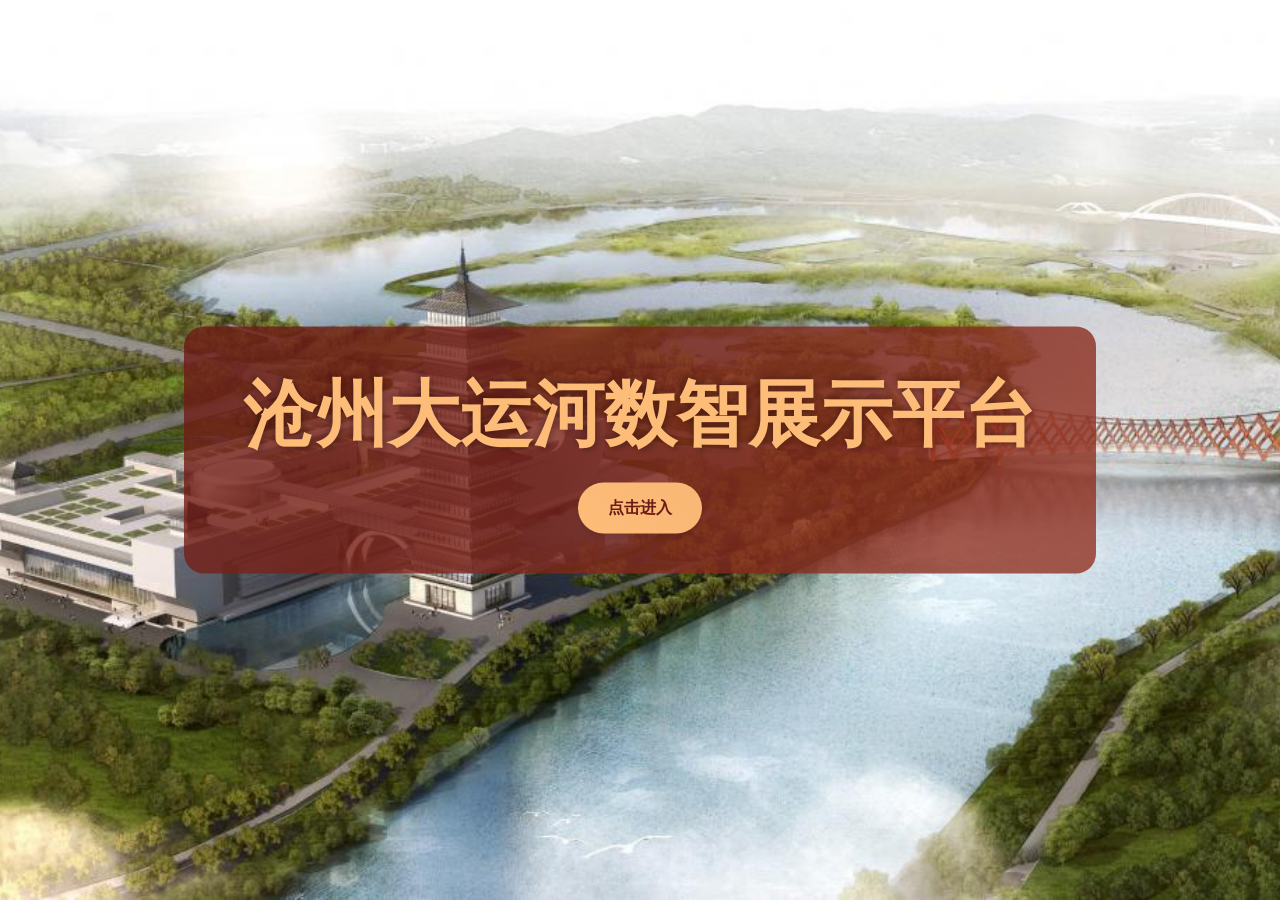
<file: A_Cloud/index.html>
<!DOCTYPE html>
<html lang="en">
<head>
    <meta charset="UTF-8">
    <meta content="width=device-width, initial-scale=1.0, maximum-scale=1.0, user-scalable=no, viewport-fit=cover"
          name="viewport">

    <title>Cesium练习</title>

    <script src='../Build/Cesium/Cesium.js'></script>

    <link href="../Build/Cesium/Widgets/widgets.css" rel="stylesheet">
    <link href="Cover.css" rel="stylesheet">

    <style>
        html, body, #cesiumContainer {
            width: 100%;
            height: 100%;
            margin: 0;
            padding: 0;
            overflow: hidden; /*内容溢出时隐藏不显示，这可以防止滚动条的出现*/
        }


    </style>
</head>

<body>
<div id="cover">
    <div class="overlay">
        <div class="content">
            <div class="title">
                沧州大运河数智展示平台
            </div>
            <button id="in" onclick="enterTheScene()">点击进入</button>
        </div>
    </div>
</div>

<!--    定义一个容器承载地图-->
<div id="cesiumContainer"></div>

<script>
    Cesium.Ion.defaultAccessToken = 'eyJhbGciOiJIUzI1NiIsInR5cCI6IkpXVCJ9.eyJqdGkiOiI0ODA1M2JhYi02NzgyLTQxNjgtOWQxMi01OWMyM2FjYjFlNDQiLCJpZCI6MTUxMzQwLCJpYXQiOjE2ODg0NzM5OTl9.Xl-U6Par_DVb2IJ6efQ77Z4nUw7FiaFEBjNwYvSfi80';
    let viewer = new Cesium.Viewer("cesiumContainer", {
        //是否显示工具
        animation: false,//动画
        timeline: false,//时间轴
        fullscreenButton: true,//全屏按钮
        //其他参数
    });


    //一些常量
    const czLon = 116.855413;
    const czLat = 38.305527;
    const cloudHeight = 14000;
    const cloudPosition = Cesium.Cartesian3.fromDegrees(czLon, czLat, cloudHeight);


    // 相机位置置于云层中
    CameraLookAt({Cz: 30});


    //创建并添加云集合clouds
    let clouds = viewer.scene.primitives.add(
        new Cesium.CloudCollection({
            noiseDetail: 16.0,//细节量
        })
    );
    //向云集合中添加云
    let cloud = clouds.add({
        position: cloudPosition,
        //云层的东西、南北、垂直方向上的厚度
        maximumSize: new Cesium.Cartesian3(1000.0, 600.0, 400.0), // 三维云朵尺寸
        slice: 0.3,          // 可选：显示厚度
        brightness: 0.8      // 云亮度
    })


    //当进入按钮按下时
    function enterTheScene() {
        //关闭封面
        let cover = document.getElementById("cover");
        cover.style.display = "none";

        //穿越云层
        viewer.camera.flyTo(
            {
                destination: Cesium.Cartesian3.fromDegrees(czLon, czLat, cloudHeight - 0.5),
                orientation: {
                    heading: Cesium.Math.toRadians(0),
                    pitch: Cesium.Math.toRadians(-90),
                    roll: Cesium.Math.toRadians(0),
                },
                maximumHeight: cloudHeight + 20,
                time: 5,
                complete: function () {
                    AddGeoJson();//加载河流
                    viewer.scene.primitives.removeAll();//清除云层
                    viewer.camera.flyTo(
                        {
                            destination: Cesium.Cartesian3.fromDegrees(czLon, czLat - 0.08, 13000),
                            orientation: {
                                heading: Cesium.Math.toRadians(0),
                                pitch: Cesium.Math.toRadians(-60),
                                roll: Cesium.Math.toRadians(0),
                            },
                            maximumHeight: cloudHeight - 10,
                            time: 5,
                        }
                    );
                },
            }
        );

        //重置相机到默认状态
        viewer.camera.lookAtTransform(Cesium.Matrix4.IDENTITY);
    }

    function AddGeoJson() {
        //加载数据
        // 加载河流数据
        viewer.dataSources.add(
            Cesium.GeoJsonDataSource.load("river.geojson", {
                fill: Cesium.Color.fromAlpha(Cesium.Color.LIGHTBLUE, 0.8),
                stroke: Cesium.Color.fromAlpha(Cesium.Color.DARKBLUE, 0.2), // 轮廓颜色
                strokeWidth: 1 // 轮廓宽度
            })
        );

        // 加载政区边界数据
        viewer.dataSources.add(
            Cesium.GeoJsonDataSource.load("boundry.geojson", {
                // 填充颜色暂时没有设置
                stroke: Cesium.Color.fromAlpha(Cesium.Color.DARKGRAY, 1), // 轮廓颜色
                strokeWidth: 1 // 轮廓宽度
            })
        );
    }


    function CameraLookAt({lon = czLon, lat = czLat, height = cloudHeight, Cx = 0, Cy = 0, Cz = 0}) {
        viewer.camera.lookAt(
            //相机聚焦经纬度
            Cesium.Cartesian3.fromDegrees(czLon, czLat, height),
            //相机x轴偏移量、y轴偏移量、z轴偏移量
            new Cesium.Cartesian3(Cx, Cy, Cz),
        );
    }

</script>
</body>
</html>
</file>
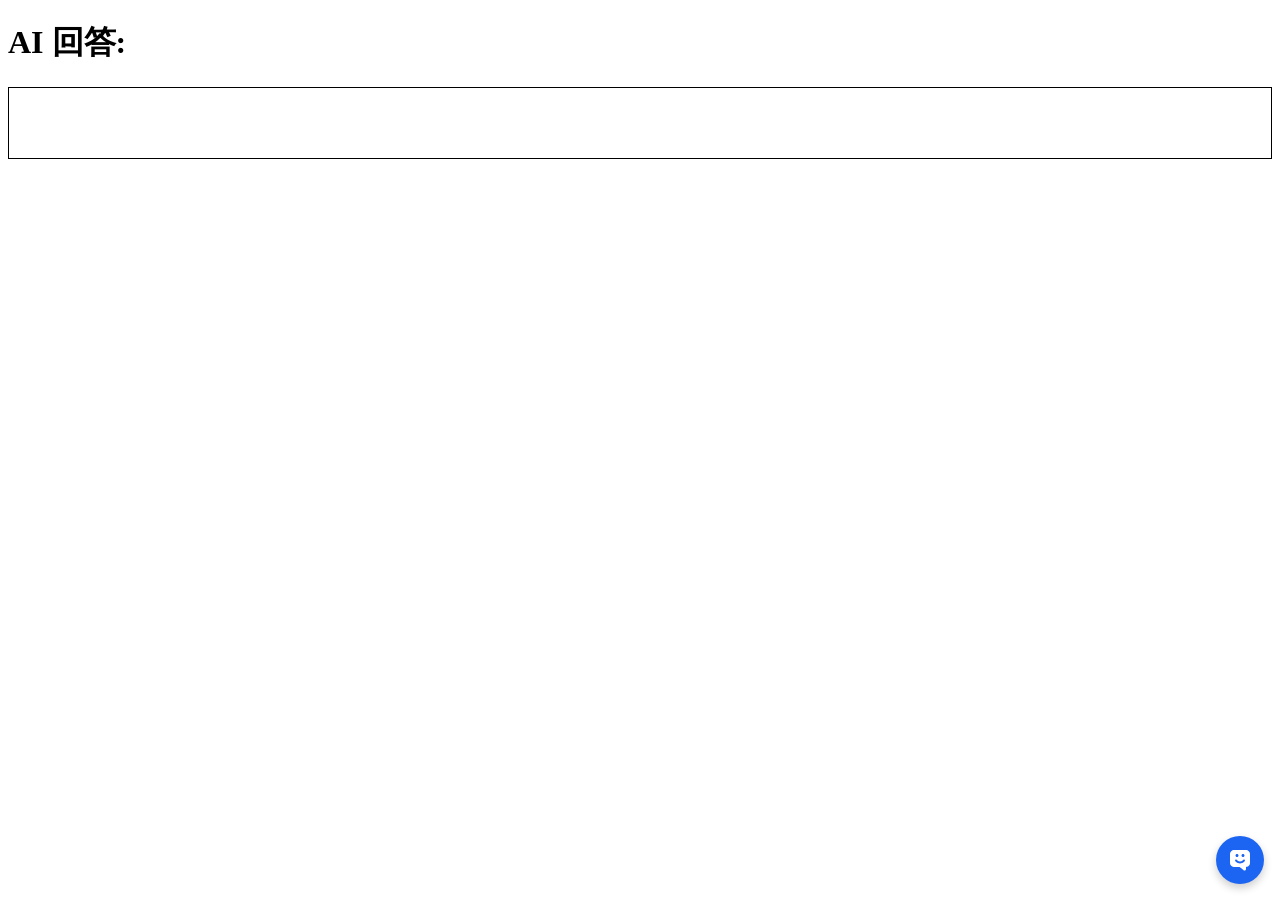
<file: A_dify/index.html>
<!DOCTYPE html>
<html>

    <head>
        <meta charset="utf-8">
        <title>Test</title>
        <style>
            #dify-chatbot-bubble-button {
                background-color: #1C64F2 !important;
            }
            #dify-chatbot-bubble-window {
                width: 24rem !important;
                height: 40rem !important;
            }
        </style>

<!--        监听器样式-->
        <style>
            .observedDiv {
                width: 300px;
                min-height: 50px;
                border: 1px solid black;
                padding: 10px;
                margin-bottom: 10px;
            }
            #outputDiv {
                width: 300px;
                min-height: 50px;
                border: 1px solid green;
                padding: 10px;
            }
        </style>
        <script
                src="min.js"
                id="L51PiXQNx7qWVHqh"
                defer>
        </script>

    </head>

    <body>

<!--    <script>-->
<!--        window.difyChatbotConfig = {-->
<!--            token: 'L51PiXQNx7qWVHqh',-->
<!--            baseUrl: 'http://localhost:8081'-->
<!--        }-->
<!--    </script>-->
    <h1>AI 回答:</h1>
    <div id="ai-response" style="border: 1px solid #000; padding: 10px; min-height: 50px;"></div>

    <script>
        window.difyChatbotConfig = {
            token: 'L51PiXQNx7qWVHqh',
            baseUrl: 'http://localhost:8081'
        }

        // 监听 WebSocket 消息
        let socket = new WebSocket("ws://localhost:8081");

        socket.onmessage = function(event) {
            let messageData = JSON.parse(event.data);
            if (messageData && messageData.response) {
                document.getElementById("ai-response").innerText = messageData.response;
            }
        };

        socket.onerror = function(error) {
            console.error("WebSocket 错误:", error);
        };
    </script>

<!--    监听-->
<script>


</script>

    </body>


	
</html>
</file>
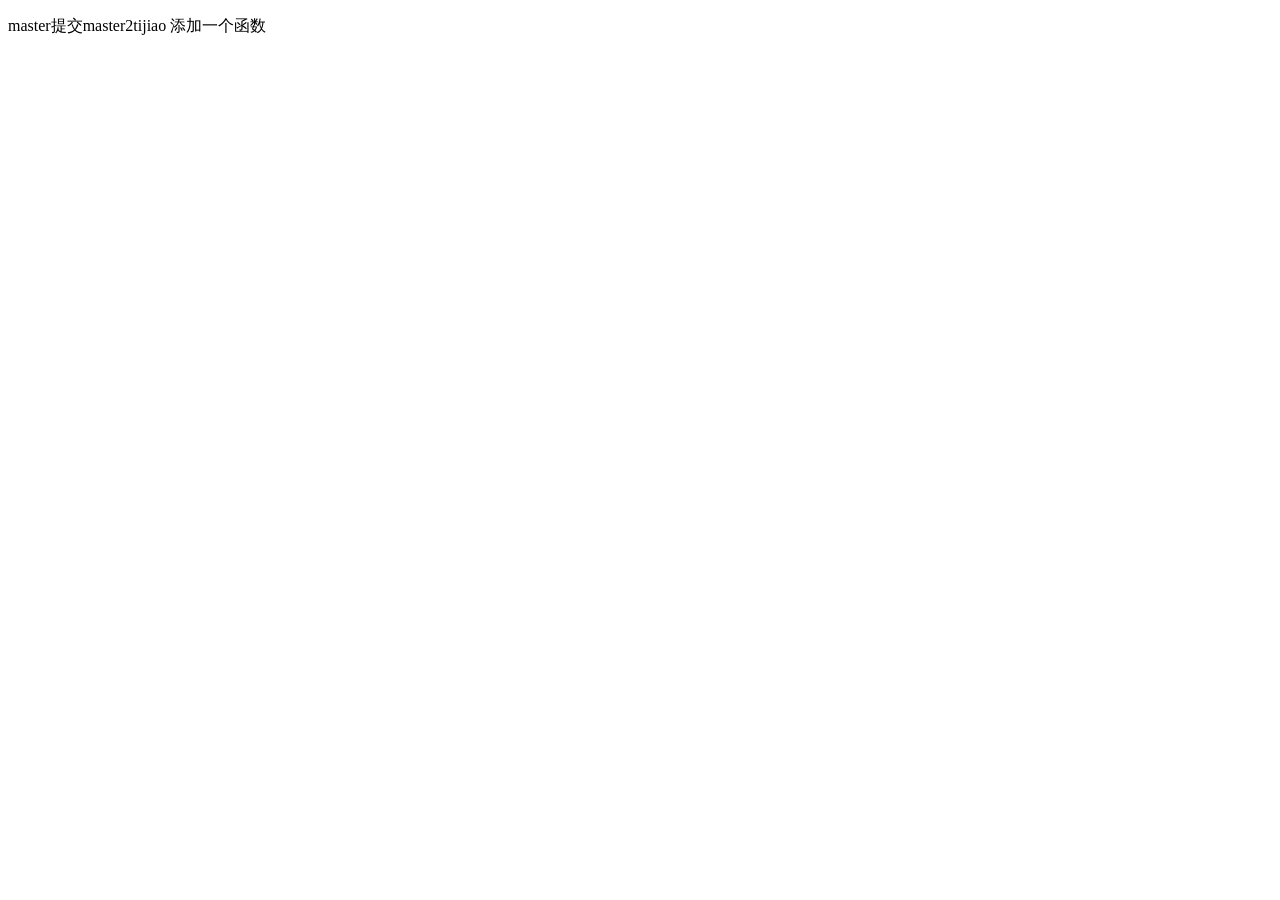
<file: A_Fly/index.html>
<!DOCTYPE html>
<html lang="en">
<head>
    <meta charset="UTF-8">
    <title>Title</title>
    <style>
        #dify-chatbot-bubble-button {
            background-color: #1C64F2 !important;
        }
        #dify-chatbot-bubble-window {
            width: 24rem !important;
            height: 40rem !important;
        }
    </style>
    <script>
        window.difyChatbotConfig = {
            token: '0en2tHUgZh6psU4G',
            baseUrl: 'http://47.122.73.252:8088'
        }
    </script>
</head>
<body>
<p>
    master提交master2tijiao
    添加一个函数
</p>

<script
        src="http://47.122.73.252:8088/embed.min.js"
        id="0en2tHUgZh6psU4G"
        defer>
</script>

</body>
</html>
</file>
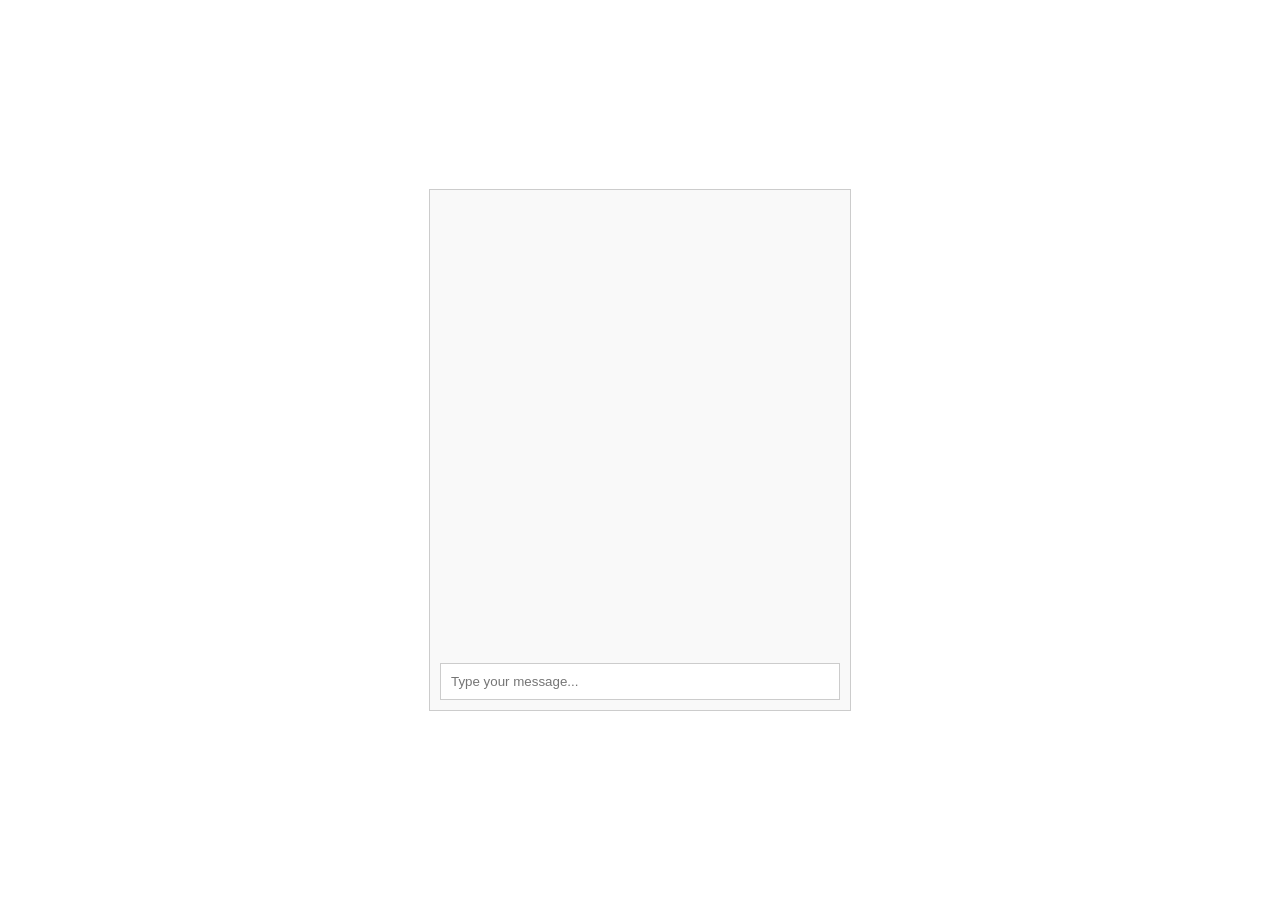
<file: Chat/index.html>
<!DOCTYPE html>
<html lang="en">
<head>
  <meta charset="UTF-8">
  <meta name="viewport" content="width=device-width, initial-scale=1.0">
  <title>Chat Window</title>
  <style>
    body {
      font-family: Arial, sans-serif;
      margin: 0;
      padding: 0;
      display: flex;
      justify-content: center;
      align-items: center;
      height: 100vh;
    }
    .chat-box {
      width: 400px;
      height: 500px;
      display: flex;
      flex-direction: column;
      border: 1px solid #ccc;
      padding: 10px;
      background-color: #f9f9f9;
    }
    .messages {
      flex-grow: 1;
      overflow-y: auto;
    }
    .message {
      margin-bottom: 10px;
    }
    .message.user {
      text-align: right;
    }
    input[type="text"] {
      width: 100%;
      padding: 10px;
      border: 1px solid #ccc;
      margin-top: 10px;
      box-sizing: border-box;
    }
  </style>
</head>
<body>

<div class="chat-box">
  <div class="messages" id="messages"></div>
  <input type="text" id="user-input" placeholder="Type your message..." onkeydown="if(event.key === 'Enter'){ sendMessage(); }">
</div>

<script>
  const messagesDiv = document.getElementById('messages');
  const userInput = document.getElementById('user-input');

  function displayMessage(content, user = 'bot') {
    const message = document.createElement('div');
    message.className = `message ${user}`;
    message.textContent = content;
    messagesDiv.appendChild(message);
    messagesDiv.scrollTop = messagesDiv.scrollHeight; // Scroll to the bottom
  }

  async function sendMessage() {
    const message = userInput.value;
    if (message.trim() === '') return;

    displayMessage(message, 'user');
    userInput.value = '';

    // Call Dify API to get response
    const response = await fetch('http://47.122.73.252:8088/chat', {
      method: 'POST',
      headers: {
        'Content-Type': 'application/json',
      },
      body: JSON.stringify({ message: message })
    });

    const data = await response.json();
    if (data && data.reply) {
      displayMessage(data.reply, 'bot');
    }
  }
</script>

</body>
</html>
</file>
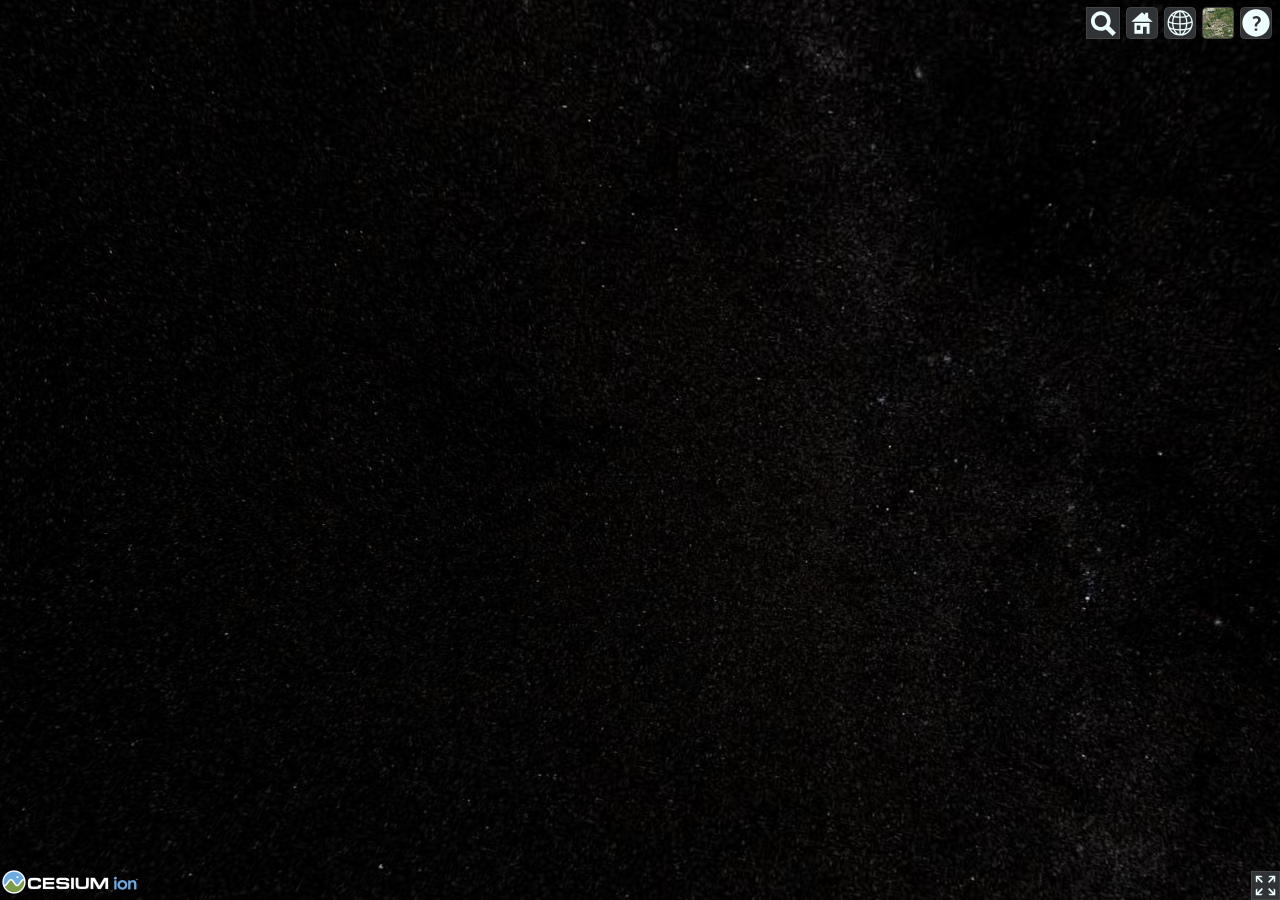
<file: A_Cloud/main.html>
<!DOCTYPE html>
<html lang="en">
<head>
  <meta charset="UTF-8">
  <title>Cesium练习</title>

  <!--    引入Cesium Build 文件夹相关内容-->
  <!--    js脚本-->
  <script src = '../Build/Cesium/Cesium.js'></script>
  <!--    样式表-->
  <link rel = "stylesheet" href = "../Build/Cesium/Widgets/widgets.css">

  <style>
    html,body,#cesiumContainer{
      width: 100%;
      height:100%;
      margin:0;
      padding:0;
      overflow: hidden;/*内容溢出时隐藏不显示，这可以防止滚动条的出现*/
    }
  </style>
</head>
<body>
<!--    定义一个容器承载地图-->
<div id = cesiumContainer></div>
<!--代码主体-->
<script>
  //Token
  Cesium.Ion.defaultAccessToken = 'eyJhbGciOiJIUzI1NiIsInR5cCI6IkpXVCJ9.eyJqdGkiOiI0ODA1M2JhYi02NzgyLTQxNjgtOWQxMi01OWMyM2FjYjFlNDQiLCJpZCI6MTUxMzQwLCJpYXQiOjE2ODg0NzM5OTl9.Xl-U6Par_DVb2IJ6efQ77Z4nUw7FiaFEBjNwYvSfi80';
  let viewer= new Cesium.Viewer("cesiumContainer",{
    //是否显示工具
    animation:false,//动画
    timeline:false,//时间轴
    fullscreenButton:true,//全屏按钮
    //其他参数
  });

  viewer.camera.lookAt(
          //相机聚焦经纬度
          Cesium.Cartesian3.fromDegrees(116.855413,38.305527),
          //相机x轴偏移量、y轴偏移量、z轴偏移量
          new Cesium.Cartesian3(0.0, 0.0, 5000.0)
  );
  //重置相机到默认状态
  viewer.camera.lookAtTransform(Cesium.Matrix4.IDENTITY);
</script>
</body>
</html>
</file>
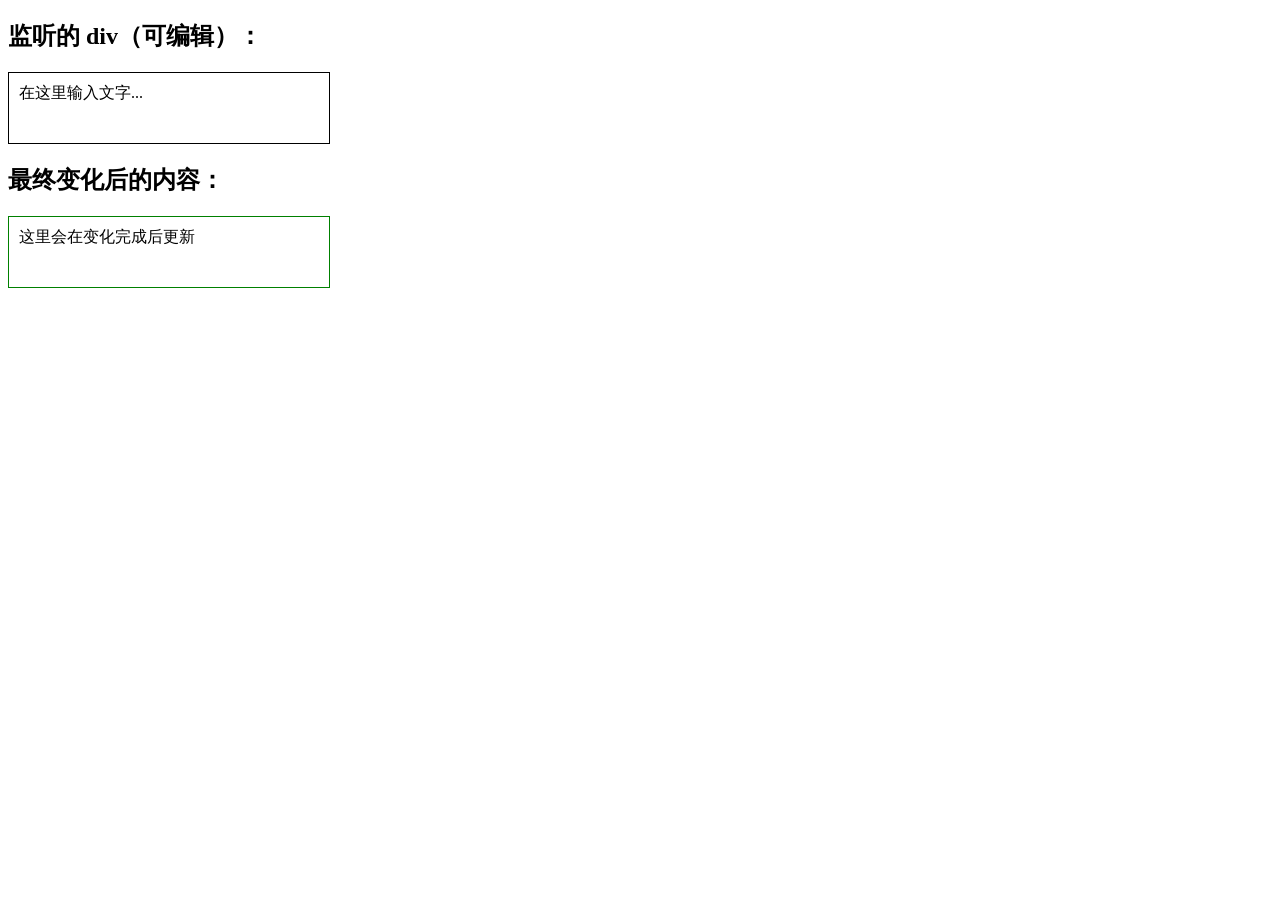
<file: A_dify/监听.html>
<!DOCTYPE html>
<html lang="zh">
<head>
  <meta charset="UTF-8">
  <meta name="viewport" content="width=device-width, initial-scale=1.0">
  <title>监听 class 变化（变化结束后触发）</title>
  <style>
    .observedDiv {
      width: 300px;
      min-height: 50px;
      border: 1px solid black;
      padding: 10px;
      margin-bottom: 10px;
    }
    #outputDiv {
      width: 300px;
      min-height: 50px;
      border: 1px solid green;
      padding: 10px;
    }
  </style>
</head>
<body>

<h2>监听的 div（可编辑）：</h2>
<div class="observedDiv" contenteditable="true">在这里输入文字...</div>

<h2>最终变化后的内容：</h2>
<div id="outputDiv">这里会在变化完成后更新</div>

<script>
  let targetNode = document.querySelector(".mx-auto.w-full.max-w-full.pt-4.tablet\\:px-4.px-4");  // 通过 class 选择
  let timeoutId = null;
  let delay = 1000; // 变化完成后 1 秒才触发

  let observer = new MutationObserver(() => {
    clearTimeout(timeoutId);
    timeoutId = setTimeout(() => {
      let newText = targetNode.innerText;
      console.log("变化完成，最终内容:", newText);
      document.getElementById("outputDiv").innerText = newText;
    }, delay);
  });

  observer.observe(targetNode, { childList: true, subtree: true, characterData: true });

</script>

</body>
</html>
</file>
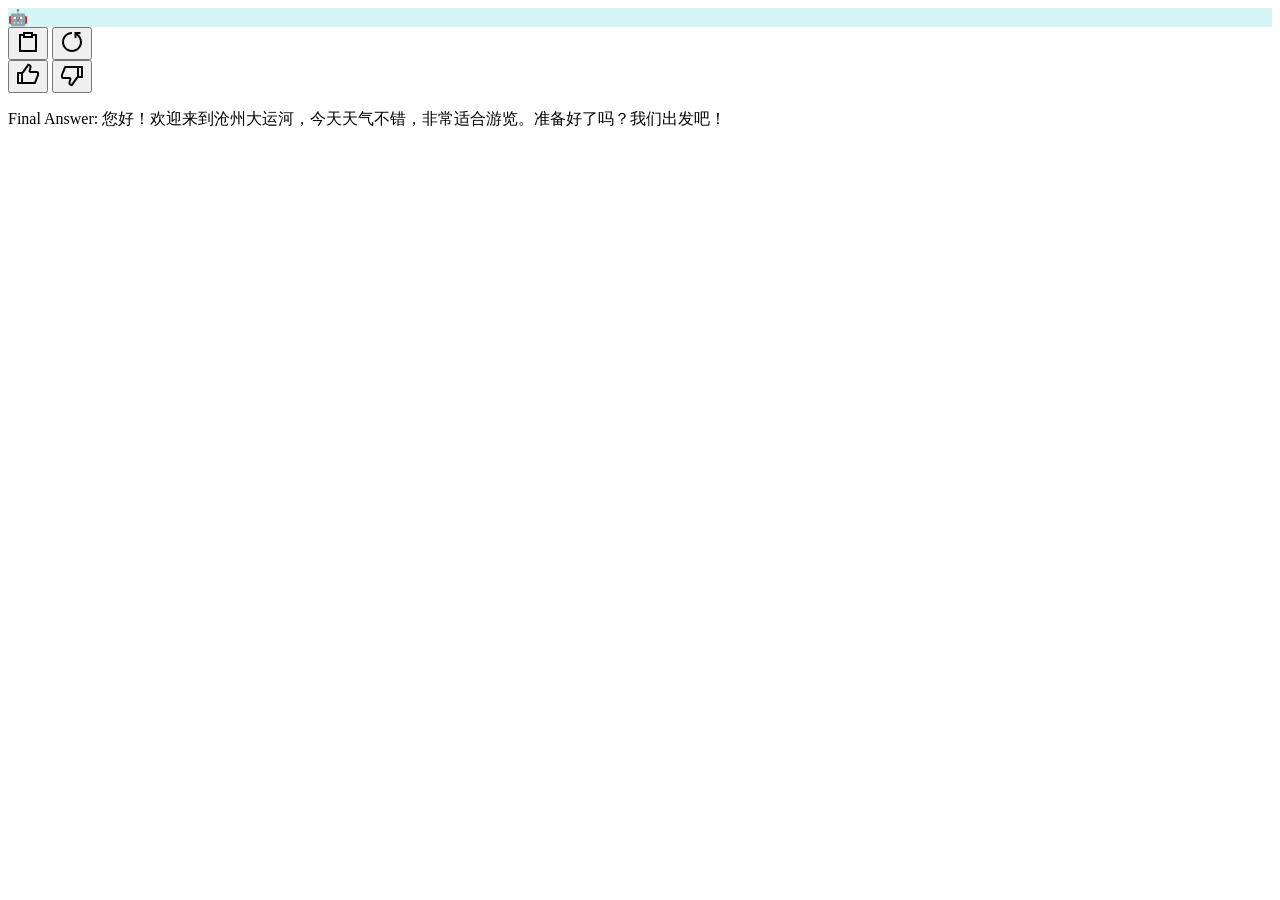
<file: A_dify/解析回答框.html>
<!DOCTYPE html>
<html lang="en">
<head>
    <meta charset="UTF-8">
    <title>Title</title>
</head>
<body>
<div class="mb-2 flex last:mb-0">
    <div class="relative h-10 w-10 shrink-0">
        <div class="flex items-center justify-center w-full h-full rounded-full border-[0.5px] border-black/5 text-xl"
             style="background: rgb(213, 245, 246);">
            <em-emoji id="🤖"><span class="emoji-mart-emoji" data-emoji-set="native"><span
                    style="font-family: EmojiMart, &quot;Segoe UI Emoji&quot;, &quot;Segoe UI Symbol&quot;, &quot;Segoe UI&quot;, &quot;Apple Color Emoji&quot;, &quot;Twemoji Mozilla&quot;, &quot;Noto Color Emoji&quot;, &quot;Android Emoji&quot;;">🤖</span></span>
            </em-emoji>
        </div>
    </div>
    <div class="chat-answer-container group ml-4 w-0 grow pb-4">
        <div class="group relative pr-10">
            <div class="body-lg-regular relative inline-block max-w-full rounded-2xl bg-chat-bubble-bg px-4 py-3 text-text-primary">
                <div class="absolute flex justify-end gap-1 -bottom-4 right-2">
                    <div class="ml-1 hidden items-center gap-0.5 rounded-[10px] border-[0.5px] border-components-actionbar-border bg-components-actionbar-bg p-0.5 shadow-md backdrop-blur-sm group-hover:flex">
                        <button type="button" class="action-btn action-btn-m">
                            <svg viewBox="0 0 24 24" xmlns="http://www.w3.org/2000/svg" width="24" height="24"
                                 fill="currentColor" class="remixicon h-4 w-4">
                                <path d="M7 4V2H17V4H20.0066C20.5552 4 21 4.44495 21 4.9934V21.0066C21 21.5552 20.5551 22 20.0066 22H3.9934C3.44476 22 3 21.5551 3 21.0066V4.9934C3 4.44476 3.44495 4 3.9934 4H7ZM7 6H5V20H19V6H17V8H7V6ZM9 4V6H15V4H9Z"></path>
                            </svg>
                        </button>
                        <button type="button" class="action-btn action-btn-m">
                            <svg viewBox="0 0 24 24" xmlns="http://www.w3.org/2000/svg" width="24" height="24"
                                 fill="currentColor" class="remixicon h-4 w-4">
                                <path d="M22 12C22 17.5228 17.5229 22 12 22C6.4772 22 2 17.5228 2 12C2 6.47715 6.4772 2 12 2V4C7.5817 4 4 7.58172 4 12C4 16.4183 7.5817 20 12 20C16.4183 20 20 16.4183 20 12C20 9.25022 18.6127 6.82447 16.4998 5.38451L16.5 8H14.5V2L20.5 2V4L18.0008 3.99989C20.4293 5.82434 22 8.72873 22 12Z"></path>
                            </svg>
                        </button>
                    </div>
                    <div class="ml-1 hidden items-center gap-0.5 rounded-[10px] border-[0.5px] border-components-actionbar-border bg-components-actionbar-bg p-0.5 shadow-md backdrop-blur-sm group-hover:flex">
                        <button type="button" class="action-btn action-btn-m">
                            <svg viewBox="0 0 24 24" xmlns="http://www.w3.org/2000/svg" width="24" height="24"
                                 fill="currentColor" class="remixicon h-4 w-4">
                                <path d="M14.5998 8.00033H21C22.1046 8.00033 23 8.89576 23 10.0003V12.1047C23 12.3659 22.9488 12.6246 22.8494 12.8662L19.755 20.3811C19.6007 20.7558 19.2355 21.0003 18.8303 21.0003H2C1.44772 21.0003 1 20.5526 1 20.0003V10.0003C1 9.44804 1.44772 9.00033 2 9.00033H5.48184C5.80677 9.00033 6.11143 8.84246 6.29881 8.57701L11.7522 0.851355C11.8947 0.649486 12.1633 0.581978 12.3843 0.692483L14.1984 1.59951C15.25 2.12534 15.7931 3.31292 15.5031 4.45235L14.5998 8.00033ZM7 10.5878V19.0003H18.1606L21 12.1047V10.0003H14.5998C13.2951 10.0003 12.3398 8.77128 12.6616 7.50691L13.5649 3.95894C13.6229 3.73105 13.5143 3.49353 13.3039 3.38837L12.6428 3.0578L7.93275 9.73038C7.68285 10.0844 7.36341 10.3746 7 10.5878ZM5 11.0003H3V19.0003H5V11.0003Z"></path>
                            </svg>
                        </button>
                        <button type="button" class="action-btn action-btn-m">
                            <svg viewBox="0 0 24 24" xmlns="http://www.w3.org/2000/svg" width="24" height="24"
                                 fill="currentColor" class="remixicon h-4 w-4">
                                <path d="M9.40017 16H3C1.89543 16 1 15.1046 1 14V11.8957C1 11.6344 1.05118 11.3757 1.15064 11.1342L4.24501 3.61925C4.3993 3.24455 4.76447 3 5.16969 3H22C22.5523 3 23 3.44772 23 4V14C23 14.5523 22.5523 15 22 15H18.5182C18.1932 15 17.8886 15.1579 17.7012 15.4233L12.2478 23.149C12.1053 23.3508 11.8367 23.4184 11.6157 23.3078L9.80163 22.4008C8.74998 21.875 8.20687 20.6874 8.49694 19.548L9.40017 16ZM17 13.4125V5H5.83939L3 11.8957V14H9.40017C10.7049 14 11.6602 15.229 11.3384 16.4934L10.4351 20.0414C10.3771 20.2693 10.4857 20.5068 10.6961 20.612L11.3572 20.9425L16.0673 14.27C16.3172 13.9159 16.6366 13.6257 17 13.4125ZM19 13H21V5H19V13Z"></path>
                            </svg>
                        </button>
                    </div>
                </div>
                <div></div>
                <div>
                    <div class="px-2 py-1">
                        <div class="markdown-body !text-text-primary"><p>Final Answer:
                            您好！欢迎来到沧州大运河，今天天气不错，非常适合游览。准备好了吗？我们出发吧！</p></div>
                    </div>
                </div>
            </div>
        </div>
        <div class="system-xs-regular mt-1 flex items-center text-text-quaternary opacity-0 group-hover:opacity-100"></div>
    </div>
</div>
</body>
</html>
</file>
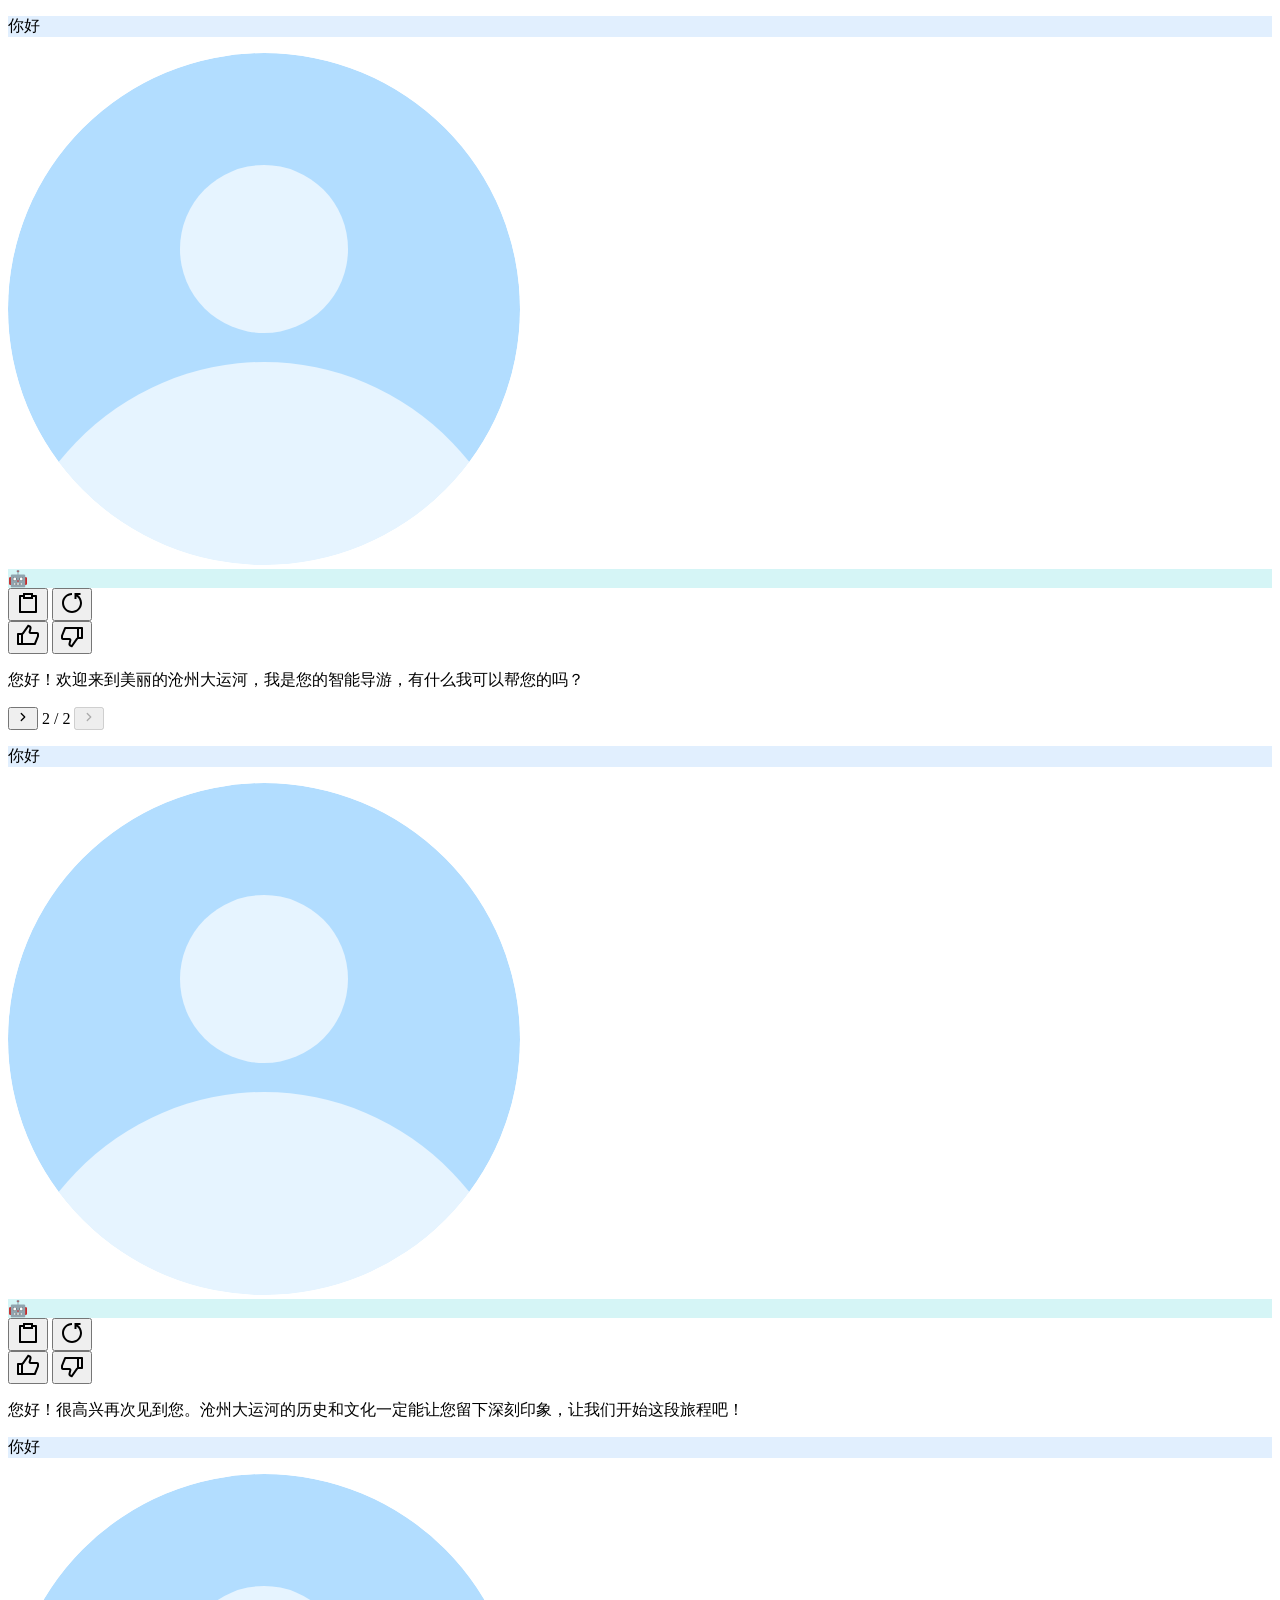
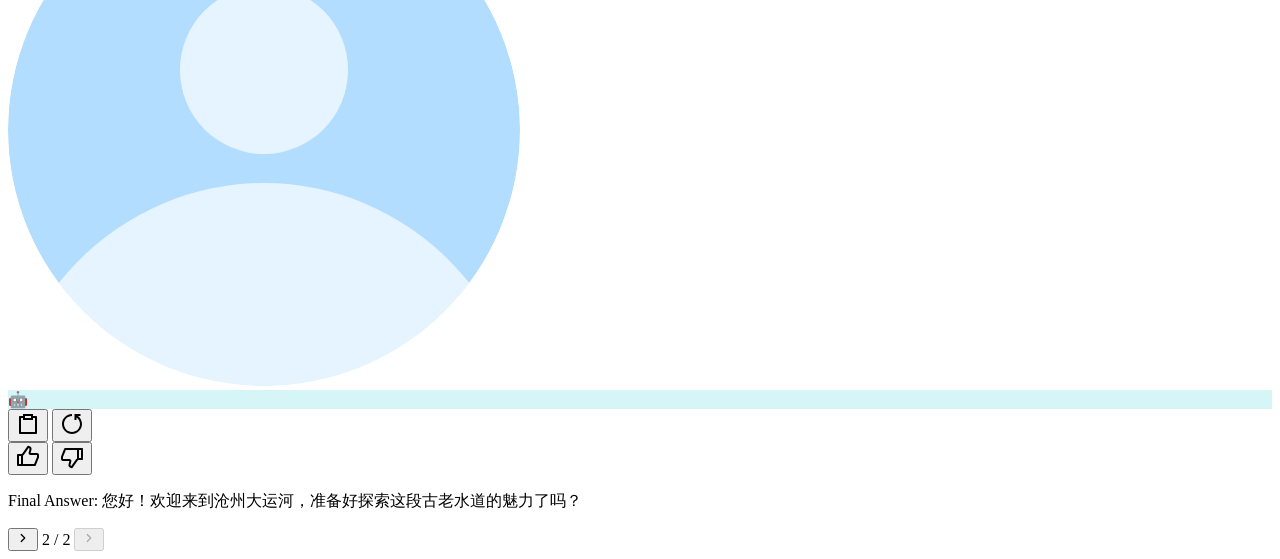
<file: A_dify/解析对话框.html>
<!DOCTYPE html>
<html lang="en">
<head>
    <meta charset="UTF-8">
    <title>Title</title>
</head>
<body>
<div class="mx-auto w-full max-w-full pt-4 tablet:px-4 px-4">
    <div class="mb-2 flex justify-end pl-14 last:mb-0">
        <div class="group relative mr-4 max-w-full">
            <div class="rounded-2xl bg-[#D1E9FF]/50 px-4 py-3 text-sm text-gray-900"
                 style="background-color: rgb(225, 239, 254);">
                <div class="markdown-body !text-text-primary"><p>你好</p></div>
            </div>
            <div class="mt-1 h-[18px]"></div>
        </div>
        <div class="h-10 w-10 shrink-0">
            <div class="h-full w-full rounded-full border-[0.5px] border-black/5">
                <svg width="512" height="512" viewBox="0 0 512 512" fill="none" xmlns="http://www.w3.org/2000/svg"
                     class="h-full w-full" data-icon="User" aria-hidden="true">
                    <g clip-path="url(#clip0_5968_39205)">
                        <rect width="512" height="512" rx="256" fill="#B2DDFF"></rect>
                        <circle opacity="0.68" cx="256" cy="196" r="84" fill="white"></circle>
                        <ellipse opacity="0.68" cx="256" cy="583.5" rx="266" ry="274.5" fill="white"></ellipse>
                    </g>
                    <defs>
                        <clipPath id="clip0_5968_39205">
                            <rect width="512" height="512" rx="256" fill="white"></rect>
                        </clipPath>
                    </defs>
                </svg>
            </div>
        </div>
    </div>
    <div class="mb-2 flex last:mb-0">
        <div class="relative h-10 w-10 shrink-0">
            <div class="flex items-center justify-center w-full h-full rounded-full border-[0.5px] border-black/5 text-xl"
                 style="background: rgb(213, 245, 246);">
                <em-emoji id="🤖"><span class="emoji-mart-emoji" data-emoji-set="native"><span
                        style="font-family: EmojiMart, &quot;Segoe UI Emoji&quot;, &quot;Segoe UI Symbol&quot;, &quot;Segoe UI&quot;, &quot;Apple Color Emoji&quot;, &quot;Twemoji Mozilla&quot;, &quot;Noto Color Emoji&quot;, &quot;Android Emoji&quot;;">🤖</span></span>
                </em-emoji>
            </div>
        </div>
        <div class="chat-answer-container group ml-4 w-0 grow pb-4">
            <div class="group relative pr-10">
                <div class="body-lg-regular relative inline-block max-w-full rounded-2xl bg-chat-bubble-bg px-4 py-3 text-text-primary">
                    <div class="absolute flex justify-end gap-1 -bottom-4 right-2">
                        <div class="ml-1 hidden items-center gap-0.5 rounded-[10px] border-[0.5px] border-components-actionbar-border bg-components-actionbar-bg p-0.5 shadow-md backdrop-blur-sm group-hover:flex">
                            <button type="button" class="action-btn action-btn-m">
                                <svg viewBox="0 0 24 24" xmlns="http://www.w3.org/2000/svg" width="24" height="24"
                                     fill="currentColor" class="remixicon h-4 w-4">
                                    <path d="M7 4V2H17V4H20.0066C20.5552 4 21 4.44495 21 4.9934V21.0066C21 21.5552 20.5551 22 20.0066 22H3.9934C3.44476 22 3 21.5551 3 21.0066V4.9934C3 4.44476 3.44495 4 3.9934 4H7ZM7 6H5V20H19V6H17V8H7V6ZM9 4V6H15V4H9Z"></path>
                                </svg>
                            </button>
                            <button type="button" class="action-btn action-btn-m">
                                <svg viewBox="0 0 24 24" xmlns="http://www.w3.org/2000/svg" width="24" height="24"
                                     fill="currentColor" class="remixicon h-4 w-4">
                                    <path d="M22 12C22 17.5228 17.5229 22 12 22C6.4772 22 2 17.5228 2 12C2 6.47715 6.4772 2 12 2V4C7.5817 4 4 7.58172 4 12C4 16.4183 7.5817 20 12 20C16.4183 20 20 16.4183 20 12C20 9.25022 18.6127 6.82447 16.4998 5.38451L16.5 8H14.5V2L20.5 2V4L18.0008 3.99989C20.4293 5.82434 22 8.72873 22 12Z"></path>
                                </svg>
                            </button>
                        </div>
                        <div class="ml-1 hidden items-center gap-0.5 rounded-[10px] border-[0.5px] border-components-actionbar-border bg-components-actionbar-bg p-0.5 shadow-md backdrop-blur-sm group-hover:flex">
                            <button type="button" class="action-btn action-btn-m">
                                <svg viewBox="0 0 24 24" xmlns="http://www.w3.org/2000/svg" width="24" height="24"
                                     fill="currentColor" class="remixicon h-4 w-4">
                                    <path d="M14.5998 8.00033H21C22.1046 8.00033 23 8.89576 23 10.0003V12.1047C23 12.3659 22.9488 12.6246 22.8494 12.8662L19.755 20.3811C19.6007 20.7558 19.2355 21.0003 18.8303 21.0003H2C1.44772 21.0003 1 20.5526 1 20.0003V10.0003C1 9.44804 1.44772 9.00033 2 9.00033H5.48184C5.80677 9.00033 6.11143 8.84246 6.29881 8.57701L11.7522 0.851355C11.8947 0.649486 12.1633 0.581978 12.3843 0.692483L14.1984 1.59951C15.25 2.12534 15.7931 3.31292 15.5031 4.45235L14.5998 8.00033ZM7 10.5878V19.0003H18.1606L21 12.1047V10.0003H14.5998C13.2951 10.0003 12.3398 8.77128 12.6616 7.50691L13.5649 3.95894C13.6229 3.73105 13.5143 3.49353 13.3039 3.38837L12.6428 3.0578L7.93275 9.73038C7.68285 10.0844 7.36341 10.3746 7 10.5878ZM5 11.0003H3V19.0003H5V11.0003Z"></path>
                                </svg>
                            </button>
                            <button type="button" class="action-btn action-btn-m">
                                <svg viewBox="0 0 24 24" xmlns="http://www.w3.org/2000/svg" width="24" height="24"
                                     fill="currentColor" class="remixicon h-4 w-4">
                                    <path d="M9.40017 16H3C1.89543 16 1 15.1046 1 14V11.8957C1 11.6344 1.05118 11.3757 1.15064 11.1342L4.24501 3.61925C4.3993 3.24455 4.76447 3 5.16969 3H22C22.5523 3 23 3.44772 23 4V14C23 14.5523 22.5523 15 22 15H18.5182C18.1932 15 17.8886 15.1579 17.7012 15.4233L12.2478 23.149C12.1053 23.3508 11.8367 23.4184 11.6157 23.3078L9.80163 22.4008C8.74998 21.875 8.20687 20.6874 8.49694 19.548L9.40017 16ZM17 13.4125V5H5.83939L3 11.8957V14H9.40017C10.7049 14 11.6602 15.229 11.3384 16.4934L10.4351 20.0414C10.3771 20.2693 10.4857 20.5068 10.6961 20.612L11.3572 20.9425L16.0673 14.27C16.3172 13.9159 16.6366 13.6257 17 13.4125ZM19 13H21V5H19V13Z"></path>
                                </svg>
                            </button>
                        </div>
                    </div>
                    <div></div>
                    <div>
                        <div class="px-2 py-1">
                            <div class="markdown-body !text-text-primary"><p>
                                您好！欢迎来到美丽的沧州大运河，我是您的智能导游，有什么我可以帮您的吗？</p></div>
                        </div>
                    </div>
                    <div class="flex items-center justify-center pt-3.5 text-sm">
                        <button class="opacity-100">
                            <svg width="14" height="14" viewBox="0 0 14 14" fill="none"
                                 xmlns="http://www.w3.org/2000/svg"
                                 class="h-[14px] w-[14px] rotate-180 text-text-primary" data-icon="ChevronRight"
                                 aria-hidden="true">
                                <g id="chevron-right">
                                    <path id="Icon" d="M5.25 10.5L8.75 7L5.25 3.5" stroke="currentColor"
                                          stroke-width="1.25" stroke-linecap="round" stroke-linejoin="round"></path>
                                </g>
                            </svg>
                        </button>
                        <span class="px-2 text-xs text-text-primary">2 / 2</span>
                        <button class="opacity-30" disabled="">
                            <svg width="14" height="14" viewBox="0 0 14 14" fill="none"
                                 xmlns="http://www.w3.org/2000/svg" class="h-[14px] w-[14px] text-text-primary"
                                 data-icon="ChevronRight" aria-hidden="true">
                                <g id="chevron-right">
                                    <path id="Icon" d="M5.25 10.5L8.75 7L5.25 3.5" stroke="currentColor"
                                          stroke-width="1.25" stroke-linecap="round" stroke-linejoin="round"></path>
                                </g>
                            </svg>
                        </button>
                    </div>
                </div>
            </div>
            <div class="system-xs-regular mt-1 flex items-center text-text-quaternary opacity-0 group-hover:opacity-100"></div>
        </div>
    </div>
    <div class="mb-2 flex justify-end pl-14 last:mb-0">
        <div class="group relative mr-4 max-w-full">
            <div class="rounded-2xl bg-[#D1E9FF]/50 px-4 py-3 text-sm text-gray-900"
                 style="background-color: rgb(225, 239, 254);">
                <div class="markdown-body !text-text-primary"><p>你好</p></div>
            </div>
            <div class="mt-1 h-[18px]"></div>
        </div>
        <div class="h-10 w-10 shrink-0">
            <div class="h-full w-full rounded-full border-[0.5px] border-black/5">
                <svg width="512" height="512" viewBox="0 0 512 512" fill="none" xmlns="http://www.w3.org/2000/svg"
                     class="h-full w-full" data-icon="User" aria-hidden="true">
                    <g clip-path="url(#clip0_5968_39205)">
                        <rect width="512" height="512" rx="256" fill="#B2DDFF"></rect>
                        <circle opacity="0.68" cx="256" cy="196" r="84" fill="white"></circle>
                        <ellipse opacity="0.68" cx="256" cy="583.5" rx="266" ry="274.5" fill="white"></ellipse>
                    </g>
                    <defs>
                        <clipPath id="clip0_5968_39205">
                            <rect width="512" height="512" rx="256" fill="white"></rect>
                        </clipPath>
                    </defs>
                </svg>
            </div>
        </div>
    </div>
    <div class="mb-2 flex last:mb-0">
        <div class="relative h-10 w-10 shrink-0">
            <div class="flex items-center justify-center w-full h-full rounded-full border-[0.5px] border-black/5 text-xl"
                 style="background: rgb(213, 245, 246);">
                <em-emoji id="🤖"><span class="emoji-mart-emoji" data-emoji-set="native"><span
                        style="font-family: EmojiMart, &quot;Segoe UI Emoji&quot;, &quot;Segoe UI Symbol&quot;, &quot;Segoe UI&quot;, &quot;Apple Color Emoji&quot;, &quot;Twemoji Mozilla&quot;, &quot;Noto Color Emoji&quot;, &quot;Android Emoji&quot;;">🤖</span></span>
                </em-emoji>
            </div>
        </div>
        <div class="chat-answer-container group ml-4 w-0 grow pb-4">
            <div class="group relative pr-10">
                <div class="body-lg-regular relative inline-block max-w-full rounded-2xl bg-chat-bubble-bg px-4 py-3 text-text-primary">
                    <div class="absolute flex justify-end gap-1 -bottom-4 right-2">
                        <div class="ml-1 hidden items-center gap-0.5 rounded-[10px] border-[0.5px] border-components-actionbar-border bg-components-actionbar-bg p-0.5 shadow-md backdrop-blur-sm group-hover:flex">
                            <button type="button" class="action-btn action-btn-m">
                                <svg viewBox="0 0 24 24" xmlns="http://www.w3.org/2000/svg" width="24" height="24"
                                     fill="currentColor" class="remixicon h-4 w-4">
                                    <path d="M7 4V2H17V4H20.0066C20.5552 4 21 4.44495 21 4.9934V21.0066C21 21.5552 20.5551 22 20.0066 22H3.9934C3.44476 22 3 21.5551 3 21.0066V4.9934C3 4.44476 3.44495 4 3.9934 4H7ZM7 6H5V20H19V6H17V8H7V6ZM9 4V6H15V4H9Z"></path>
                                </svg>
                            </button>
                            <button type="button" class="action-btn action-btn-m">
                                <svg viewBox="0 0 24 24" xmlns="http://www.w3.org/2000/svg" width="24" height="24"
                                     fill="currentColor" class="remixicon h-4 w-4">
                                    <path d="M22 12C22 17.5228 17.5229 22 12 22C6.4772 22 2 17.5228 2 12C2 6.47715 6.4772 2 12 2V4C7.5817 4 4 7.58172 4 12C4 16.4183 7.5817 20 12 20C16.4183 20 20 16.4183 20 12C20 9.25022 18.6127 6.82447 16.4998 5.38451L16.5 8H14.5V2L20.5 2V4L18.0008 3.99989C20.4293 5.82434 22 8.72873 22 12Z"></path>
                                </svg>
                            </button>
                        </div>
                        <div class="ml-1 hidden items-center gap-0.5 rounded-[10px] border-[0.5px] border-components-actionbar-border bg-components-actionbar-bg p-0.5 shadow-md backdrop-blur-sm group-hover:flex">
                            <button type="button" class="action-btn action-btn-m">
                                <svg viewBox="0 0 24 24" xmlns="http://www.w3.org/2000/svg" width="24" height="24"
                                     fill="currentColor" class="remixicon h-4 w-4">
                                    <path d="M14.5998 8.00033H21C22.1046 8.00033 23 8.89576 23 10.0003V12.1047C23 12.3659 22.9488 12.6246 22.8494 12.8662L19.755 20.3811C19.6007 20.7558 19.2355 21.0003 18.8303 21.0003H2C1.44772 21.0003 1 20.5526 1 20.0003V10.0003C1 9.44804 1.44772 9.00033 2 9.00033H5.48184C5.80677 9.00033 6.11143 8.84246 6.29881 8.57701L11.7522 0.851355C11.8947 0.649486 12.1633 0.581978 12.3843 0.692483L14.1984 1.59951C15.25 2.12534 15.7931 3.31292 15.5031 4.45235L14.5998 8.00033ZM7 10.5878V19.0003H18.1606L21 12.1047V10.0003H14.5998C13.2951 10.0003 12.3398 8.77128 12.6616 7.50691L13.5649 3.95894C13.6229 3.73105 13.5143 3.49353 13.3039 3.38837L12.6428 3.0578L7.93275 9.73038C7.68285 10.0844 7.36341 10.3746 7 10.5878ZM5 11.0003H3V19.0003H5V11.0003Z"></path>
                                </svg>
                            </button>
                            <button type="button" class="action-btn action-btn-m">
                                <svg viewBox="0 0 24 24" xmlns="http://www.w3.org/2000/svg" width="24" height="24"
                                     fill="currentColor" class="remixicon h-4 w-4">
                                    <path d="M9.40017 16H3C1.89543 16 1 15.1046 1 14V11.8957C1 11.6344 1.05118 11.3757 1.15064 11.1342L4.24501 3.61925C4.3993 3.24455 4.76447 3 5.16969 3H22C22.5523 3 23 3.44772 23 4V14C23 14.5523 22.5523 15 22 15H18.5182C18.1932 15 17.8886 15.1579 17.7012 15.4233L12.2478 23.149C12.1053 23.3508 11.8367 23.4184 11.6157 23.3078L9.80163 22.4008C8.74998 21.875 8.20687 20.6874 8.49694 19.548L9.40017 16ZM17 13.4125V5H5.83939L3 11.8957V14H9.40017C10.7049 14 11.6602 15.229 11.3384 16.4934L10.4351 20.0414C10.3771 20.2693 10.4857 20.5068 10.6961 20.612L11.3572 20.9425L16.0673 14.27C16.3172 13.9159 16.6366 13.6257 17 13.4125ZM19 13H21V5H19V13Z"></path>
                                </svg>
                            </button>
                        </div>
                    </div>
                    <div></div>
                    <div>
                        <div class="px-2 py-1">
                            <div class="markdown-body !text-text-primary"><p>
                                您好！很高兴再次见到您。沧州大运河的历史和文化一定能让您留下深刻印象，让我们开始这段旅程吧！</p>
                            </div>
                        </div>
                    </div>
                </div>
            </div>
            <div class="system-xs-regular mt-1 flex items-center text-text-quaternary opacity-0 group-hover:opacity-100"></div>
        </div>
    </div>
    <div class="mb-2 flex justify-end pl-14 last:mb-0">
        <div class="group relative mr-4 max-w-full">
            <div class="rounded-2xl bg-[#D1E9FF]/50 px-4 py-3 text-sm text-gray-900"
                 style="background-color: rgb(225, 239, 254);">
                <div class="markdown-body !text-text-primary"><p>你好</p></div>
            </div>
            <div class="mt-1 h-[18px]"></div>
        </div>
        <div class="h-10 w-10 shrink-0">
            <div class="h-full w-full rounded-full border-[0.5px] border-black/5">
                <svg width="512" height="512" viewBox="0 0 512 512" fill="none" xmlns="http://www.w3.org/2000/svg"
                     class="h-full w-full" data-icon="User" aria-hidden="true">
                    <g clip-path="url(#clip0_5968_39205)">
                        <rect width="512" height="512" rx="256" fill="#B2DDFF"></rect>
                        <circle opacity="0.68" cx="256" cy="196" r="84" fill="white"></circle>
                        <ellipse opacity="0.68" cx="256" cy="583.5" rx="266" ry="274.5" fill="white"></ellipse>
                    </g>
                    <defs>
                        <clipPath id="clip0_5968_39205">
                            <rect width="512" height="512" rx="256" fill="white"></rect>
                        </clipPath>
                    </defs>
                </svg>
            </div>
        </div>
    </div>
    <div class="mb-2 flex last:mb-0">
        <div class="relative h-10 w-10 shrink-0">
            <div class="flex items-center justify-center w-full h-full rounded-full border-[0.5px] border-black/5 text-xl"
                 style="background: rgb(213, 245, 246);">
                <em-emoji id="🤖"><span class="emoji-mart-emoji" data-emoji-set="native"><span
                        style="font-family: EmojiMart, &quot;Segoe UI Emoji&quot;, &quot;Segoe UI Symbol&quot;, &quot;Segoe UI&quot;, &quot;Apple Color Emoji&quot;, &quot;Twemoji Mozilla&quot;, &quot;Noto Color Emoji&quot;, &quot;Android Emoji&quot;;">🤖</span></span>
                </em-emoji>
            </div>
        </div>
        <div class="chat-answer-container group ml-4 w-0 grow pb-4">
            <div class="group relative pr-10">
                <div class="body-lg-regular relative inline-block max-w-full rounded-2xl bg-chat-bubble-bg px-4 py-3 text-text-primary">
                    <div class="absolute flex justify-end gap-1 -bottom-4 right-2">
                        <div class="ml-1 hidden items-center gap-0.5 rounded-[10px] border-[0.5px] border-components-actionbar-border bg-components-actionbar-bg p-0.5 shadow-md backdrop-blur-sm group-hover:flex">
                            <button type="button" class="action-btn action-btn-m">
                                <svg viewBox="0 0 24 24" xmlns="http://www.w3.org/2000/svg" width="24" height="24"
                                     fill="currentColor" class="remixicon h-4 w-4">
                                    <path d="M7 4V2H17V4H20.0066C20.5552 4 21 4.44495 21 4.9934V21.0066C21 21.5552 20.5551 22 20.0066 22H3.9934C3.44476 22 3 21.5551 3 21.0066V4.9934C3 4.44476 3.44495 4 3.9934 4H7ZM7 6H5V20H19V6H17V8H7V6ZM9 4V6H15V4H9Z"></path>
                                </svg>
                            </button>
                            <button type="button" class="action-btn action-btn-m">
                                <svg viewBox="0 0 24 24" xmlns="http://www.w3.org/2000/svg" width="24" height="24"
                                     fill="currentColor" class="remixicon h-4 w-4">
                                    <path d="M22 12C22 17.5228 17.5229 22 12 22C6.4772 22 2 17.5228 2 12C2 6.47715 6.4772 2 12 2V4C7.5817 4 4 7.58172 4 12C4 16.4183 7.5817 20 12 20C16.4183 20 20 16.4183 20 12C20 9.25022 18.6127 6.82447 16.4998 5.38451L16.5 8H14.5V2L20.5 2V4L18.0008 3.99989C20.4293 5.82434 22 8.72873 22 12Z"></path>
                                </svg>
                            </button>
                        </div>
                        <div class="ml-1 hidden items-center gap-0.5 rounded-[10px] border-[0.5px] border-components-actionbar-border bg-components-actionbar-bg p-0.5 shadow-md backdrop-blur-sm group-hover:flex">
                            <button type="button" class="action-btn action-btn-m">
                                <svg viewBox="0 0 24 24" xmlns="http://www.w3.org/2000/svg" width="24" height="24"
                                     fill="currentColor" class="remixicon h-4 w-4">
                                    <path d="M14.5998 8.00033H21C22.1046 8.00033 23 8.89576 23 10.0003V12.1047C23 12.3659 22.9488 12.6246 22.8494 12.8662L19.755 20.3811C19.6007 20.7558 19.2355 21.0003 18.8303 21.0003H2C1.44772 21.0003 1 20.5526 1 20.0003V10.0003C1 9.44804 1.44772 9.00033 2 9.00033H5.48184C5.80677 9.00033 6.11143 8.84246 6.29881 8.57701L11.7522 0.851355C11.8947 0.649486 12.1633 0.581978 12.3843 0.692483L14.1984 1.59951C15.25 2.12534 15.7931 3.31292 15.5031 4.45235L14.5998 8.00033ZM7 10.5878V19.0003H18.1606L21 12.1047V10.0003H14.5998C13.2951 10.0003 12.3398 8.77128 12.6616 7.50691L13.5649 3.95894C13.6229 3.73105 13.5143 3.49353 13.3039 3.38837L12.6428 3.0578L7.93275 9.73038C7.68285 10.0844 7.36341 10.3746 7 10.5878ZM5 11.0003H3V19.0003H5V11.0003Z"></path>
                                </svg>
                            </button>
                            <button type="button" class="action-btn action-btn-m">
                                <svg viewBox="0 0 24 24" xmlns="http://www.w3.org/2000/svg" width="24" height="24"
                                     fill="currentColor" class="remixicon h-4 w-4">
                                    <path d="M9.40017 16H3C1.89543 16 1 15.1046 1 14V11.8957C1 11.6344 1.05118 11.3757 1.15064 11.1342L4.24501 3.61925C4.3993 3.24455 4.76447 3 5.16969 3H22C22.5523 3 23 3.44772 23 4V14C23 14.5523 22.5523 15 22 15H18.5182C18.1932 15 17.8886 15.1579 17.7012 15.4233L12.2478 23.149C12.1053 23.3508 11.8367 23.4184 11.6157 23.3078L9.80163 22.4008C8.74998 21.875 8.20687 20.6874 8.49694 19.548L9.40017 16ZM17 13.4125V5H5.83939L3 11.8957V14H9.40017C10.7049 14 11.6602 15.229 11.3384 16.4934L10.4351 20.0414C10.3771 20.2693 10.4857 20.5068 10.6961 20.612L11.3572 20.9425L16.0673 14.27C16.3172 13.9159 16.6366 13.6257 17 13.4125ZM19 13H21V5H19V13Z"></path>
                                </svg>
                            </button>
                        </div>
                    </div>
                    <div></div>
                    <div>
                        <div class="px-2 py-1">
                            <div class="markdown-body !text-text-primary"><p>Final Answer:
                                您好！欢迎来到沧州大运河，准备好探索这段古老水道的魅力了吗？</p></div>
                        </div>
                    </div>
                    <div class="flex items-center justify-center pt-3.5 text-sm">
                        <button class="opacity-100">
                            <svg width="14" height="14" viewBox="0 0 14 14" fill="none"
                                 xmlns="http://www.w3.org/2000/svg"
                                 class="h-[14px] w-[14px] rotate-180 text-text-primary" data-icon="ChevronRight"
                                 aria-hidden="true">
                                <g id="chevron-right">
                                    <path id="Icon" d="M5.25 10.5L8.75 7L5.25 3.5" stroke="currentColor"
                                          stroke-width="1.25" stroke-linecap="round" stroke-linejoin="round"></path>
                                </g>
                            </svg>
                        </button>
                        <span class="px-2 text-xs text-text-primary">2 / 2</span>
                        <button class="opacity-30" disabled="">
                            <svg width="14" height="14" viewBox="0 0 14 14" fill="none"
                                 xmlns="http://www.w3.org/2000/svg" class="h-[14px] w-[14px] text-text-primary"
                                 data-icon="ChevronRight" aria-hidden="true">
                                <g id="chevron-right">
                                    <path id="Icon" d="M5.25 10.5L8.75 7L5.25 3.5" stroke="currentColor"
                                          stroke-width="1.25" stroke-linecap="round" stroke-linejoin="round"></path>
                                </g>
                            </svg>
                        </button>
                    </div>
                </div>
            </div>
            <div class="system-xs-regular mt-1 flex items-center text-text-quaternary opacity-0 group-hover:opacity-100"></div>
        </div>
    </div>
</div>
</body>
</html>
</file>
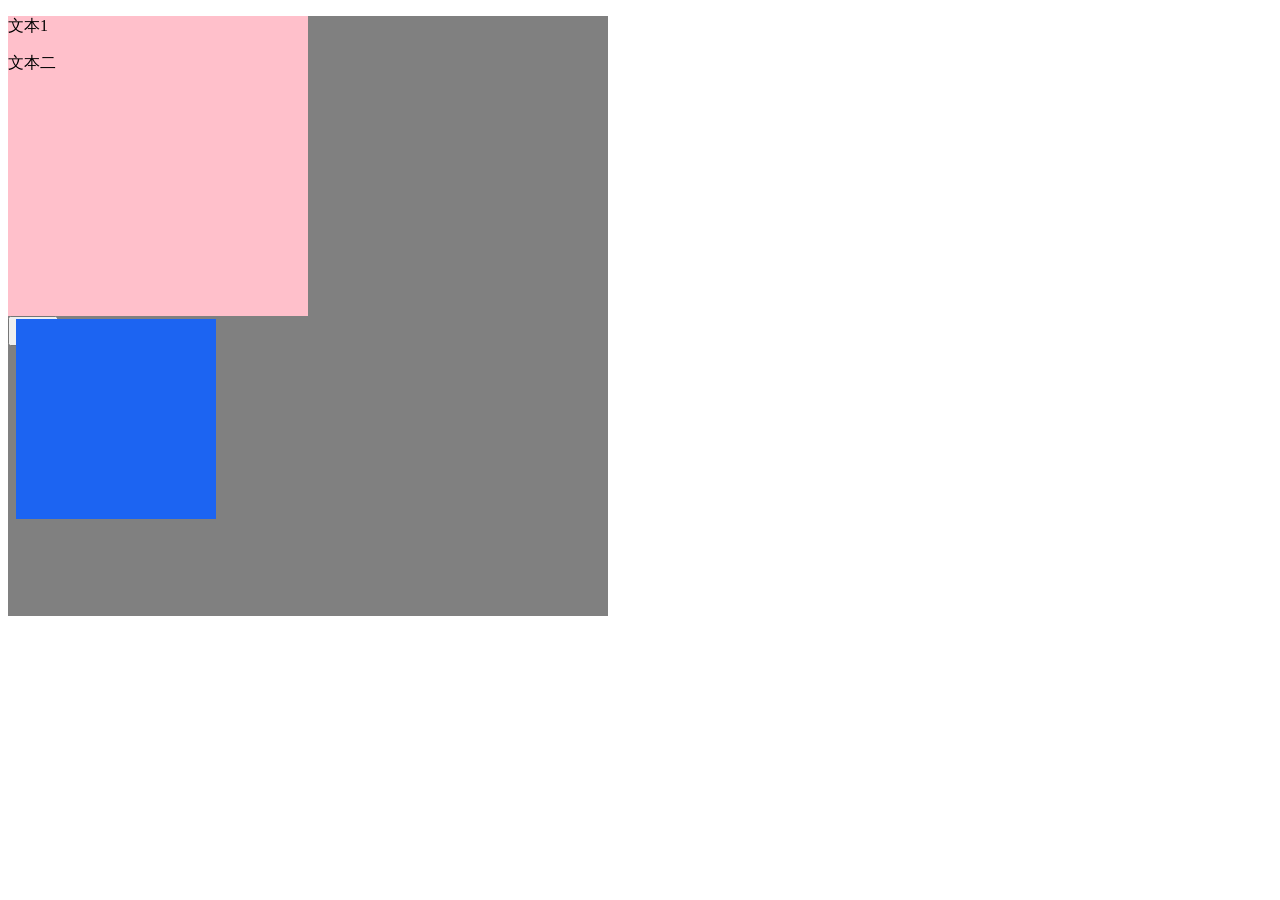
<file: A_dify/还得练啊.html>
<!DOCTYPE html>
<html lang="en">
<head>
    <meta charset="UTF-8">
    <title>练吧</title>
</head>
<body>
    <div style="width: 600px ;height: 600px;background: grey">
        <div id = 'div1' style="background: pink ;width: 300px;height: 300px">
            <div class="in">
                <div class='in1'>
                    <p class = 'p1'>
                        文本1
                    </p>
                    <p>
                        文本二
                    </p>
                </div>
                <div class ='in1'></div>
            </div>
        </div>
        <button style="width: 50px;height: 30px" id = 'bt1' onclick="Read()">
        <div id = 'div2' style = 'background: #1C64F2;height: 200px;width: 200px'>

            </button>
            <p id = 'output'></p>
        </div>
    </div>
<script>
    function Read(){
        var form  = document.getElementsByClassName('1')[0];
        var outform = document.getElementById('output')
        outform.innerText = form.innerHTML

    }
</script>
</body>
</html>
</file>
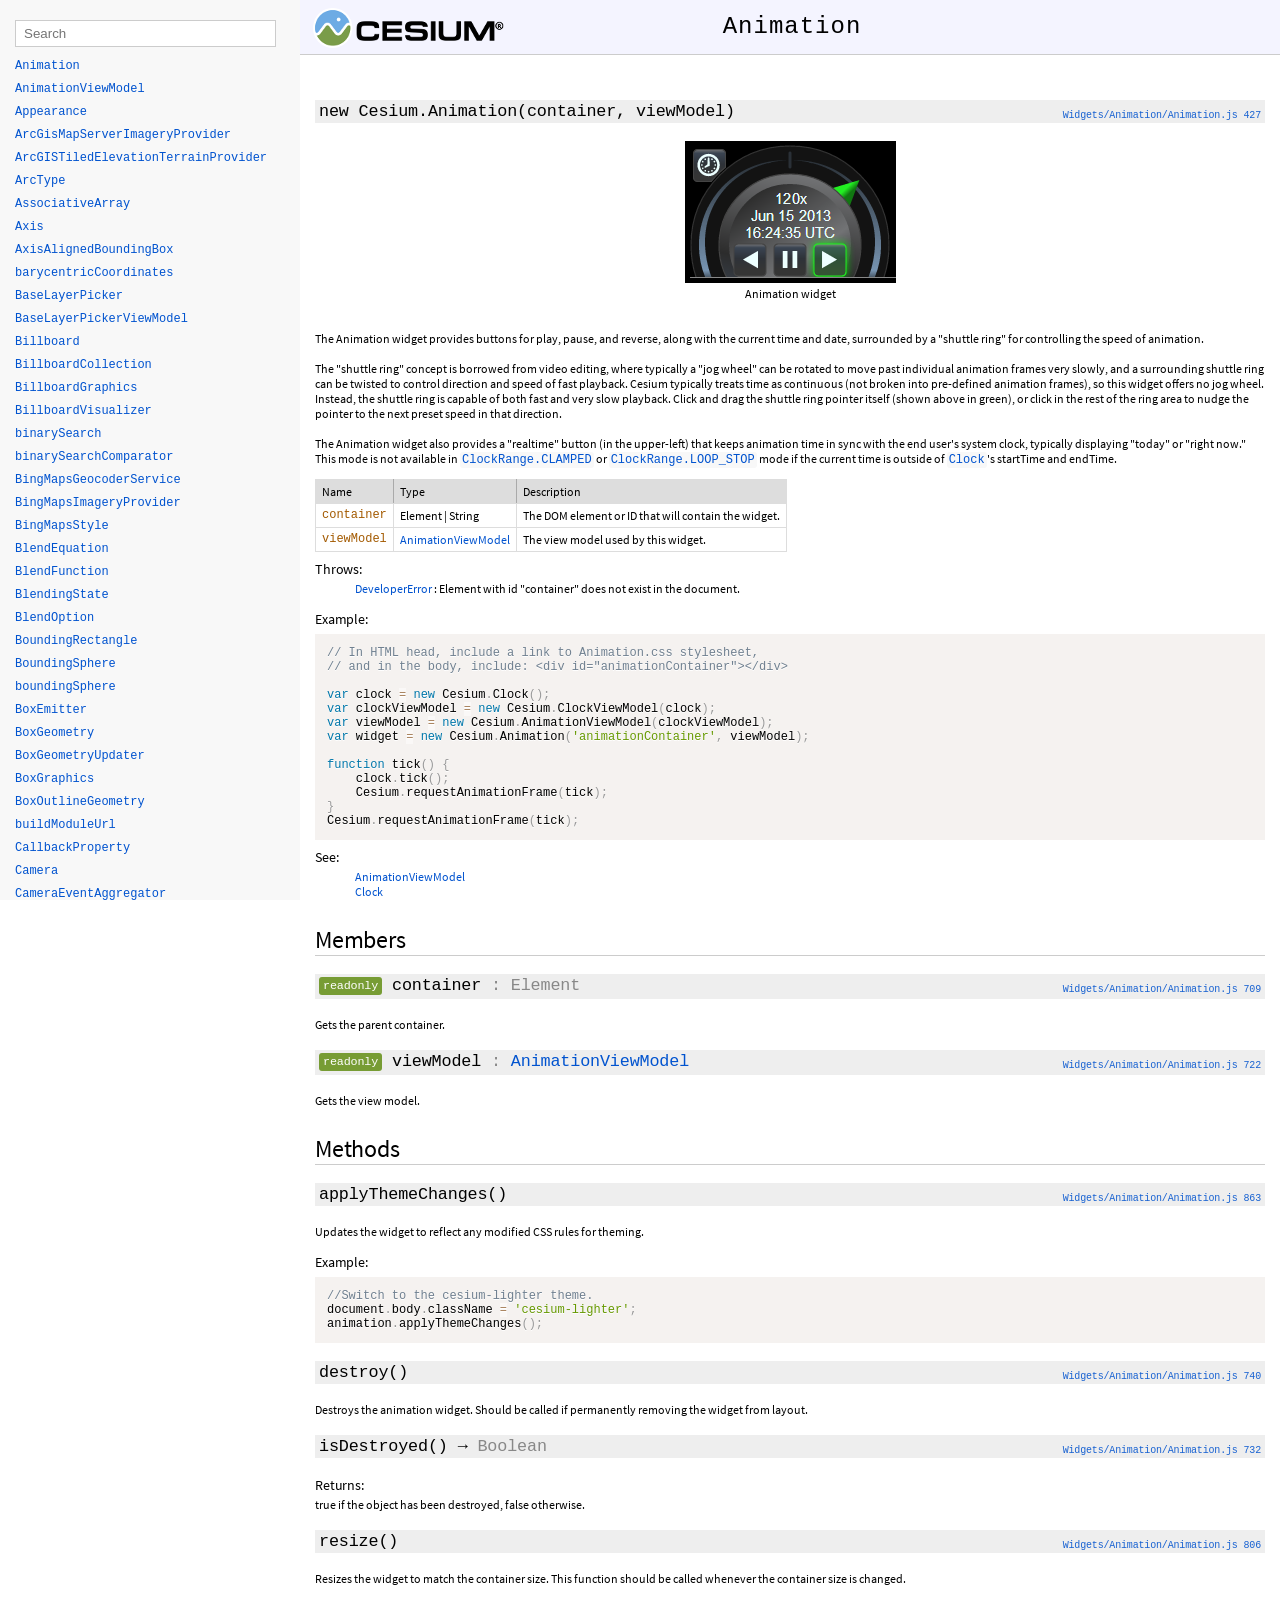
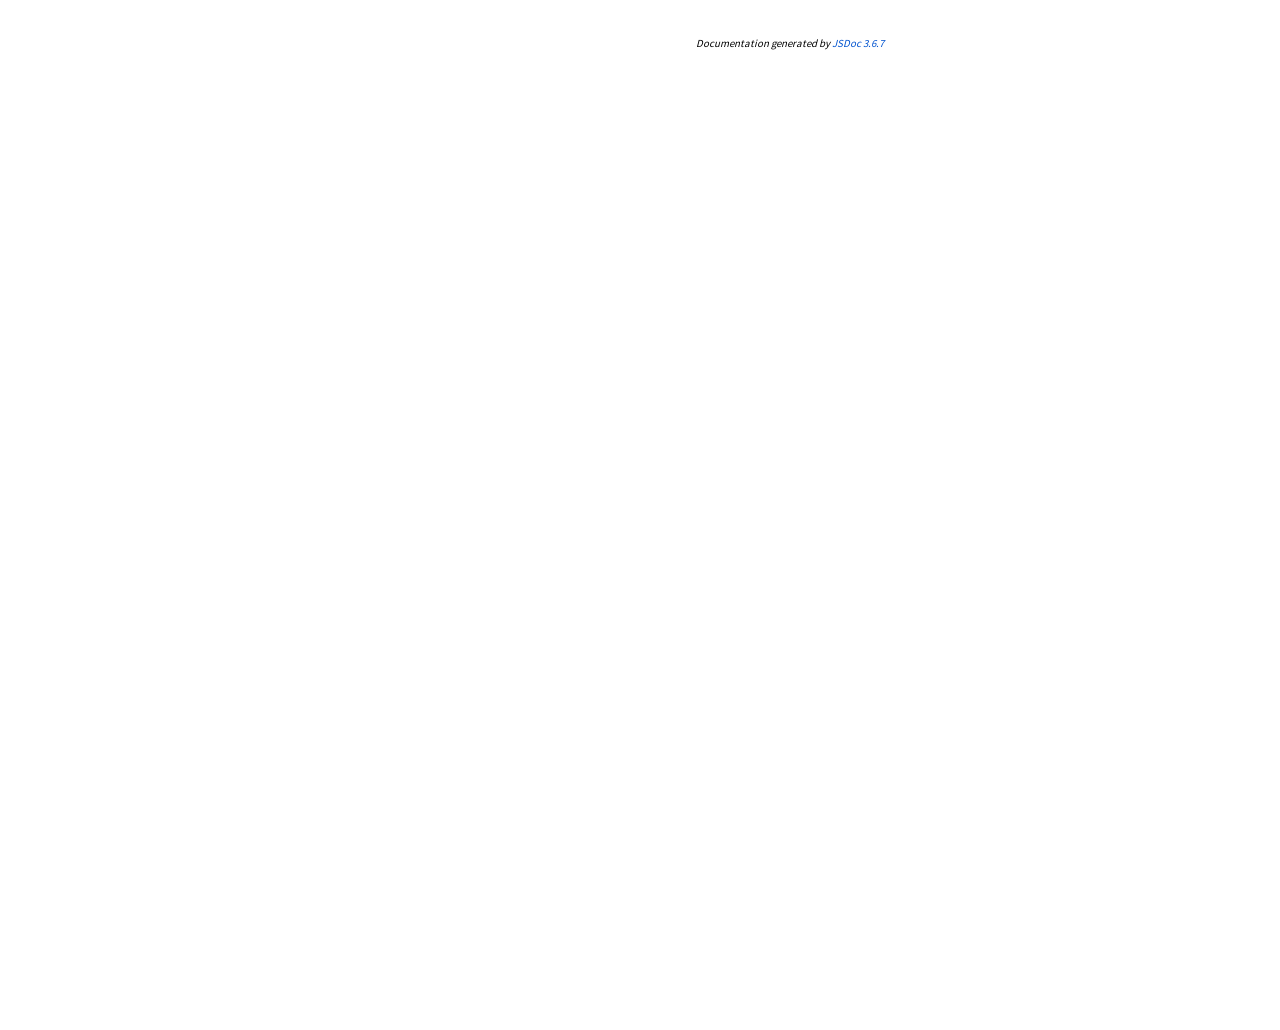
<file: Build/Documentation/Animation.html>
<!DOCTYPE html>
<html lang="en">
<head>
    <meta charset="utf-8">
    <meta http-equiv="X-UA-Compatible" content="IE=edge">
    <meta name="viewport" content="width=device-width, initial-scale=1">
    <title>Animation - Cesium Documentation</title>

    <!--[if lt IE 9]>
      <script src="javascript/html5.js"></script>
    <![endif]-->
    <link href="styles/jsdoc-default.css" rel="stylesheet">
    <link href="styles/prism.css" rel="stylesheet">
</head>
<body>

<div id="main">

    <h1 class="page-title">
        <a href="index.html"><img src="Images/CesiumLogo.png" class="cesiumLogo"></a>
        Animation
        <div class="titleCenterer"></div>
    </h1>

    




<section>

<header>
    
</header>

<article>
    <div class="container-overview">
    

    
        
    <div class="nameContainer">
    <h4 class="name" id="Animation">
        <a href="#Animation" class="doc-link"></a>
        new Cesium.Animation<span class="signature">(container, viewModel)</span>
        

<div class="source-link rightLinks">
    <a href="https://github.com/CesiumGS/cesium/blob/1.88/Source/Widgets/Animation/Animation.js#L427">Widgets/Animation/Animation.js 427</a>
</div>


    </h4>

    </div>

    


<div class="description">
    <span style="display: block; text-align: center;">
<img src="Images/AnimationWidget.png" width="211" height="142" alt="" />
<br />Animation widget
</span>
<br /><br />
The Animation widget provides buttons for play, pause, and reverse, along with the
current time and date, surrounded by a "shuttle ring" for controlling the speed of animation.
<br /><br />
The "shuttle ring" concept is borrowed from video editing, where typically a
"jog wheel" can be rotated to move past individual animation frames very slowly, and
a surrounding shuttle ring can be twisted to control direction and speed of fast playback.
Cesium typically treats time as continuous (not broken into pre-defined animation frames),
so this widget offers no jog wheel.  Instead, the shuttle ring is capable of both fast and
very slow playback.  Click and drag the shuttle ring pointer itself (shown above in green),
or click in the rest of the ring area to nudge the pointer to the next preset speed in that direction.
<br /><br />
The Animation widget also provides a "realtime" button (in the upper-left) that keeps
animation time in sync with the end user's system clock, typically displaying
"today" or "right now."  This mode is not available in <a href="global.html#ClockRange#.CLAMPED"><code>ClockRange.CLAMPED</code></a> or
<a href="global.html#ClockRange#.LOOP_STOP"><code>ClockRange.LOOP_STOP</code></a> mode if the current time is outside of <a href="Clock.html"><code>Clock</code></a>'s startTime and endTime.
</div>











    

<table class="params">
    <thead>
    <tr>
        
        <th>Name</th>
        

        <th>Type</th>

        

        <th class="last">Description</th>
    </tr>
    </thead>

    <tbody>
    

        <tr>
            
                <td class="name"><code>container</code></td>
            

            <td class="type">
            
                
<span class="param-type">Element</span>
|

<span class="param-type">String</span>


            
            </td>

            

            <td class="description last">
            
                The DOM element or ID that will contain the widget.</td>
        </tr>

    

        <tr>
            
                <td class="name"><code>viewModel</code></td>
            

            <td class="type">
            
                
<span class="param-type"><a href="AnimationViewModel.html">AnimationViewModel</a></span>


            
            </td>

            

            <td class="description last">
            
                The view model used by this widget.</td>
        </tr>

    
    </tbody>
</table>













<h5>Throws:</h5>
<ul>
        <li>

    <div class="param-desc">
        
<span class="param-type"><a href="DeveloperError.html">DeveloperError</a></span>

: Element with id "container" does not exist in the document.
    </div>

</li>
    </ul>



<dl class="details">


    

    

    

    

    

    

    

    

    
        <h5>Example:</h5>
        
    <pre><code class="language-javascript">// In HTML head, include a link to Animation.css stylesheet,
// and in the body, include: &lt;div id="animationContainer">&lt;/div>

var clock = new Cesium.Clock();
var clockViewModel = new Cesium.ClockViewModel(clock);
var viewModel = new Cesium.AnimationViewModel(clockViewModel);
var widget = new Cesium.Animation('animationContainer', viewModel);

function tick() {
    clock.tick();
    Cesium.requestAnimationFrame(tick);
}
Cesium.requestAnimationFrame(tick);</code></pre>

    

    

    

    

    
    <h5>See:</h5>
    <ul class="see-list">
        <li><a href="AnimationViewModel.html">AnimationViewModel</a></li>
    
        <li><a href="Clock.html">Clock</a></li>
    </ul>
    

    
</dl>


    
    </div>

    

    

    

    

    

    
        <h3 class="subsection-title">Members</h3>

        
            
<div class="nameContainer">
<h4 class="name" id="container">
    <a href="#container" class="doc-link"></a>
    <span class="type-signature attribute-readonly">readonly</span> container<span class="type-signature"> : Element</span>
    

<div class="source-link rightLinks">
    <a href="https://github.com/CesiumGS/cesium/blob/1.88/Source/Widgets/Animation/Animation.js#L709">Widgets/Animation/Animation.js 709</a>
</div>


</h4>

</div>



<div class="description">
    Gets the parent container.
</div>





<dl class="details">


    

    

    

    

    

    

    

    

    

    

    

    

    

    
</dl>


        
            
<div class="nameContainer">
<h4 class="name" id="viewModel">
    <a href="#viewModel" class="doc-link"></a>
    <span class="type-signature attribute-readonly">readonly</span> viewModel<span class="type-signature"> : <a href="AnimationViewModel.html">AnimationViewModel</a></span>
    

<div class="source-link rightLinks">
    <a href="https://github.com/CesiumGS/cesium/blob/1.88/Source/Widgets/Animation/Animation.js#L722">Widgets/Animation/Animation.js 722</a>
</div>


</h4>

</div>



<div class="description">
    Gets the view model.
</div>





<dl class="details">


    

    

    

    

    

    

    

    

    

    

    

    

    

    
</dl>


        
    

    
        <h3 class="subsection-title">Methods</h3>

        
            
    <div class="nameContainer">
    <h4 class="name" id="applyThemeChanges">
        <a href="#applyThemeChanges" class="doc-link"></a>
        applyThemeChanges<span class="signature">()</span>
        

<div class="source-link rightLinks">
    <a href="https://github.com/CesiumGS/cesium/blob/1.88/Source/Widgets/Animation/Animation.js#L863">Widgets/Animation/Animation.js 863</a>
</div>


    </h4>

    </div>

    


<div class="description">
    Updates the widget to reflect any modified CSS rules for theming.
</div>

























<dl class="details">


    

    

    

    

    

    

    

    

    
        <h5>Example:</h5>
        
    <pre><code class="language-javascript">//Switch to the cesium-lighter theme.
document.body.className = 'cesium-lighter';
animation.applyThemeChanges();</code></pre>

    

    

    

    

    

    
</dl>


        
            
    <div class="nameContainer">
    <h4 class="name" id="destroy">
        <a href="#destroy" class="doc-link"></a>
        destroy<span class="signature">()</span>
        

<div class="source-link rightLinks">
    <a href="https://github.com/CesiumGS/cesium/blob/1.88/Source/Widgets/Animation/Animation.js#L740">Widgets/Animation/Animation.js 740</a>
</div>


    </h4>

    </div>

    


<div class="description">
    Destroys the animation widget.  Should be called if permanently
removing the widget from layout.
</div>

























<dl class="details">


    

    

    

    

    

    

    

    

    

    

    

    

    

    
</dl>


        
            
    <div class="nameContainer">
    <h4 class="name" id="isDestroyed">
        <a href="#isDestroyed" class="doc-link"></a>
        isDestroyed<span class="signature">()</span> &rarr; <span class="type-signature returnType">Boolean</span>
        

<div class="source-link rightLinks">
    <a href="https://github.com/CesiumGS/cesium/blob/1.88/Source/Widgets/Animation/Animation.js#L732">Widgets/Animation/Animation.js 732</a>
</div>


    </h4>

    </div>

    






















<h5>Returns:</h5>

        
<div class="param-desc">
    true if the object has been destroyed, false otherwise.
</div>


    




<dl class="details">


    

    

    

    

    

    

    

    

    

    

    

    

    

    
</dl>


        
            
    <div class="nameContainer">
    <h4 class="name" id="resize">
        <a href="#resize" class="doc-link"></a>
        resize<span class="signature">()</span>
        

<div class="source-link rightLinks">
    <a href="https://github.com/CesiumGS/cesium/blob/1.88/Source/Widgets/Animation/Animation.js#L806">Widgets/Animation/Animation.js 806</a>
</div>


    </h4>

    </div>

    


<div class="description">
    Resizes the widget to match the container size.
This function should be called whenever the container size is changed.
</div>

























<dl class="details">


    

    

    

    

    

    

    

    

    

    

    

    

    

    
</dl>


        
    

    

    
</article>

</section>





    <footer>
        Documentation generated by <a href="https://github.com/jsdoc3/jsdoc">JSDoc 3.6.7</a>
    </footer>
</div>

<div class="nav">
    <div class="menu">
        <input type="text" class="classFilter" id="ClassFilter" placeholder="Search">
        <ul id="ClassList"><li data-name="Animation"><a href="Animation.html">Animation</a></li><li data-name="AnimationViewModel"><a href="AnimationViewModel.html">AnimationViewModel</a></li><li data-name="Appearance"><a href="Appearance.html">Appearance</a></li><li data-name="ArcGisMapServerImageryProvider"><a href="ArcGisMapServerImageryProvider.html">ArcGisMapServerImageryProvider</a></li><li data-name="ArcGISTiledElevationTerrainProvider"><a href="ArcGISTiledElevationTerrainProvider.html">ArcGISTiledElevationTerrainProvider</a></li><li data-name="ArcType"><a href="global.html#ArcType">ArcType</a></li><li data-name="AssociativeArray"><a href="AssociativeArray.html">AssociativeArray</a></li><li data-name="Axis"><a href="global.html#Axis">Axis</a></li><li data-name="AxisAlignedBoundingBox"><a href="AxisAlignedBoundingBox.html">AxisAlignedBoundingBox</a></li><li data-name="barycentricCoordinates"><a href="global.html#barycentricCoordinates">barycentricCoordinates</a></li><li data-name="BaseLayerPicker"><a href="BaseLayerPicker.html">BaseLayerPicker</a></li><li data-name="BaseLayerPickerViewModel"><a href="BaseLayerPickerViewModel.html">BaseLayerPickerViewModel</a></li><li data-name="Billboard"><a href="Billboard.html">Billboard</a></li><li data-name="BillboardCollection"><a href="BillboardCollection.html">BillboardCollection</a></li><li data-name="BillboardGraphics"><a href="BillboardGraphics.html">BillboardGraphics</a></li><li data-name="BillboardVisualizer"><a href="BillboardVisualizer.html">BillboardVisualizer</a></li><li data-name="binarySearch"><a href="global.html#binarySearch">binarySearch</a></li><li data-name="binarySearchComparator"><a href="global.html#binarySearchComparator">binarySearchComparator</a></li><li data-name="BingMapsGeocoderService"><a href="BingMapsGeocoderService.html">BingMapsGeocoderService</a></li><li data-name="BingMapsImageryProvider"><a href="BingMapsImageryProvider.html">BingMapsImageryProvider</a></li><li data-name="BingMapsStyle"><a href="global.html#BingMapsStyle">BingMapsStyle</a></li><li data-name="BlendEquation"><a href="global.html#BlendEquation">BlendEquation</a></li><li data-name="BlendFunction"><a href="global.html#BlendFunction">BlendFunction</a></li><li data-name="BlendingState"><a href="BlendingState.html">BlendingState</a></li><li data-name="BlendOption"><a href="global.html#BlendOption">BlendOption</a></li><li data-name="BoundingRectangle"><a href="BoundingRectangle.html">BoundingRectangle</a></li><li data-name="BoundingSphere"><a href="BoundingSphere.html">BoundingSphere</a></li><li data-name="boundingSphere"><a href="global.html#boundingSphere">boundingSphere</a></li><li data-name="BoxEmitter"><a href="BoxEmitter.html">BoxEmitter</a></li><li data-name="BoxGeometry"><a href="BoxGeometry.html">BoxGeometry</a></li><li data-name="BoxGeometryUpdater"><a href="BoxGeometryUpdater.html">BoxGeometryUpdater</a></li><li data-name="BoxGraphics"><a href="BoxGraphics.html">BoxGraphics</a></li><li data-name="BoxOutlineGeometry"><a href="BoxOutlineGeometry.html">BoxOutlineGeometry</a></li><li data-name="buildModuleUrl"><a href="global.html#buildModuleUrl">buildModuleUrl</a></li><li data-name="CallbackProperty"><a href="CallbackProperty.html">CallbackProperty</a></li><li data-name="Camera"><a href="Camera.html">Camera</a></li><li data-name="CameraEventAggregator"><a href="CameraEventAggregator.html">CameraEventAggregator</a></li><li data-name="CameraEventType"><a href="global.html#CameraEventType">CameraEventType</a></li><li data-name="cancelAnimationFrame"><a href="global.html#cancelAnimationFrame">cancelAnimationFrame</a></li><li data-name="Cartesian2"><a href="Cartesian2.html">Cartesian2</a></li><li data-name="Cartesian3"><a href="Cartesian3.html">Cartesian3</a></li><li data-name="Cartesian4"><a href="Cartesian4.html">Cartesian4</a></li><li data-name="Cartographic"><a href="Cartographic.html">Cartographic</a></li><li data-name="CartographicGeocoderService"><a href="CartographicGeocoderService.html">CartographicGeocoderService</a></li><li data-name="CatmullRomSpline"><a href="CatmullRomSpline.html">CatmullRomSpline</a></li><li data-name="Cesium3DTile"><a href="Cesium3DTile.html">Cesium3DTile</a></li><li data-name="Cesium3DTileColorBlendMode"><a href="global.html#Cesium3DTileColorBlendMode">Cesium3DTileColorBlendMode</a></li><li data-name="Cesium3DTileContent"><a href="Cesium3DTileContent.html">Cesium3DTileContent</a></li><li data-name="Cesium3DTileFeature"><a href="Cesium3DTileFeature.html">Cesium3DTileFeature</a></li><li data-name="Cesium3DTilePointFeature"><a href="Cesium3DTilePointFeature.html">Cesium3DTilePointFeature</a></li><li data-name="Cesium3DTileset"><a href="Cesium3DTileset.html">Cesium3DTileset</a></li><li data-name="Cesium3DTilesetGraphics"><a href="Cesium3DTilesetGraphics.html">Cesium3DTilesetGraphics</a></li><li data-name="Cesium3DTilesetVisualizer"><a href="Cesium3DTilesetVisualizer.html">Cesium3DTilesetVisualizer</a></li><li data-name="Cesium3DTilesInspector"><a href="Cesium3DTilesInspector.html">Cesium3DTilesInspector</a></li><li data-name="Cesium3DTilesInspectorViewModel"><a href="Cesium3DTilesInspectorViewModel.html">Cesium3DTilesInspectorViewModel</a></li><li data-name="Cesium3DTileStyle"><a href="Cesium3DTileStyle.html">Cesium3DTileStyle</a></li><li data-name="CesiumInspector"><a href="CesiumInspector.html">CesiumInspector</a></li><li data-name="CesiumInspectorViewModel"><a href="CesiumInspectorViewModel.html">CesiumInspectorViewModel</a></li><li data-name="CesiumTerrainProvider"><a href="CesiumTerrainProvider.html">CesiumTerrainProvider</a></li><li data-name="CesiumWidget"><a href="CesiumWidget.html">CesiumWidget</a></li><li data-name="CheckerboardMaterialProperty"><a href="CheckerboardMaterialProperty.html">CheckerboardMaterialProperty</a></li><li data-name="CircleEmitter"><a href="CircleEmitter.html">CircleEmitter</a></li><li data-name="CircleGeometry"><a href="CircleGeometry.html">CircleGeometry</a></li><li data-name="CircleOutlineGeometry"><a href="CircleOutlineGeometry.html">CircleOutlineGeometry</a></li><li data-name="ClassificationPrimitive"><a href="ClassificationPrimitive.html">ClassificationPrimitive</a></li><li data-name="ClassificationType"><a href="global.html#ClassificationType">ClassificationType</a></li><li data-name="ClippingPlane"><a href="ClippingPlane.html">ClippingPlane</a></li><li data-name="ClippingPlaneCollection"><a href="ClippingPlaneCollection.html">ClippingPlaneCollection</a></li><li data-name="Clock"><a href="Clock.html">Clock</a></li><li data-name="ClockRange"><a href="global.html#ClockRange">ClockRange</a></li><li data-name="ClockStep"><a href="global.html#ClockStep">ClockStep</a></li><li data-name="ClockViewModel"><a href="ClockViewModel.html">ClockViewModel</a></li><li data-name="clone"><a href="global.html#clone">clone</a></li><li data-name="CloudCollection"><a href="CloudCollection.html">CloudCollection</a></li><li data-name="CloudType"><a href="global.html#CloudType">CloudType</a></li><li data-name="Color"><a href="Color.html">Color</a></li><li data-name="ColorBlendMode"><a href="global.html#ColorBlendMode">ColorBlendMode</a></li><li data-name="ColorGeometryInstanceAttribute"><a href="ColorGeometryInstanceAttribute.html">ColorGeometryInstanceAttribute</a></li><li data-name="ColorMaterialProperty"><a href="ColorMaterialProperty.html">ColorMaterialProperty</a></li><li data-name="combine"><a href="global.html#combine">combine</a></li><li data-name="Command"><a href="Command.html">Command</a></li><li data-name="ComponentDatatype"><a href="global.html#ComponentDatatype">ComponentDatatype</a></li><li data-name="CompositeEntityCollection"><a href="CompositeEntityCollection.html">CompositeEntityCollection</a></li><li data-name="CompositeMaterialProperty"><a href="CompositeMaterialProperty.html">CompositeMaterialProperty</a></li><li data-name="CompositePositionProperty"><a href="CompositePositionProperty.html">CompositePositionProperty</a></li><li data-name="CompositeProperty"><a href="CompositeProperty.html">CompositeProperty</a></li><li data-name="CompressedTextureBuffer"><a href="CompressedTextureBuffer.html">CompressedTextureBuffer</a></li><li data-name="ConditionsExpression"><a href="ConditionsExpression.html">ConditionsExpression</a></li><li data-name="ConeEmitter"><a href="ConeEmitter.html">ConeEmitter</a></li><li data-name="ConstantPositionProperty"><a href="ConstantPositionProperty.html">ConstantPositionProperty</a></li><li data-name="ConstantProperty"><a href="ConstantProperty.html">ConstantProperty</a></li><li data-name="CoplanarPolygonGeometry"><a href="CoplanarPolygonGeometry.html">CoplanarPolygonGeometry</a></li><li data-name="CoplanarPolygonOutlineGeometry"><a href="CoplanarPolygonOutlineGeometry.html">CoplanarPolygonOutlineGeometry</a></li><li data-name="CornerType"><a href="global.html#CornerType">CornerType</a></li><li data-name="CorridorGeometry"><a href="CorridorGeometry.html">CorridorGeometry</a></li><li data-name="CorridorGeometryUpdater"><a href="CorridorGeometryUpdater.html">CorridorGeometryUpdater</a></li><li data-name="CorridorGraphics"><a href="CorridorGraphics.html">CorridorGraphics</a></li><li data-name="CorridorOutlineGeometry"><a href="CorridorOutlineGeometry.html">CorridorOutlineGeometry</a></li><li data-name="createCommand"><a href="global.html#createCommand">createCommand</a></li><li data-name="createElevationBandMaterial"><a href="global.html#createElevationBandMaterial">createElevationBandMaterial</a></li><li data-name="createElevationBandMaterialBand"><a href="global.html#createElevationBandMaterialBand">createElevationBandMaterialBand</a></li><li data-name="createElevationBandMaterialEntry"><a href="global.html#createElevationBandMaterialEntry">createElevationBandMaterialEntry</a></li><li data-name="createGuid"><a href="global.html#createGuid">createGuid</a></li><li data-name="createOsmBuildings"><a href="global.html#createOsmBuildings">createOsmBuildings</a></li><li data-name="createTangentSpaceDebugPrimitive"><a href="global.html#createTangentSpaceDebugPrimitive">createTangentSpaceDebugPrimitive</a></li><li data-name="createWorldImagery"><a href="global.html#createWorldImagery">createWorldImagery</a></li><li data-name="createWorldTerrain"><a href="global.html#createWorldTerrain">createWorldTerrain</a></li><li data-name="Credit"><a href="Credit.html">Credit</a></li><li data-name="CreditDisplay"><a href="CreditDisplay.html">CreditDisplay</a></li><li data-name="CubicRealPolynomial"><a href="CubicRealPolynomial.html">CubicRealPolynomial</a></li><li data-name="CullFace"><a href="global.html#CullFace">CullFace</a></li><li data-name="CullingVolume"><a href="CullingVolume.html">CullingVolume</a></li><li data-name="CumulusCloud"><a href="CumulusCloud.html">CumulusCloud</a></li><li data-name="CustomDataSource"><a href="CustomDataSource.html">CustomDataSource</a></li><li data-name="CustomHeightmapTerrainProvider"><a href="CustomHeightmapTerrainProvider.html">CustomHeightmapTerrainProvider</a></li><li data-name="CustomShader"><a href="CustomShader.html">CustomShader</a></li><li data-name="CustomShaderMode"><a href="global.html#CustomShaderMode">CustomShaderMode</a></li><li data-name="CylinderGeometry"><a href="CylinderGeometry.html">CylinderGeometry</a></li><li data-name="CylinderGeometryUpdater"><a href="CylinderGeometryUpdater.html">CylinderGeometryUpdater</a></li><li data-name="CylinderGraphics"><a href="CylinderGraphics.html">CylinderGraphics</a></li><li data-name="CylinderOutlineGeometry"><a href="CylinderOutlineGeometry.html">CylinderOutlineGeometry</a></li><li data-name="CzmlDataSource"><a href="CzmlDataSource.html">CzmlDataSource</a></li><li data-name="DataSource"><a href="DataSource.html">DataSource</a></li><li data-name="DataSourceClock"><a href="DataSourceClock.html">DataSourceClock</a></li><li data-name="DataSourceCollection"><a href="DataSourceCollection.html">DataSourceCollection</a></li><li data-name="DataSourceDisplay"><a href="DataSourceDisplay.html">DataSourceDisplay</a></li><li data-name="DebugAppearance"><a href="DebugAppearance.html">DebugAppearance</a></li><li data-name="DebugCameraPrimitive"><a href="DebugCameraPrimitive.html">DebugCameraPrimitive</a></li><li data-name="DebugModelMatrixPrimitive"><a href="DebugModelMatrixPrimitive.html">DebugModelMatrixPrimitive</a></li><li data-name="DefaultProxy"><a href="DefaultProxy.html">DefaultProxy</a></li><li data-name="defaultValue"><a href="global.html#defaultValue">defaultValue</a></li><li data-name="defined"><a href="global.html#defined">defined</a></li><li data-name="DepthFunction"><a href="global.html#DepthFunction">DepthFunction</a></li><li data-name="destroyObject"><a href="global.html#destroyObject">destroyObject</a></li><li data-name="DeveloperError"><a href="DeveloperError.html">DeveloperError</a></li><li data-name="DirectionalLight"><a href="DirectionalLight.html">DirectionalLight</a></li><li data-name="DiscardEmptyTileImagePolicy"><a href="DiscardEmptyTileImagePolicy.html">DiscardEmptyTileImagePolicy</a></li><li data-name="DiscardMissingTileImagePolicy"><a href="DiscardMissingTileImagePolicy.html">DiscardMissingTileImagePolicy</a></li><li data-name="DistanceDisplayCondition"><a href="DistanceDisplayCondition.html">DistanceDisplayCondition</a></li><li data-name="DistanceDisplayConditionGeometryInstanceAttribute"><a href="DistanceDisplayConditionGeometryInstanceAttribute.html">DistanceDisplayConditionGeometryInstanceAttribute</a></li><li data-name="EasingFunction"><a href="EasingFunction.html">EasingFunction</a></li><li data-name="EllipseGeometry"><a href="EllipseGeometry.html">EllipseGeometry</a></li><li data-name="EllipseGeometryUpdater"><a href="EllipseGeometryUpdater.html">EllipseGeometryUpdater</a></li><li data-name="EllipseGraphics"><a href="EllipseGraphics.html">EllipseGraphics</a></li><li data-name="EllipseOutlineGeometry"><a href="EllipseOutlineGeometry.html">EllipseOutlineGeometry</a></li><li data-name="Ellipsoid"><a href="Ellipsoid.html">Ellipsoid</a></li><li data-name="EllipsoidGeodesic"><a href="EllipsoidGeodesic.html">EllipsoidGeodesic</a></li><li data-name="EllipsoidGeometry"><a href="EllipsoidGeometry.html">EllipsoidGeometry</a></li><li data-name="EllipsoidGeometryUpdater"><a href="EllipsoidGeometryUpdater.html">EllipsoidGeometryUpdater</a></li><li data-name="EllipsoidGraphics"><a href="EllipsoidGraphics.html">EllipsoidGraphics</a></li><li data-name="EllipsoidOutlineGeometry"><a href="EllipsoidOutlineGeometry.html">EllipsoidOutlineGeometry</a></li><li data-name="EllipsoidRhumbLine"><a href="EllipsoidRhumbLine.html">EllipsoidRhumbLine</a></li><li data-name="EllipsoidSurfaceAppearance"><a href="EllipsoidSurfaceAppearance.html">EllipsoidSurfaceAppearance</a></li><li data-name="EllipsoidTangentPlane"><a href="EllipsoidTangentPlane.html">EllipsoidTangentPlane</a></li><li data-name="EllipsoidTerrainProvider"><a href="EllipsoidTerrainProvider.html">EllipsoidTerrainProvider</a></li><li data-name="Entity"><a href="Entity.html">Entity</a></li><li data-name="EntityCluster"><a href="EntityCluster.html">EntityCluster</a></li><li data-name="EntityCollection"><a href="EntityCollection.html">EntityCollection</a></li><li data-name="EntityView"><a href="EntityView.html">EntityView</a></li><li data-name="Event"><a href="Event.html">Event</a></li><li data-name="EventHelper"><a href="EventHelper.html">EventHelper</a></li><li data-name="ExperimentalFeatures"><a href="global.html#ExperimentalFeatures">ExperimentalFeatures</a></li><li data-name="exportKml"><a href="global.html#exportKml">exportKml</a></li><li data-name="exportKmlModelCallback"><a href="global.html#exportKmlModelCallback">exportKmlModelCallback</a></li><li data-name="exportKmlResultKml"><a href="global.html#exportKmlResultKml">exportKmlResultKml</a></li><li data-name="exportKmlResultKmz"><a href="global.html#exportKmlResultKmz">exportKmlResultKmz</a></li><li data-name="Expression"><a href="Expression.html">Expression</a></li><li data-name="ExtrapolationType"><a href="global.html#ExtrapolationType">ExtrapolationType</a></li><li data-name="FeatureDetection"><a href="FeatureDetection.html">FeatureDetection</a></li><li data-name="Fog"><a href="Fog.html">Fog</a></li><li data-name="formatError"><a href="global.html#formatError">formatError</a></li><li data-name="fragmentShaderText"><a href="global.html#fragmentShaderText">fragmentShaderText</a></li><li data-name="FrameRateMonitor"><a href="FrameRateMonitor.html">FrameRateMonitor</a></li><li data-name="FrustumGeometry"><a href="FrustumGeometry.html">FrustumGeometry</a></li><li data-name="FrustumOutlineGeometry"><a href="FrustumOutlineGeometry.html">FrustumOutlineGeometry</a></li><li data-name="Fullscreen"><a href="Fullscreen.html">Fullscreen</a></li><li data-name="FullscreenButton"><a href="FullscreenButton.html">FullscreenButton</a></li><li data-name="FullscreenButtonViewModel"><a href="FullscreenButtonViewModel.html">FullscreenButtonViewModel</a></li><li data-name="Geocoder"><a href="Geocoder.html">Geocoder</a></li><li data-name="GeocoderService"><a href="GeocoderService.html">GeocoderService</a></li><li data-name="GeocoderViewModel"><a href="GeocoderViewModel.html">GeocoderViewModel</a></li><li data-name="GeocodeType"><a href="global.html#GeocodeType">GeocodeType</a></li><li data-name="GeographicProjection"><a href="GeographicProjection.html">GeographicProjection</a></li><li data-name="GeographicTilingScheme"><a href="GeographicTilingScheme.html">GeographicTilingScheme</a></li><li data-name="GeoJsonDataSource"><a href="GeoJsonDataSource.html">GeoJsonDataSource</a></li><li data-name="Geometry"><a href="Geometry.html">Geometry</a></li><li data-name="GeometryAttribute"><a href="GeometryAttribute.html">GeometryAttribute</a></li><li data-name="GeometryAttributes"><a href="GeometryAttributes.html">GeometryAttributes</a></li><li data-name="GeometryFactory"><a href="GeometryFactory.html">GeometryFactory</a></li><li data-name="GeometryInstance"><a href="GeometryInstance.html">GeometryInstance</a></li><li data-name="GeometryInstanceAttribute"><a href="GeometryInstanceAttribute.html">GeometryInstanceAttribute</a></li><li data-name="GeometryPipeline"><a href="GeometryPipeline.html">GeometryPipeline</a></li><li data-name="GeometryUpdater"><a href="GeometryUpdater.html">GeometryUpdater</a></li><li data-name="GeometryVisualizer"><a href="GeometryVisualizer.html">GeometryVisualizer</a></li><li data-name="getAbsoluteUri"><a href="global.html#getAbsoluteUri">getAbsoluteUri</a></li><li data-name="getBaseUri"><a href="global.html#getBaseUri">getBaseUri</a></li><li data-name="getExtensionFromUri"><a href="global.html#getExtensionFromUri">getExtensionFromUri</a></li><li data-name="GetFeatureInfoFormat"><a href="GetFeatureInfoFormat.html">GetFeatureInfoFormat</a></li><li data-name="getFilenameFromUri"><a href="global.html#getFilenameFromUri">getFilenameFromUri</a></li><li data-name="getImagePixels"><a href="global.html#getImagePixels">getImagePixels</a></li><li data-name="getTimestamp"><a href="global.html#getTimestamp">getTimestamp</a></li><li data-name="Globe"><a href="Globe.html">Globe</a></li><li data-name="GlobeTranslucency"><a href="GlobeTranslucency.html">GlobeTranslucency</a></li><li data-name="GoogleEarthEnterpriseImageryProvider"><a href="GoogleEarthEnterpriseImageryProvider.html">GoogleEarthEnterpriseImageryProvider</a></li><li data-name="GoogleEarthEnterpriseMapsProvider"><a href="GoogleEarthEnterpriseMapsProvider.html">GoogleEarthEnterpriseMapsProvider</a></li><li data-name="GoogleEarthEnterpriseMetadata"><a href="GoogleEarthEnterpriseMetadata.html">GoogleEarthEnterpriseMetadata</a></li><li data-name="GoogleEarthEnterpriseTerrainData"><a href="GoogleEarthEnterpriseTerrainData.html">GoogleEarthEnterpriseTerrainData</a></li><li data-name="GoogleEarthEnterpriseTerrainProvider"><a href="GoogleEarthEnterpriseTerrainProvider.html">GoogleEarthEnterpriseTerrainProvider</a></li><li data-name="GregorianDate"><a href="GregorianDate.html">GregorianDate</a></li><li data-name="GridImageryProvider"><a href="GridImageryProvider.html">GridImageryProvider</a></li><li data-name="GridMaterialProperty"><a href="GridMaterialProperty.html">GridMaterialProperty</a></li><li data-name="GroundGeometryUpdater"><a href="GroundGeometryUpdater.html">GroundGeometryUpdater</a></li><li data-name="GroundPolylineGeometry"><a href="GroundPolylineGeometry.html">GroundPolylineGeometry</a></li><li data-name="GroundPolylinePrimitive"><a href="GroundPolylinePrimitive.html">GroundPolylinePrimitive</a></li><li data-name="GroundPrimitive"><a href="GroundPrimitive.html">GroundPrimitive</a></li><li data-name="HeadingPitchRange"><a href="HeadingPitchRange.html">HeadingPitchRange</a></li><li data-name="HeadingPitchRoll"><a href="HeadingPitchRoll.html">HeadingPitchRoll</a></li><li data-name="HeightmapEncoding"><a href="global.html#HeightmapEncoding">HeightmapEncoding</a></li><li data-name="HeightmapTerrainData"><a href="HeightmapTerrainData.html">HeightmapTerrainData</a></li><li data-name="HeightReference"><a href="global.html#HeightReference">HeightReference</a></li><li data-name="HermitePolynomialApproximation"><a href="HermitePolynomialApproximation.html">HermitePolynomialApproximation</a></li><li data-name="HermiteSpline"><a href="HermiteSpline.html">HermiteSpline</a></li><li data-name="HilbertOrder"><a href="HilbertOrder.html">HilbertOrder</a></li><li data-name="HomeButton"><a href="HomeButton.html">HomeButton</a></li><li data-name="HomeButtonViewModel"><a href="HomeButtonViewModel.html">HomeButtonViewModel</a></li><li data-name="HorizontalOrigin"><a href="global.html#HorizontalOrigin">HorizontalOrigin</a></li><li data-name="ImageMaterialProperty"><a href="ImageMaterialProperty.html">ImageMaterialProperty</a></li><li data-name="ImageryLayer"><a href="ImageryLayer.html">ImageryLayer</a></li><li data-name="ImageryLayerCollection"><a href="ImageryLayerCollection.html">ImageryLayerCollection</a></li><li data-name="ImageryLayerFeatureInfo"><a href="ImageryLayerFeatureInfo.html">ImageryLayerFeatureInfo</a></li><li data-name="ImageryProvider"><a href="ImageryProvider.html">ImageryProvider</a></li><li data-name="ImagerySplitDirection"><a href="global.html#ImagerySplitDirection">ImagerySplitDirection</a></li><li data-name="IndexDatatype"><a href="global.html#IndexDatatype">IndexDatatype</a></li><li data-name="InfoBox"><a href="InfoBox.html">InfoBox</a></li><li data-name="InfoBoxViewModel"><a href="InfoBoxViewModel.html">InfoBoxViewModel</a></li><li data-name="Intersect"><a href="global.html#Intersect">Intersect</a></li><li data-name="Intersections2D"><a href="Intersections2D.html">Intersections2D</a></li><li data-name="IntersectionTests"><a href="IntersectionTests.html">IntersectionTests</a></li><li data-name="Interval"><a href="Interval.html">Interval</a></li><li data-name="Ion"><a href="Ion.html">Ion</a></li><li data-name="IonGeocoderService"><a href="IonGeocoderService.html">IonGeocoderService</a></li><li data-name="IonImageryProvider"><a href="IonImageryProvider.html">IonImageryProvider</a></li><li data-name="IonResource"><a href="IonResource.html">IonResource</a></li><li data-name="IonWorldImageryStyle"><a href="global.html#IonWorldImageryStyle">IonWorldImageryStyle</a></li><li data-name="isLeapYear"><a href="global.html#isLeapYear">isLeapYear</a></li><li data-name="Iso8601"><a href="Iso8601.html">Iso8601</a></li><li data-name="isTranslucent"><a href="global.html#isTranslucent">isTranslucent</a></li><li data-name="JulianDate"><a href="JulianDate.html">JulianDate</a></li><li data-name="KeyboardEventModifier"><a href="global.html#KeyboardEventModifier">KeyboardEventModifier</a></li><li data-name="KmlCamera"><a href="KmlCamera.html">KmlCamera</a></li><li data-name="KmlDataSource"><a href="KmlDataSource.html">KmlDataSource</a></li><li data-name="KmlFeatureData"><a href="KmlFeatureData.html">KmlFeatureData</a></li><li data-name="KmlLookAt"><a href="KmlLookAt.html">KmlLookAt</a></li><li data-name="KmlTour"><a href="KmlTour.html">KmlTour</a></li><li data-name="KmlTourFlyTo"><a href="KmlTourFlyTo.html">KmlTourFlyTo</a></li><li data-name="KmlTourWait"><a href="KmlTourWait.html">KmlTourWait</a></li><li data-name="Label"><a href="Label.html">Label</a></li><li data-name="LabelCollection"><a href="LabelCollection.html">LabelCollection</a></li><li data-name="LabelGraphics"><a href="LabelGraphics.html">LabelGraphics</a></li><li data-name="LabelStyle"><a href="global.html#LabelStyle">LabelStyle</a></li><li data-name="LabelVisualizer"><a href="LabelVisualizer.html">LabelVisualizer</a></li><li data-name="LagrangePolynomialApproximation"><a href="LagrangePolynomialApproximation.html">LagrangePolynomialApproximation</a></li><li data-name="LeapSecond"><a href="LeapSecond.html">LeapSecond</a></li><li data-name="Light"><a href="Light.html">Light</a></li><li data-name="lightingModel"><a href="global.html#lightingModel">lightingModel</a></li><li data-name="LightingModel"><a href="global.html#LightingModel">LightingModel</a></li><li data-name="LinearApproximation"><a href="LinearApproximation.html">LinearApproximation</a></li><li data-name="LinearSpline"><a href="LinearSpline.html">LinearSpline</a></li><li data-name="MapboxImageryProvider"><a href="MapboxImageryProvider.html">MapboxImageryProvider</a></li><li data-name="MapboxStyleImageryProvider"><a href="MapboxStyleImageryProvider.html">MapboxStyleImageryProvider</a></li><li data-name="MapMode2D"><a href="global.html#MapMode2D">MapMode2D</a></li><li data-name="MapProjection"><a href="MapProjection.html">MapProjection</a></li><li data-name="Material"><a href="Material.html">Material</a></li><li data-name="MaterialAppearance"><a href="MaterialAppearance.html">MaterialAppearance</a></li><li data-name="MaterialSupport"><a href="MaterialAppearance.MaterialSupport.html">MaterialSupport</a></li><li data-name="MaterialProperty"><a href="MaterialProperty.html">MaterialProperty</a></li><li data-name="Math"><a href="Math.html">Math</a></li><li data-name="Matrix2"><a href="Matrix2.html">Matrix2</a></li><li data-name="Matrix3"><a href="Matrix3.html">Matrix3</a></li><li data-name="Matrix4"><a href="Matrix4.html">Matrix4</a></li><li data-name="mergeSort"><a href="global.html#mergeSort">mergeSort</a></li><li data-name="mergeSortComparator"><a href="global.html#mergeSortComparator">mergeSortComparator</a></li><li data-name="mode"><a href="global.html#mode">mode</a></li><li data-name="Model"><a href="Model.html">Model</a></li><li data-name="ModelAnimation"><a href="ModelAnimation.html">ModelAnimation</a></li><li data-name="ModelAnimationCollection"><a href="ModelAnimationCollection.html">ModelAnimationCollection</a></li><li data-name="ModelAnimationLoop"><a href="global.html#ModelAnimationLoop">ModelAnimationLoop</a></li><li data-name="ModelExperimental"><a href="ModelExperimental.html">ModelExperimental</a></li><li data-name="ModelFeature"><a href="ModelFeature.html">ModelFeature</a></li><li data-name="ModelGraphics"><a href="ModelGraphics.html">ModelGraphics</a></li><li data-name="ModelMaterial"><a href="ModelMaterial.html">ModelMaterial</a></li><li data-name="modelMatrix"><a href="global.html#modelMatrix">modelMatrix</a></li><li data-name="ModelMesh"><a href="ModelMesh.html">ModelMesh</a></li><li data-name="ModelNode"><a href="ModelNode.html">ModelNode</a></li><li data-name="ModelVisualizer"><a href="ModelVisualizer.html">ModelVisualizer</a></li><li data-name="Moon"><a href="Moon.html">Moon</a></li><li data-name="NavigationHelpButton"><a href="NavigationHelpButton.html">NavigationHelpButton</a></li><li data-name="NavigationHelpButtonViewModel"><a href="NavigationHelpButtonViewModel.html">NavigationHelpButtonViewModel</a></li><li data-name="NearFarScalar"><a href="NearFarScalar.html">NearFarScalar</a></li><li data-name="NeverTileDiscardPolicy"><a href="NeverTileDiscardPolicy.html">NeverTileDiscardPolicy</a></li><li data-name="NodeTransformationProperty"><a href="NodeTransformationProperty.html">NodeTransformationProperty</a></li><li data-name="objectToQuery"><a href="global.html#objectToQuery">objectToQuery</a></li><li data-name="Occluder"><a href="Occluder.html">Occluder</a></li><li data-name="OpenCageGeocoderService"><a href="OpenCageGeocoderService.html">OpenCageGeocoderService</a></li><li data-name="OpenStreetMapImageryProvider"><a href="OpenStreetMapImageryProvider.html">OpenStreetMapImageryProvider</a></li><li data-name="OrientedBoundingBox"><a href="OrientedBoundingBox.html">OrientedBoundingBox</a></li><li data-name="OrthographicFrustum"><a href="OrthographicFrustum.html">OrthographicFrustum</a></li><li data-name="OrthographicOffCenterFrustum"><a href="OrthographicOffCenterFrustum.html">OrthographicOffCenterFrustum</a></li><li data-name="PackableForInterpolation"><a href="PackableForInterpolation.html">PackableForInterpolation</a></li><li data-name="Particle"><a href="Particle.html">Particle</a></li><li data-name="ParticleBurst"><a href="ParticleBurst.html">ParticleBurst</a></li><li data-name="ParticleEmitter"><a href="ParticleEmitter.html">ParticleEmitter</a></li><li data-name="ParticleSystem"><a href="ParticleSystem.html">ParticleSystem</a></li><li data-name="PathGraphics"><a href="PathGraphics.html">PathGraphics</a></li><li data-name="PathVisualizer"><a href="PathVisualizer.html">PathVisualizer</a></li><li data-name="PeliasGeocoderService"><a href="PeliasGeocoderService.html">PeliasGeocoderService</a></li><li data-name="PerformanceWatchdog"><a href="PerformanceWatchdog.html">PerformanceWatchdog</a></li><li data-name="PerformanceWatchdogViewModel"><a href="PerformanceWatchdogViewModel.html">PerformanceWatchdogViewModel</a></li><li data-name="PerInstanceColorAppearance"><a href="PerInstanceColorAppearance.html">PerInstanceColorAppearance</a></li><li data-name="PerspectiveFrustum"><a href="PerspectiveFrustum.html">PerspectiveFrustum</a></li><li data-name="PerspectiveOffCenterFrustum"><a href="PerspectiveOffCenterFrustum.html">PerspectiveOffCenterFrustum</a></li><li data-name="PinBuilder"><a href="PinBuilder.html">PinBuilder</a></li><li data-name="PixelDatatype"><a href="global.html#PixelDatatype">PixelDatatype</a></li><li data-name="PixelFormat"><a href="global.html#PixelFormat">PixelFormat</a></li><li data-name="Plane"><a href="Plane.html">Plane</a></li><li data-name="PlaneGeometry"><a href="PlaneGeometry.html">PlaneGeometry</a></li><li data-name="PlaneGeometryUpdater"><a href="PlaneGeometryUpdater.html">PlaneGeometryUpdater</a></li><li data-name="PlaneGraphics"><a href="PlaneGraphics.html">PlaneGraphics</a></li><li data-name="PlaneOutlineGeometry"><a href="PlaneOutlineGeometry.html">PlaneOutlineGeometry</a></li><li data-name="PointCloudShading"><a href="PointCloudShading.html">PointCloudShading</a></li><li data-name="PointGraphics"><a href="PointGraphics.html">PointGraphics</a></li><li data-name="pointInsideTriangle"><a href="global.html#pointInsideTriangle">pointInsideTriangle</a></li><li data-name="PointPrimitive"><a href="PointPrimitive.html">PointPrimitive</a></li><li data-name="PointPrimitiveCollection"><a href="PointPrimitiveCollection.html">PointPrimitiveCollection</a></li><li data-name="PointVisualizer"><a href="PointVisualizer.html">PointVisualizer</a></li><li data-name="PolygonGeometry"><a href="PolygonGeometry.html">PolygonGeometry</a></li><li data-name="PolygonGeometryUpdater"><a href="PolygonGeometryUpdater.html">PolygonGeometryUpdater</a></li><li data-name="PolygonGraphics"><a href="PolygonGraphics.html">PolygonGraphics</a></li><li data-name="PolygonHierarchy"><a href="PolygonHierarchy.html">PolygonHierarchy</a></li><li data-name="PolygonOutlineGeometry"><a href="PolygonOutlineGeometry.html">PolygonOutlineGeometry</a></li><li data-name="Polyline"><a href="Polyline.html">Polyline</a></li><li data-name="PolylineArrowMaterialProperty"><a href="PolylineArrowMaterialProperty.html">PolylineArrowMaterialProperty</a></li><li data-name="PolylineCollection"><a href="PolylineCollection.html">PolylineCollection</a></li><li data-name="PolylineColorAppearance"><a href="PolylineColorAppearance.html">PolylineColorAppearance</a></li><li data-name="PolylineDashMaterialProperty"><a href="PolylineDashMaterialProperty.html">PolylineDashMaterialProperty</a></li><li data-name="PolylineGeometry"><a href="PolylineGeometry.html">PolylineGeometry</a></li><li data-name="PolylineGeometryUpdater"><a href="PolylineGeometryUpdater.html">PolylineGeometryUpdater</a></li><li data-name="PolylineGlowMaterialProperty"><a href="PolylineGlowMaterialProperty.html">PolylineGlowMaterialProperty</a></li><li data-name="PolylineGraphics"><a href="PolylineGraphics.html">PolylineGraphics</a></li><li data-name="PolylineMaterialAppearance"><a href="PolylineMaterialAppearance.html">PolylineMaterialAppearance</a></li><li data-name="PolylineOutlineMaterialProperty"><a href="PolylineOutlineMaterialProperty.html">PolylineOutlineMaterialProperty</a></li><li data-name="PolylineVisualizer"><a href="PolylineVisualizer.html">PolylineVisualizer</a></li><li data-name="PolylineVolumeGeometry"><a href="PolylineVolumeGeometry.html">PolylineVolumeGeometry</a></li><li data-name="PolylineVolumeGeometryUpdater"><a href="PolylineVolumeGeometryUpdater.html">PolylineVolumeGeometryUpdater</a></li><li data-name="PolylineVolumeGraphics"><a href="PolylineVolumeGraphics.html">PolylineVolumeGraphics</a></li><li data-name="PolylineVolumeOutlineGeometry"><a href="PolylineVolumeOutlineGeometry.html">PolylineVolumeOutlineGeometry</a></li><li data-name="PositionProperty"><a href="PositionProperty.html">PositionProperty</a></li><li data-name="PositionPropertyArray"><a href="PositionPropertyArray.html">PositionPropertyArray</a></li><li data-name="PostProcessStage"><a href="PostProcessStage.html">PostProcessStage</a></li><li data-name="PostProcessStageCollection"><a href="PostProcessStageCollection.html">PostProcessStageCollection</a></li><li data-name="PostProcessStageComposite"><a href="PostProcessStageComposite.html">PostProcessStageComposite</a></li><li data-name="PostProcessStageLibrary"><a href="PostProcessStageLibrary.html">PostProcessStageLibrary</a></li><li data-name="PostProcessStageSampleMode"><a href="global.html#PostProcessStageSampleMode">PostProcessStageSampleMode</a></li><li data-name="Primitive"><a href="Primitive.html">Primitive</a></li><li data-name="PrimitiveCollection"><a href="PrimitiveCollection.html">PrimitiveCollection</a></li><li data-name="PrimitiveType"><a href="global.html#PrimitiveType">PrimitiveType</a></li><li data-name="ProjectionPicker"><a href="ProjectionPicker.html">ProjectionPicker</a></li><li data-name="ProjectionPickerViewModel"><a href="ProjectionPickerViewModel.html">ProjectionPickerViewModel</a></li><li data-name="Property"><a href="Property.html">Property</a></li><li data-name="PropertyArray"><a href="PropertyArray.html">PropertyArray</a></li><li data-name="PropertyBag"><a href="PropertyBag.html">PropertyBag</a></li><li data-name="ProviderViewModel"><a href="ProviderViewModel.html">ProviderViewModel</a></li><li data-name="Proxy"><a href="Proxy.html">Proxy</a></li><li data-name="QuadraticRealPolynomial"><a href="QuadraticRealPolynomial.html">QuadraticRealPolynomial</a></li><li data-name="QuantizedMeshTerrainData"><a href="QuantizedMeshTerrainData.html">QuantizedMeshTerrainData</a></li><li data-name="QuarticRealPolynomial"><a href="QuarticRealPolynomial.html">QuarticRealPolynomial</a></li><li data-name="Quaternion"><a href="Quaternion.html">Quaternion</a></li><li data-name="QuaternionSpline"><a href="QuaternionSpline.html">QuaternionSpline</a></li><li data-name="queryToObject"><a href="global.html#queryToObject">queryToObject</a></li><li data-name="Queue"><a href="Queue.html">Queue</a></li><li data-name="Ray"><a href="Ray.html">Ray</a></li><li data-name="Rectangle"><a href="Rectangle.html">Rectangle</a></li><li data-name="RectangleGeometry"><a href="RectangleGeometry.html">RectangleGeometry</a></li><li data-name="RectangleGeometryUpdater"><a href="RectangleGeometryUpdater.html">RectangleGeometryUpdater</a></li><li data-name="RectangleGraphics"><a href="RectangleGraphics.html">RectangleGraphics</a></li><li data-name="RectangleOutlineGeometry"><a href="RectangleOutlineGeometry.html">RectangleOutlineGeometry</a></li><li data-name="ReferenceFrame"><a href="global.html#ReferenceFrame">ReferenceFrame</a></li><li data-name="ReferenceProperty"><a href="ReferenceProperty.html">ReferenceProperty</a></li><li data-name="Request"><a href="Request.html">Request</a></li><li data-name="requestAnimationFrame"><a href="global.html#requestAnimationFrame">requestAnimationFrame</a></li><li data-name="requestAnimationFrameCallback"><a href="global.html#requestAnimationFrameCallback">requestAnimationFrameCallback</a></li><li data-name="RequestErrorEvent"><a href="RequestErrorEvent.html">RequestErrorEvent</a></li><li data-name="RequestScheduler"><a href="RequestScheduler.html">RequestScheduler</a></li><li data-name="RequestState"><a href="global.html#RequestState">RequestState</a></li><li data-name="RequestType"><a href="global.html#RequestType">RequestType</a></li><li data-name="Resource"><a href="Resource.html">Resource</a></li><li data-name="RuntimeError"><a href="RuntimeError.html">RuntimeError</a></li><li data-name="SampledPositionProperty"><a href="SampledPositionProperty.html">SampledPositionProperty</a></li><li data-name="SampledProperty"><a href="SampledProperty.html">SampledProperty</a></li><li data-name="sampleTerrain"><a href="global.html#sampleTerrain">sampleTerrain</a></li><li data-name="sampleTerrainMostDetailed"><a href="global.html#sampleTerrainMostDetailed">sampleTerrainMostDetailed</a></li><li data-name="Scene"><a href="Scene.html">Scene</a></li><li data-name="SceneMode"><a href="global.html#SceneMode">SceneMode</a></li><li data-name="SceneModePicker"><a href="SceneModePicker.html">SceneModePicker</a></li><li data-name="SceneModePickerViewModel"><a href="SceneModePickerViewModel.html">SceneModePickerViewModel</a></li><li data-name="SceneTransforms"><a href="SceneTransforms.html">SceneTransforms</a></li><li data-name="ScreenSpaceCameraController"><a href="ScreenSpaceCameraController.html">ScreenSpaceCameraController</a></li><li data-name="ScreenSpaceEventHandler"><a href="ScreenSpaceEventHandler.html">ScreenSpaceEventHandler</a></li><li data-name="ScreenSpaceEventType"><a href="global.html#ScreenSpaceEventType">ScreenSpaceEventType</a></li><li data-name="SelectionIndicator"><a href="SelectionIndicator.html">SelectionIndicator</a></li><li data-name="SelectionIndicatorViewModel"><a href="SelectionIndicatorViewModel.html">SelectionIndicatorViewModel</a></li><li data-name="ShadowMap"><a href="ShadowMap.html">ShadowMap</a></li><li data-name="ShadowMode"><a href="global.html#ShadowMode">ShadowMode</a></li><li data-name="ShowGeometryInstanceAttribute"><a href="ShowGeometryInstanceAttribute.html">ShowGeometryInstanceAttribute</a></li><li data-name="Simon1994PlanetaryPositions"><a href="Simon1994PlanetaryPositions.html">Simon1994PlanetaryPositions</a></li><li data-name="SimplePolylineGeometry"><a href="SimplePolylineGeometry.html">SimplePolylineGeometry</a></li><li data-name="SingleTileImageryProvider"><a href="SingleTileImageryProvider.html">SingleTileImageryProvider</a></li><li data-name="SkyAtmosphere"><a href="SkyAtmosphere.html">SkyAtmosphere</a></li><li data-name="SkyBox"><a href="SkyBox.html">SkyBox</a></li><li data-name="SphereEmitter"><a href="SphereEmitter.html">SphereEmitter</a></li><li data-name="SphereGeometry"><a href="SphereGeometry.html">SphereGeometry</a></li><li data-name="SphereOutlineGeometry"><a href="SphereOutlineGeometry.html">SphereOutlineGeometry</a></li><li data-name="Spherical"><a href="Spherical.html">Spherical</a></li><li data-name="Spline"><a href="Spline.html">Spline</a></li><li data-name="StencilFunction"><a href="global.html#StencilFunction">StencilFunction</a></li><li data-name="StencilOperation"><a href="global.html#StencilOperation">StencilOperation</a></li><li data-name="StripeMaterialProperty"><a href="StripeMaterialProperty.html">StripeMaterialProperty</a></li><li data-name="StripeOrientation"><a href="global.html#StripeOrientation">StripeOrientation</a></li><li data-name="style"><a href="global.html#style">style</a></li><li data-name="StyleExpression"><a href="StyleExpression.html">StyleExpression</a></li><li data-name="subdivideArray"><a href="global.html#subdivideArray">subdivideArray</a></li><li data-name="Sun"><a href="Sun.html">Sun</a></li><li data-name="SunLight"><a href="SunLight.html">SunLight</a></li><li data-name="SvgPathBindingHandler"><a href="SvgPathBindingHandler.html">SvgPathBindingHandler</a></li><li data-name="TaskProcessor"><a href="TaskProcessor.html">TaskProcessor</a></li><li data-name="TerrainData"><a href="TerrainData.html">TerrainData</a></li><li data-name="TerrainProvider"><a href="TerrainProvider.html">TerrainProvider</a></li><li data-name="TextureMagnificationFilter"><a href="global.html#TextureMagnificationFilter">TextureMagnificationFilter</a></li><li data-name="TextureMinificationFilter"><a href="global.html#TextureMinificationFilter">TextureMinificationFilter</a></li><li data-name="TextureUniform"><a href="TextureUniform.html">TextureUniform</a></li><li data-name="TileAvailability"><a href="TileAvailability.html">TileAvailability</a></li><li data-name="TileCoordinatesImageryProvider"><a href="TileCoordinatesImageryProvider.html">TileCoordinatesImageryProvider</a></li><li data-name="TileDiscardPolicy"><a href="TileDiscardPolicy.html">TileDiscardPolicy</a></li><li data-name="TileMapServiceImageryProvider"><a href="TileMapServiceImageryProvider.html">TileMapServiceImageryProvider</a></li><li data-name="TileProviderError"><a href="TileProviderError.html">TileProviderError</a></li><li data-name="TilingScheme"><a href="TilingScheme.html">TilingScheme</a></li><li data-name="TimeDynamicImagery"><a href="TimeDynamicImagery.html">TimeDynamicImagery</a></li><li data-name="TimeDynamicPointCloud"><a href="TimeDynamicPointCloud.html">TimeDynamicPointCloud</a></li><li data-name="TimeInterval"><a href="TimeInterval.html">TimeInterval</a></li><li data-name="TimeIntervalCollection"><a href="TimeIntervalCollection.html">TimeIntervalCollection</a></li><li data-name="TimeIntervalCollectionPositionProperty"><a href="TimeIntervalCollectionPositionProperty.html">TimeIntervalCollectionPositionProperty</a></li><li data-name="TimeIntervalCollectionProperty"><a href="TimeIntervalCollectionProperty.html">TimeIntervalCollectionProperty</a></li><li data-name="Timeline"><a href="Timeline.html">Timeline</a></li><li data-name="TimeStandard"><a href="global.html#TimeStandard">TimeStandard</a></li><li data-name="ToggleButtonViewModel"><a href="ToggleButtonViewModel.html">ToggleButtonViewModel</a></li><li data-name="Transforms"><a href="Transforms.html">Transforms</a></li><li data-name="TranslationRotationScale"><a href="TranslationRotationScale.html">TranslationRotationScale</a></li><li data-name="TridiagonalSystemSolver"><a href="TridiagonalSystemSolver.html">TridiagonalSystemSolver</a></li><li data-name="TrustedServers"><a href="TrustedServers.html">TrustedServers</a></li><li data-name="uniforms"><a href="global.html#uniforms">uniforms</a></li><li data-name="UniformSpecifier"><a href="global.html#UniformSpecifier">UniformSpecifier</a></li><li data-name="UniformType"><a href="global.html#UniformType">UniformType</a></li><li data-name="UrlTemplateImageryProvider"><a href="UrlTemplateImageryProvider.html">UrlTemplateImageryProvider</a></li><li data-name="varyings"><a href="global.html#varyings">varyings</a></li><li data-name="VaryingType"><a href="global.html#VaryingType">VaryingType</a></li><li data-name="VelocityOrientationProperty"><a href="VelocityOrientationProperty.html">VelocityOrientationProperty</a></li><li data-name="VelocityVectorProperty"><a href="VelocityVectorProperty.html">VelocityVectorProperty</a></li><li data-name="VertexFormat"><a href="VertexFormat.html">VertexFormat</a></li><li data-name="vertexShaderText"><a href="global.html#vertexShaderText">vertexShaderText</a></li><li data-name="VerticalOrigin"><a href="global.html#VerticalOrigin">VerticalOrigin</a></li><li data-name="VideoSynchronizer"><a href="VideoSynchronizer.html">VideoSynchronizer</a></li><li data-name="Viewer"><a href="Viewer.html">Viewer</a></li><li data-name="viewerCesium3DTilesInspectorMixin"><a href="global.html#viewerCesium3DTilesInspectorMixin">viewerCesium3DTilesInspectorMixin</a></li><li data-name="viewerCesiumInspectorMixin"><a href="global.html#viewerCesiumInspectorMixin">viewerCesiumInspectorMixin</a></li><li data-name="viewerDragDropMixin"><a href="global.html#viewerDragDropMixin">viewerDragDropMixin</a></li><li data-name="viewerPerformanceWatchdogMixin"><a href="global.html#viewerPerformanceWatchdogMixin">viewerPerformanceWatchdogMixin</a></li><li data-name="ViewportQuad"><a href="ViewportQuad.html">ViewportQuad</a></li><li data-name="Visibility"><a href="global.html#Visibility">Visibility</a></li><li data-name="Visualizer"><a href="Visualizer.html">Visualizer</a></li><li data-name="VRButton"><a href="VRButton.html">VRButton</a></li><li data-name="VRButtonViewModel"><a href="VRButtonViewModel.html">VRButtonViewModel</a></li><li data-name="VRTheWorldTerrainProvider"><a href="VRTheWorldTerrainProvider.html">VRTheWorldTerrainProvider</a></li><li data-name="WallGeometry"><a href="WallGeometry.html">WallGeometry</a></li><li data-name="WallGeometryUpdater"><a href="WallGeometryUpdater.html">WallGeometryUpdater</a></li><li data-name="WallGraphics"><a href="WallGraphics.html">WallGraphics</a></li><li data-name="WallOutlineGeometry"><a href="WallOutlineGeometry.html">WallOutlineGeometry</a></li><li data-name="WebGLConstants"><a href="global.html#WebGLConstants">WebGLConstants</a></li><li data-name="WebMapServiceImageryProvider"><a href="WebMapServiceImageryProvider.html">WebMapServiceImageryProvider</a></li><li data-name="WebMapTileServiceImageryProvider"><a href="WebMapTileServiceImageryProvider.html">WebMapTileServiceImageryProvider</a></li><li data-name="WebMercatorProjection"><a href="WebMercatorProjection.html">WebMercatorProjection</a></li><li data-name="WebMercatorTilingScheme"><a href="WebMercatorTilingScheme.html">WebMercatorTilingScheme</a></li><li data-name="WeightSpline"><a href="WeightSpline.html">WeightSpline</a></li><li data-name="WindingOrder"><a href="global.html#WindingOrder">WindingOrder</a></li><li data-name="writeTextToCanvas"><a href="global.html#writeTextToCanvas">writeTextToCanvas</a></li></ul>
    </div>
</div>

<script>
if (window.frameElement) {
    document.body.className = 'embedded';

    var ele = document.createElement('a');
    ele.className = 'popout';
    ele.target = '_blank';
    ele.href = window.location.href;
    ele.title = 'Pop out';
    document.getElementById('main').appendChild(ele);
}

// Set targets on external links.  Sandcastle and GitHub shouldn't be embedded in any iframe.
Array.prototype.forEach.call(document.getElementsByTagName('a'), function(a) {
    if (/^https?:/i.test(a.getAttribute('href'))) {
        a.target='_blank';
    }
});
</script>

<script src="javascript/prism.js"></script>
<script src="javascript/cesiumDoc.js"></script>

</body>
</html>
</file>
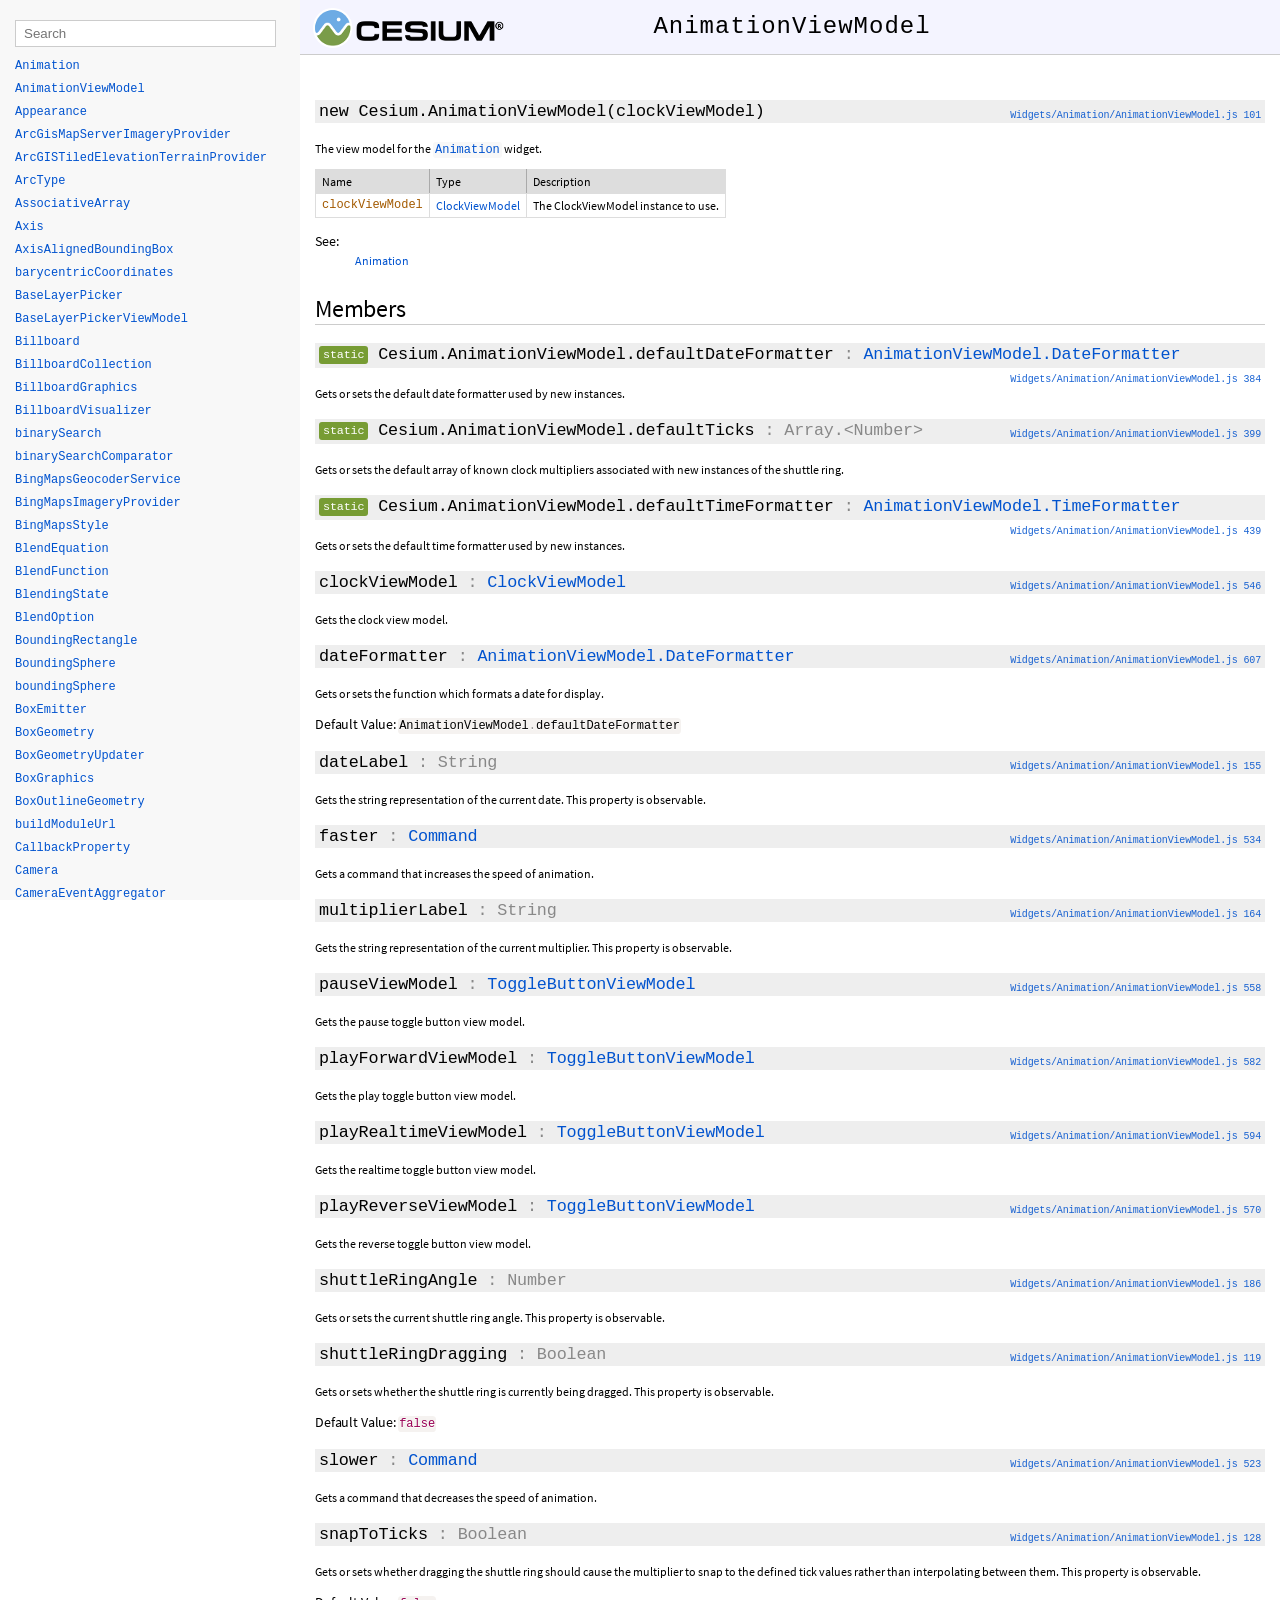
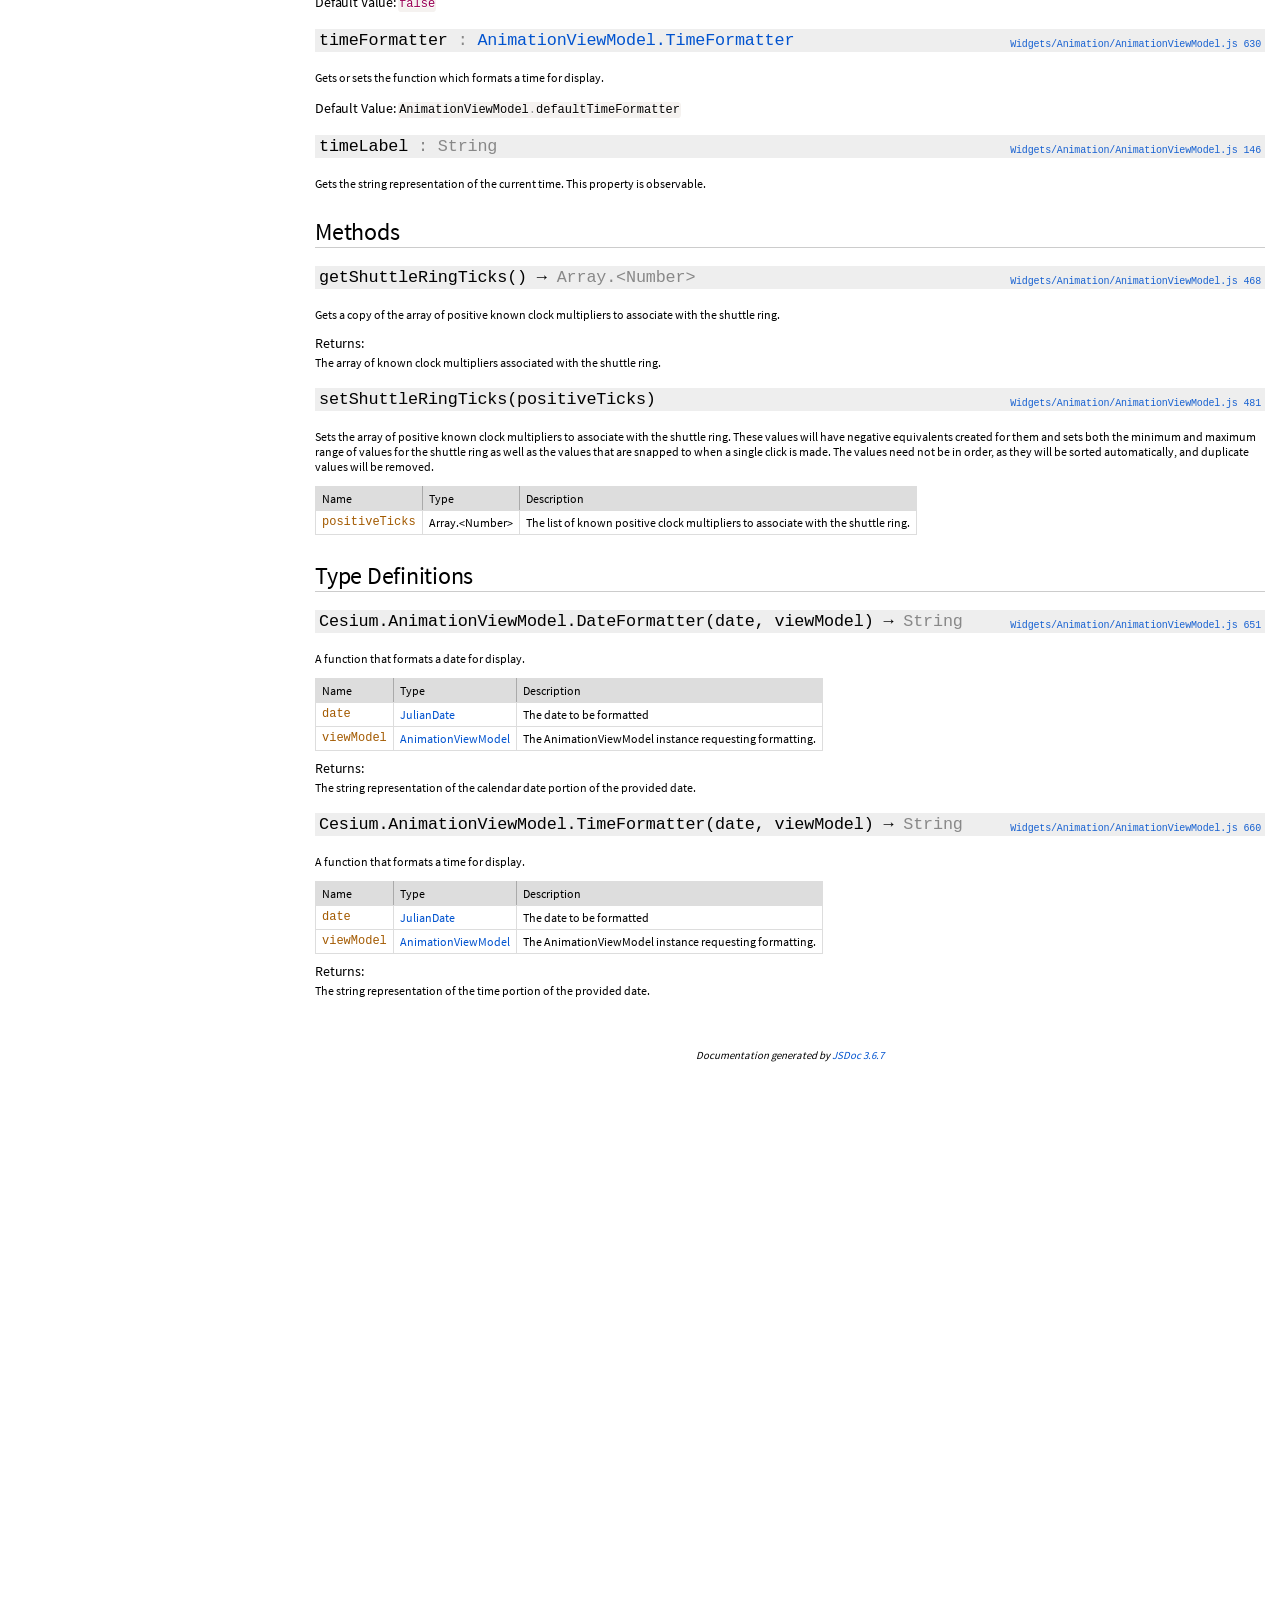
<file: Build/Documentation/AnimationViewModel.html>
<!DOCTYPE html>
<html lang="en">
<head>
    <meta charset="utf-8">
    <meta http-equiv="X-UA-Compatible" content="IE=edge">
    <meta name="viewport" content="width=device-width, initial-scale=1">
    <title>AnimationViewModel - Cesium Documentation</title>

    <!--[if lt IE 9]>
      <script src="javascript/html5.js"></script>
    <![endif]-->
    <link href="styles/jsdoc-default.css" rel="stylesheet">
    <link href="styles/prism.css" rel="stylesheet">
</head>
<body>

<div id="main">

    <h1 class="page-title">
        <a href="index.html"><img src="Images/CesiumLogo.png" class="cesiumLogo"></a>
        AnimationViewModel
        <div class="titleCenterer"></div>
    </h1>

    




<section>

<header>
    
</header>

<article>
    <div class="container-overview">
    

    
        
    <div class="nameContainer">
    <h4 class="name" id="AnimationViewModel">
        <a href="#AnimationViewModel" class="doc-link"></a>
        new Cesium.AnimationViewModel<span class="signature">(clockViewModel)</span>
        

<div class="source-link rightLinks">
    <a href="https://github.com/CesiumGS/cesium/blob/1.88/Source/Widgets/Animation/AnimationViewModel.js#L101">Widgets/Animation/AnimationViewModel.js 101</a>
</div>


    </h4>

    </div>

    


<div class="description">
    The view model for the <a href="Animation.html"><code>Animation</code></a> widget.
</div>











    

<table class="params">
    <thead>
    <tr>
        
        <th>Name</th>
        

        <th>Type</th>

        

        <th class="last">Description</th>
    </tr>
    </thead>

    <tbody>
    

        <tr>
            
                <td class="name"><code>clockViewModel</code></td>
            

            <td class="type">
            
                
<span class="param-type"><a href="ClockViewModel.html">ClockViewModel</a></span>


            
            </td>

            

            <td class="description last">
            
                The ClockViewModel instance to use.</td>
        </tr>

    
    </tbody>
</table>















<dl class="details">


    

    

    

    

    

    

    

    

    

    

    

    

    
    <h5>See:</h5>
    <ul class="see-list">
        <li><a href="Animation.html">Animation</a></li>
    </ul>
    

    
</dl>


    
    </div>

    

    

    

    

    

    
        <h3 class="subsection-title">Members</h3>

        
            
<div class="nameContainer">
<h4 class="name" id=".defaultDateFormatter">
    <a href="#.defaultDateFormatter" class="doc-link"></a>
    <span class="type-signature attribute-static">static</span> Cesium.AnimationViewModel.defaultDateFormatter<span class="type-signature"> : <a href="AnimationViewModel.html#.DateFormatter">AnimationViewModel.DateFormatter</a></span>
    

<div class="source-link rightLinks">
    <a href="https://github.com/CesiumGS/cesium/blob/1.88/Source/Widgets/Animation/AnimationViewModel.js#L384">Widgets/Animation/AnimationViewModel.js 384</a>
</div>


</h4>

</div>



<div class="description">
    Gets or sets the default date formatter used by new instances.
</div>





<dl class="details">


    

    

    

    

    

    

    

    

    

    

    

    

    

    
</dl>


        
            
<div class="nameContainer">
<h4 class="name" id=".defaultTicks">
    <a href="#.defaultTicks" class="doc-link"></a>
    <span class="type-signature attribute-static">static</span> Cesium.AnimationViewModel.defaultTicks<span class="type-signature"> : Array.&lt;Number></span>
    

<div class="source-link rightLinks">
    <a href="https://github.com/CesiumGS/cesium/blob/1.88/Source/Widgets/Animation/AnimationViewModel.js#L399">Widgets/Animation/AnimationViewModel.js 399</a>
</div>


</h4>

</div>



<div class="description">
    Gets or sets the default array of known clock multipliers associated with new instances of the shuttle ring.
</div>





<dl class="details">


    

    

    

    

    

    

    

    

    

    

    

    

    

    
</dl>


        
            
<div class="nameContainer">
<h4 class="name" id=".defaultTimeFormatter">
    <a href="#.defaultTimeFormatter" class="doc-link"></a>
    <span class="type-signature attribute-static">static</span> Cesium.AnimationViewModel.defaultTimeFormatter<span class="type-signature"> : <a href="AnimationViewModel.html#.TimeFormatter">AnimationViewModel.TimeFormatter</a></span>
    

<div class="source-link rightLinks">
    <a href="https://github.com/CesiumGS/cesium/blob/1.88/Source/Widgets/Animation/AnimationViewModel.js#L439">Widgets/Animation/AnimationViewModel.js 439</a>
</div>


</h4>

</div>



<div class="description">
    Gets or sets the default time formatter used by new instances.
</div>





<dl class="details">


    

    

    

    

    

    

    

    

    

    

    

    

    

    
</dl>


        
            
<div class="nameContainer">
<h4 class="name" id="clockViewModel">
    <a href="#clockViewModel" class="doc-link"></a>
    clockViewModel<span class="type-signature"> : <a href="ClockViewModel.html">ClockViewModel</a></span>
    

<div class="source-link rightLinks">
    <a href="https://github.com/CesiumGS/cesium/blob/1.88/Source/Widgets/Animation/AnimationViewModel.js#L546">Widgets/Animation/AnimationViewModel.js 546</a>
</div>


</h4>

</div>



<div class="description">
    Gets the clock view model.
</div>





<dl class="details">


    

    

    

    

    

    

    

    

    

    

    

    

    

    
</dl>


        
            
<div class="nameContainer">
<h4 class="name" id="dateFormatter">
    <a href="#dateFormatter" class="doc-link"></a>
    dateFormatter<span class="type-signature"> : <a href="AnimationViewModel.html#.DateFormatter">AnimationViewModel.DateFormatter</a></span>
    

<div class="source-link rightLinks">
    <a href="https://github.com/CesiumGS/cesium/blob/1.88/Source/Widgets/Animation/AnimationViewModel.js#L607">Widgets/Animation/AnimationViewModel.js 607</a>
</div>


</h4>

</div>



<div class="description">
    Gets or sets the function which formats a date for display.
</div>





<dl class="details">


    

    

    

    

    

    

    

    
    <span class="details-header">Default Value:</span>
    <code class="language-javascript">AnimationViewModel.defaultDateFormatter</code>
    

    

    

    

    

    

    
</dl>


        
            
<div class="nameContainer">
<h4 class="name" id="dateLabel">
    <a href="#dateLabel" class="doc-link"></a>
    dateLabel<span class="type-signature"> : String</span>
    

<div class="source-link rightLinks">
    <a href="https://github.com/CesiumGS/cesium/blob/1.88/Source/Widgets/Animation/AnimationViewModel.js#L155">Widgets/Animation/AnimationViewModel.js 155</a>
</div>


</h4>

</div>



<div class="description">
    Gets the string representation of the current date.  This property is observable.
</div>





<dl class="details">


    

    

    

    

    

    

    

    

    

    

    

    

    

    
</dl>


        
            
<div class="nameContainer">
<h4 class="name" id="faster">
    <a href="#faster" class="doc-link"></a>
    faster<span class="type-signature"> : <a href="Command.html">Command</a></span>
    

<div class="source-link rightLinks">
    <a href="https://github.com/CesiumGS/cesium/blob/1.88/Source/Widgets/Animation/AnimationViewModel.js#L534">Widgets/Animation/AnimationViewModel.js 534</a>
</div>


</h4>

</div>



<div class="description">
    Gets a command that increases the speed of animation.
</div>





<dl class="details">


    

    

    

    

    

    

    

    

    

    

    

    

    

    
</dl>


        
            
<div class="nameContainer">
<h4 class="name" id="multiplierLabel">
    <a href="#multiplierLabel" class="doc-link"></a>
    multiplierLabel<span class="type-signature"> : String</span>
    

<div class="source-link rightLinks">
    <a href="https://github.com/CesiumGS/cesium/blob/1.88/Source/Widgets/Animation/AnimationViewModel.js#L164">Widgets/Animation/AnimationViewModel.js 164</a>
</div>


</h4>

</div>



<div class="description">
    Gets the string representation of the current multiplier.  This property is observable.
</div>





<dl class="details">


    

    

    

    

    

    

    

    

    

    

    

    

    

    
</dl>


        
            
<div class="nameContainer">
<h4 class="name" id="pauseViewModel">
    <a href="#pauseViewModel" class="doc-link"></a>
    pauseViewModel<span class="type-signature"> : <a href="ToggleButtonViewModel.html">ToggleButtonViewModel</a></span>
    

<div class="source-link rightLinks">
    <a href="https://github.com/CesiumGS/cesium/blob/1.88/Source/Widgets/Animation/AnimationViewModel.js#L558">Widgets/Animation/AnimationViewModel.js 558</a>
</div>


</h4>

</div>



<div class="description">
    Gets the pause toggle button view model.
</div>





<dl class="details">


    

    

    

    

    

    

    

    

    

    

    

    

    

    
</dl>


        
            
<div class="nameContainer">
<h4 class="name" id="playForwardViewModel">
    <a href="#playForwardViewModel" class="doc-link"></a>
    playForwardViewModel<span class="type-signature"> : <a href="ToggleButtonViewModel.html">ToggleButtonViewModel</a></span>
    

<div class="source-link rightLinks">
    <a href="https://github.com/CesiumGS/cesium/blob/1.88/Source/Widgets/Animation/AnimationViewModel.js#L582">Widgets/Animation/AnimationViewModel.js 582</a>
</div>


</h4>

</div>



<div class="description">
    Gets the play toggle button view model.
</div>





<dl class="details">


    

    

    

    

    

    

    

    

    

    

    

    

    

    
</dl>


        
            
<div class="nameContainer">
<h4 class="name" id="playRealtimeViewModel">
    <a href="#playRealtimeViewModel" class="doc-link"></a>
    playRealtimeViewModel<span class="type-signature"> : <a href="ToggleButtonViewModel.html">ToggleButtonViewModel</a></span>
    

<div class="source-link rightLinks">
    <a href="https://github.com/CesiumGS/cesium/blob/1.88/Source/Widgets/Animation/AnimationViewModel.js#L594">Widgets/Animation/AnimationViewModel.js 594</a>
</div>


</h4>

</div>



<div class="description">
    Gets the realtime toggle button view model.
</div>





<dl class="details">


    

    

    

    

    

    

    

    

    

    

    

    

    

    
</dl>


        
            
<div class="nameContainer">
<h4 class="name" id="playReverseViewModel">
    <a href="#playReverseViewModel" class="doc-link"></a>
    playReverseViewModel<span class="type-signature"> : <a href="ToggleButtonViewModel.html">ToggleButtonViewModel</a></span>
    

<div class="source-link rightLinks">
    <a href="https://github.com/CesiumGS/cesium/blob/1.88/Source/Widgets/Animation/AnimationViewModel.js#L570">Widgets/Animation/AnimationViewModel.js 570</a>
</div>


</h4>

</div>



<div class="description">
    Gets the reverse toggle button view model.
</div>





<dl class="details">


    

    

    

    

    

    

    

    

    

    

    

    

    

    
</dl>


        
            
<div class="nameContainer">
<h4 class="name" id="shuttleRingAngle">
    <a href="#shuttleRingAngle" class="doc-link"></a>
    shuttleRingAngle<span class="type-signature"> : Number</span>
    

<div class="source-link rightLinks">
    <a href="https://github.com/CesiumGS/cesium/blob/1.88/Source/Widgets/Animation/AnimationViewModel.js#L186">Widgets/Animation/AnimationViewModel.js 186</a>
</div>


</h4>

</div>



<div class="description">
    Gets or sets the current shuttle ring angle.  This property is observable.
</div>





<dl class="details">


    

    

    

    

    

    

    

    

    

    

    

    

    

    
</dl>


        
            
<div class="nameContainer">
<h4 class="name" id="shuttleRingDragging">
    <a href="#shuttleRingDragging" class="doc-link"></a>
    shuttleRingDragging<span class="type-signature"> : Boolean</span>
    

<div class="source-link rightLinks">
    <a href="https://github.com/CesiumGS/cesium/blob/1.88/Source/Widgets/Animation/AnimationViewModel.js#L119">Widgets/Animation/AnimationViewModel.js 119</a>
</div>


</h4>

</div>



<div class="description">
    Gets or sets whether the shuttle ring is currently being dragged.  This property is observable.
</div>





<dl class="details">


    

    

    

    

    

    

    

    
    <span class="details-header">Default Value:</span>
    <code class="language-javascript">false</code>
    

    

    

    

    

    

    
</dl>


        
            
<div class="nameContainer">
<h4 class="name" id="slower">
    <a href="#slower" class="doc-link"></a>
    slower<span class="type-signature"> : <a href="Command.html">Command</a></span>
    

<div class="source-link rightLinks">
    <a href="https://github.com/CesiumGS/cesium/blob/1.88/Source/Widgets/Animation/AnimationViewModel.js#L523">Widgets/Animation/AnimationViewModel.js 523</a>
</div>


</h4>

</div>



<div class="description">
    Gets a command that decreases the speed of animation.
</div>





<dl class="details">


    

    

    

    

    

    

    

    

    

    

    

    

    

    
</dl>


        
            
<div class="nameContainer">
<h4 class="name" id="snapToTicks">
    <a href="#snapToTicks" class="doc-link"></a>
    snapToTicks<span class="type-signature"> : Boolean</span>
    

<div class="source-link rightLinks">
    <a href="https://github.com/CesiumGS/cesium/blob/1.88/Source/Widgets/Animation/AnimationViewModel.js#L128">Widgets/Animation/AnimationViewModel.js 128</a>
</div>


</h4>

</div>



<div class="description">
    Gets or sets whether dragging the shuttle ring should cause the multiplier
to snap to the defined tick values rather than interpolating between them.
This property is observable.
</div>





<dl class="details">


    

    

    

    

    

    

    

    
    <span class="details-header">Default Value:</span>
    <code class="language-javascript">false</code>
    

    

    

    

    

    

    
</dl>


        
            
<div class="nameContainer">
<h4 class="name" id="timeFormatter">
    <a href="#timeFormatter" class="doc-link"></a>
    timeFormatter<span class="type-signature"> : <a href="AnimationViewModel.html#.TimeFormatter">AnimationViewModel.TimeFormatter</a></span>
    

<div class="source-link rightLinks">
    <a href="https://github.com/CesiumGS/cesium/blob/1.88/Source/Widgets/Animation/AnimationViewModel.js#L630">Widgets/Animation/AnimationViewModel.js 630</a>
</div>


</h4>

</div>



<div class="description">
    Gets or sets the function which formats a time for display.
</div>





<dl class="details">


    

    

    

    

    

    

    

    
    <span class="details-header">Default Value:</span>
    <code class="language-javascript">AnimationViewModel.defaultTimeFormatter</code>
    

    

    

    

    

    

    
</dl>


        
            
<div class="nameContainer">
<h4 class="name" id="timeLabel">
    <a href="#timeLabel" class="doc-link"></a>
    timeLabel<span class="type-signature"> : String</span>
    

<div class="source-link rightLinks">
    <a href="https://github.com/CesiumGS/cesium/blob/1.88/Source/Widgets/Animation/AnimationViewModel.js#L146">Widgets/Animation/AnimationViewModel.js 146</a>
</div>


</h4>

</div>



<div class="description">
    Gets the string representation of the current time.  This property is observable.
</div>





<dl class="details">


    

    

    

    

    

    

    

    

    

    

    

    

    

    
</dl>


        
    

    
        <h3 class="subsection-title">Methods</h3>

        
            
    <div class="nameContainer">
    <h4 class="name" id="getShuttleRingTicks">
        <a href="#getShuttleRingTicks" class="doc-link"></a>
        getShuttleRingTicks<span class="signature">()</span> &rarr; <span class="type-signature returnType">Array.&lt;Number></span>
        

<div class="source-link rightLinks">
    <a href="https://github.com/CesiumGS/cesium/blob/1.88/Source/Widgets/Animation/AnimationViewModel.js#L468">Widgets/Animation/AnimationViewModel.js 468</a>
</div>


    </h4>

    </div>

    


<div class="description">
    Gets a copy of the array of positive known clock multipliers to associate with the shuttle ring.
</div>





















<h5>Returns:</h5>

        
<div class="param-desc">
    The array of known clock multipliers associated with the shuttle ring.
</div>


    




<dl class="details">


    

    

    

    

    

    

    

    

    

    

    

    

    

    
</dl>


        
            
    <div class="nameContainer">
    <h4 class="name" id="setShuttleRingTicks">
        <a href="#setShuttleRingTicks" class="doc-link"></a>
        setShuttleRingTicks<span class="signature">(positiveTicks)</span>
        

<div class="source-link rightLinks">
    <a href="https://github.com/CesiumGS/cesium/blob/1.88/Source/Widgets/Animation/AnimationViewModel.js#L481">Widgets/Animation/AnimationViewModel.js 481</a>
</div>


    </h4>

    </div>

    


<div class="description">
    Sets the array of positive known clock multipliers to associate with the shuttle ring.
These values will have negative equivalents created for them and sets both the minimum
and maximum range of values for the shuttle ring as well as the values that are snapped
to when a single click is made.  The values need not be in order, as they will be sorted
automatically, and duplicate values will be removed.
</div>











    

<table class="params">
    <thead>
    <tr>
        
        <th>Name</th>
        

        <th>Type</th>

        

        <th class="last">Description</th>
    </tr>
    </thead>

    <tbody>
    

        <tr>
            
                <td class="name"><code>positiveTicks</code></td>
            

            <td class="type">
            
                
<span class="param-type">Array.&lt;Number></span>


            
            </td>

            

            <td class="description last">
            
                The list of known positive clock multipliers to associate with the shuttle ring.</td>
        </tr>

    
    </tbody>
</table>















<dl class="details">


    

    

    

    

    

    

    

    

    

    

    

    

    

    
</dl>


        
    

    
        <h3 class="subsection-title">Type Definitions</h3>

        
                
    <div class="nameContainer">
    <h4 class="name" id=".DateFormatter">
        <a href="#.DateFormatter" class="doc-link"></a>
        Cesium.AnimationViewModel.DateFormatter<span class="signature">(date, viewModel)</span> &rarr; <span class="type-signature returnType">String</span>
        

<div class="source-link rightLinks">
    <a href="https://github.com/CesiumGS/cesium/blob/1.88/Source/Widgets/Animation/AnimationViewModel.js#L651">Widgets/Animation/AnimationViewModel.js 651</a>
</div>


    </h4>

    </div>

    


<div class="description">
    A function that formats a date for display.
</div>











    

<table class="params">
    <thead>
    <tr>
        
        <th>Name</th>
        

        <th>Type</th>

        

        <th class="last">Description</th>
    </tr>
    </thead>

    <tbody>
    

        <tr>
            
                <td class="name"><code>date</code></td>
            

            <td class="type">
            
                
<span class="param-type"><a href="JulianDate.html">JulianDate</a></span>


            
            </td>

            

            <td class="description last">
            
                The date to be formatted</td>
        </tr>

    

        <tr>
            
                <td class="name"><code>viewModel</code></td>
            

            <td class="type">
            
                
<span class="param-type"><a href="AnimationViewModel.html">AnimationViewModel</a></span>


            
            </td>

            

            <td class="description last">
            
                The AnimationViewModel instance requesting formatting.</td>
        </tr>

    
    </tbody>
</table>











<h5>Returns:</h5>

        
<div class="param-desc">
    The string representation of the calendar date portion of the provided date.
</div>


    




<dl class="details">


    

    

    

    

    

    

    

    

    

    

    

    

    

    
</dl>


            
                
    <div class="nameContainer">
    <h4 class="name" id=".TimeFormatter">
        <a href="#.TimeFormatter" class="doc-link"></a>
        Cesium.AnimationViewModel.TimeFormatter<span class="signature">(date, viewModel)</span> &rarr; <span class="type-signature returnType">String</span>
        

<div class="source-link rightLinks">
    <a href="https://github.com/CesiumGS/cesium/blob/1.88/Source/Widgets/Animation/AnimationViewModel.js#L660">Widgets/Animation/AnimationViewModel.js 660</a>
</div>


    </h4>

    </div>

    


<div class="description">
    A function that formats a time for display.
</div>











    

<table class="params">
    <thead>
    <tr>
        
        <th>Name</th>
        

        <th>Type</th>

        

        <th class="last">Description</th>
    </tr>
    </thead>

    <tbody>
    

        <tr>
            
                <td class="name"><code>date</code></td>
            

            <td class="type">
            
                
<span class="param-type"><a href="JulianDate.html">JulianDate</a></span>


            
            </td>

            

            <td class="description last">
            
                The date to be formatted</td>
        </tr>

    

        <tr>
            
                <td class="name"><code>viewModel</code></td>
            

            <td class="type">
            
                
<span class="param-type"><a href="AnimationViewModel.html">AnimationViewModel</a></span>


            
            </td>

            

            <td class="description last">
            
                The AnimationViewModel instance requesting formatting.</td>
        </tr>

    
    </tbody>
</table>











<h5>Returns:</h5>

        
<div class="param-desc">
    The string representation of the time portion of the provided date.
</div>


    




<dl class="details">


    

    

    

    

    

    

    

    

    

    

    

    

    

    
</dl>


            
    

    
</article>

</section>





    <footer>
        Documentation generated by <a href="https://github.com/jsdoc3/jsdoc">JSDoc 3.6.7</a>
    </footer>
</div>

<div class="nav">
    <div class="menu">
        <input type="text" class="classFilter" id="ClassFilter" placeholder="Search">
        <ul id="ClassList"><li data-name="Animation"><a href="Animation.html">Animation</a></li><li data-name="AnimationViewModel"><a href="AnimationViewModel.html">AnimationViewModel</a></li><li data-name="Appearance"><a href="Appearance.html">Appearance</a></li><li data-name="ArcGisMapServerImageryProvider"><a href="ArcGisMapServerImageryProvider.html">ArcGisMapServerImageryProvider</a></li><li data-name="ArcGISTiledElevationTerrainProvider"><a href="ArcGISTiledElevationTerrainProvider.html">ArcGISTiledElevationTerrainProvider</a></li><li data-name="ArcType"><a href="global.html#ArcType">ArcType</a></li><li data-name="AssociativeArray"><a href="AssociativeArray.html">AssociativeArray</a></li><li data-name="Axis"><a href="global.html#Axis">Axis</a></li><li data-name="AxisAlignedBoundingBox"><a href="AxisAlignedBoundingBox.html">AxisAlignedBoundingBox</a></li><li data-name="barycentricCoordinates"><a href="global.html#barycentricCoordinates">barycentricCoordinates</a></li><li data-name="BaseLayerPicker"><a href="BaseLayerPicker.html">BaseLayerPicker</a></li><li data-name="BaseLayerPickerViewModel"><a href="BaseLayerPickerViewModel.html">BaseLayerPickerViewModel</a></li><li data-name="Billboard"><a href="Billboard.html">Billboard</a></li><li data-name="BillboardCollection"><a href="BillboardCollection.html">BillboardCollection</a></li><li data-name="BillboardGraphics"><a href="BillboardGraphics.html">BillboardGraphics</a></li><li data-name="BillboardVisualizer"><a href="BillboardVisualizer.html">BillboardVisualizer</a></li><li data-name="binarySearch"><a href="global.html#binarySearch">binarySearch</a></li><li data-name="binarySearchComparator"><a href="global.html#binarySearchComparator">binarySearchComparator</a></li><li data-name="BingMapsGeocoderService"><a href="BingMapsGeocoderService.html">BingMapsGeocoderService</a></li><li data-name="BingMapsImageryProvider"><a href="BingMapsImageryProvider.html">BingMapsImageryProvider</a></li><li data-name="BingMapsStyle"><a href="global.html#BingMapsStyle">BingMapsStyle</a></li><li data-name="BlendEquation"><a href="global.html#BlendEquation">BlendEquation</a></li><li data-name="BlendFunction"><a href="global.html#BlendFunction">BlendFunction</a></li><li data-name="BlendingState"><a href="BlendingState.html">BlendingState</a></li><li data-name="BlendOption"><a href="global.html#BlendOption">BlendOption</a></li><li data-name="BoundingRectangle"><a href="BoundingRectangle.html">BoundingRectangle</a></li><li data-name="BoundingSphere"><a href="BoundingSphere.html">BoundingSphere</a></li><li data-name="boundingSphere"><a href="global.html#boundingSphere">boundingSphere</a></li><li data-name="BoxEmitter"><a href="BoxEmitter.html">BoxEmitter</a></li><li data-name="BoxGeometry"><a href="BoxGeometry.html">BoxGeometry</a></li><li data-name="BoxGeometryUpdater"><a href="BoxGeometryUpdater.html">BoxGeometryUpdater</a></li><li data-name="BoxGraphics"><a href="BoxGraphics.html">BoxGraphics</a></li><li data-name="BoxOutlineGeometry"><a href="BoxOutlineGeometry.html">BoxOutlineGeometry</a></li><li data-name="buildModuleUrl"><a href="global.html#buildModuleUrl">buildModuleUrl</a></li><li data-name="CallbackProperty"><a href="CallbackProperty.html">CallbackProperty</a></li><li data-name="Camera"><a href="Camera.html">Camera</a></li><li data-name="CameraEventAggregator"><a href="CameraEventAggregator.html">CameraEventAggregator</a></li><li data-name="CameraEventType"><a href="global.html#CameraEventType">CameraEventType</a></li><li data-name="cancelAnimationFrame"><a href="global.html#cancelAnimationFrame">cancelAnimationFrame</a></li><li data-name="Cartesian2"><a href="Cartesian2.html">Cartesian2</a></li><li data-name="Cartesian3"><a href="Cartesian3.html">Cartesian3</a></li><li data-name="Cartesian4"><a href="Cartesian4.html">Cartesian4</a></li><li data-name="Cartographic"><a href="Cartographic.html">Cartographic</a></li><li data-name="CartographicGeocoderService"><a href="CartographicGeocoderService.html">CartographicGeocoderService</a></li><li data-name="CatmullRomSpline"><a href="CatmullRomSpline.html">CatmullRomSpline</a></li><li data-name="Cesium3DTile"><a href="Cesium3DTile.html">Cesium3DTile</a></li><li data-name="Cesium3DTileColorBlendMode"><a href="global.html#Cesium3DTileColorBlendMode">Cesium3DTileColorBlendMode</a></li><li data-name="Cesium3DTileContent"><a href="Cesium3DTileContent.html">Cesium3DTileContent</a></li><li data-name="Cesium3DTileFeature"><a href="Cesium3DTileFeature.html">Cesium3DTileFeature</a></li><li data-name="Cesium3DTilePointFeature"><a href="Cesium3DTilePointFeature.html">Cesium3DTilePointFeature</a></li><li data-name="Cesium3DTileset"><a href="Cesium3DTileset.html">Cesium3DTileset</a></li><li data-name="Cesium3DTilesetGraphics"><a href="Cesium3DTilesetGraphics.html">Cesium3DTilesetGraphics</a></li><li data-name="Cesium3DTilesetVisualizer"><a href="Cesium3DTilesetVisualizer.html">Cesium3DTilesetVisualizer</a></li><li data-name="Cesium3DTilesInspector"><a href="Cesium3DTilesInspector.html">Cesium3DTilesInspector</a></li><li data-name="Cesium3DTilesInspectorViewModel"><a href="Cesium3DTilesInspectorViewModel.html">Cesium3DTilesInspectorViewModel</a></li><li data-name="Cesium3DTileStyle"><a href="Cesium3DTileStyle.html">Cesium3DTileStyle</a></li><li data-name="CesiumInspector"><a href="CesiumInspector.html">CesiumInspector</a></li><li data-name="CesiumInspectorViewModel"><a href="CesiumInspectorViewModel.html">CesiumInspectorViewModel</a></li><li data-name="CesiumTerrainProvider"><a href="CesiumTerrainProvider.html">CesiumTerrainProvider</a></li><li data-name="CesiumWidget"><a href="CesiumWidget.html">CesiumWidget</a></li><li data-name="CheckerboardMaterialProperty"><a href="CheckerboardMaterialProperty.html">CheckerboardMaterialProperty</a></li><li data-name="CircleEmitter"><a href="CircleEmitter.html">CircleEmitter</a></li><li data-name="CircleGeometry"><a href="CircleGeometry.html">CircleGeometry</a></li><li data-name="CircleOutlineGeometry"><a href="CircleOutlineGeometry.html">CircleOutlineGeometry</a></li><li data-name="ClassificationPrimitive"><a href="ClassificationPrimitive.html">ClassificationPrimitive</a></li><li data-name="ClassificationType"><a href="global.html#ClassificationType">ClassificationType</a></li><li data-name="ClippingPlane"><a href="ClippingPlane.html">ClippingPlane</a></li><li data-name="ClippingPlaneCollection"><a href="ClippingPlaneCollection.html">ClippingPlaneCollection</a></li><li data-name="Clock"><a href="Clock.html">Clock</a></li><li data-name="ClockRange"><a href="global.html#ClockRange">ClockRange</a></li><li data-name="ClockStep"><a href="global.html#ClockStep">ClockStep</a></li><li data-name="ClockViewModel"><a href="ClockViewModel.html">ClockViewModel</a></li><li data-name="clone"><a href="global.html#clone">clone</a></li><li data-name="CloudCollection"><a href="CloudCollection.html">CloudCollection</a></li><li data-name="CloudType"><a href="global.html#CloudType">CloudType</a></li><li data-name="Color"><a href="Color.html">Color</a></li><li data-name="ColorBlendMode"><a href="global.html#ColorBlendMode">ColorBlendMode</a></li><li data-name="ColorGeometryInstanceAttribute"><a href="ColorGeometryInstanceAttribute.html">ColorGeometryInstanceAttribute</a></li><li data-name="ColorMaterialProperty"><a href="ColorMaterialProperty.html">ColorMaterialProperty</a></li><li data-name="combine"><a href="global.html#combine">combine</a></li><li data-name="Command"><a href="Command.html">Command</a></li><li data-name="ComponentDatatype"><a href="global.html#ComponentDatatype">ComponentDatatype</a></li><li data-name="CompositeEntityCollection"><a href="CompositeEntityCollection.html">CompositeEntityCollection</a></li><li data-name="CompositeMaterialProperty"><a href="CompositeMaterialProperty.html">CompositeMaterialProperty</a></li><li data-name="CompositePositionProperty"><a href="CompositePositionProperty.html">CompositePositionProperty</a></li><li data-name="CompositeProperty"><a href="CompositeProperty.html">CompositeProperty</a></li><li data-name="CompressedTextureBuffer"><a href="CompressedTextureBuffer.html">CompressedTextureBuffer</a></li><li data-name="ConditionsExpression"><a href="ConditionsExpression.html">ConditionsExpression</a></li><li data-name="ConeEmitter"><a href="ConeEmitter.html">ConeEmitter</a></li><li data-name="ConstantPositionProperty"><a href="ConstantPositionProperty.html">ConstantPositionProperty</a></li><li data-name="ConstantProperty"><a href="ConstantProperty.html">ConstantProperty</a></li><li data-name="CoplanarPolygonGeometry"><a href="CoplanarPolygonGeometry.html">CoplanarPolygonGeometry</a></li><li data-name="CoplanarPolygonOutlineGeometry"><a href="CoplanarPolygonOutlineGeometry.html">CoplanarPolygonOutlineGeometry</a></li><li data-name="CornerType"><a href="global.html#CornerType">CornerType</a></li><li data-name="CorridorGeometry"><a href="CorridorGeometry.html">CorridorGeometry</a></li><li data-name="CorridorGeometryUpdater"><a href="CorridorGeometryUpdater.html">CorridorGeometryUpdater</a></li><li data-name="CorridorGraphics"><a href="CorridorGraphics.html">CorridorGraphics</a></li><li data-name="CorridorOutlineGeometry"><a href="CorridorOutlineGeometry.html">CorridorOutlineGeometry</a></li><li data-name="createCommand"><a href="global.html#createCommand">createCommand</a></li><li data-name="createElevationBandMaterial"><a href="global.html#createElevationBandMaterial">createElevationBandMaterial</a></li><li data-name="createElevationBandMaterialBand"><a href="global.html#createElevationBandMaterialBand">createElevationBandMaterialBand</a></li><li data-name="createElevationBandMaterialEntry"><a href="global.html#createElevationBandMaterialEntry">createElevationBandMaterialEntry</a></li><li data-name="createGuid"><a href="global.html#createGuid">createGuid</a></li><li data-name="createOsmBuildings"><a href="global.html#createOsmBuildings">createOsmBuildings</a></li><li data-name="createTangentSpaceDebugPrimitive"><a href="global.html#createTangentSpaceDebugPrimitive">createTangentSpaceDebugPrimitive</a></li><li data-name="createWorldImagery"><a href="global.html#createWorldImagery">createWorldImagery</a></li><li data-name="createWorldTerrain"><a href="global.html#createWorldTerrain">createWorldTerrain</a></li><li data-name="Credit"><a href="Credit.html">Credit</a></li><li data-name="CreditDisplay"><a href="CreditDisplay.html">CreditDisplay</a></li><li data-name="CubicRealPolynomial"><a href="CubicRealPolynomial.html">CubicRealPolynomial</a></li><li data-name="CullFace"><a href="global.html#CullFace">CullFace</a></li><li data-name="CullingVolume"><a href="CullingVolume.html">CullingVolume</a></li><li data-name="CumulusCloud"><a href="CumulusCloud.html">CumulusCloud</a></li><li data-name="CustomDataSource"><a href="CustomDataSource.html">CustomDataSource</a></li><li data-name="CustomHeightmapTerrainProvider"><a href="CustomHeightmapTerrainProvider.html">CustomHeightmapTerrainProvider</a></li><li data-name="CustomShader"><a href="CustomShader.html">CustomShader</a></li><li data-name="CustomShaderMode"><a href="global.html#CustomShaderMode">CustomShaderMode</a></li><li data-name="CylinderGeometry"><a href="CylinderGeometry.html">CylinderGeometry</a></li><li data-name="CylinderGeometryUpdater"><a href="CylinderGeometryUpdater.html">CylinderGeometryUpdater</a></li><li data-name="CylinderGraphics"><a href="CylinderGraphics.html">CylinderGraphics</a></li><li data-name="CylinderOutlineGeometry"><a href="CylinderOutlineGeometry.html">CylinderOutlineGeometry</a></li><li data-name="CzmlDataSource"><a href="CzmlDataSource.html">CzmlDataSource</a></li><li data-name="DataSource"><a href="DataSource.html">DataSource</a></li><li data-name="DataSourceClock"><a href="DataSourceClock.html">DataSourceClock</a></li><li data-name="DataSourceCollection"><a href="DataSourceCollection.html">DataSourceCollection</a></li><li data-name="DataSourceDisplay"><a href="DataSourceDisplay.html">DataSourceDisplay</a></li><li data-name="DebugAppearance"><a href="DebugAppearance.html">DebugAppearance</a></li><li data-name="DebugCameraPrimitive"><a href="DebugCameraPrimitive.html">DebugCameraPrimitive</a></li><li data-name="DebugModelMatrixPrimitive"><a href="DebugModelMatrixPrimitive.html">DebugModelMatrixPrimitive</a></li><li data-name="DefaultProxy"><a href="DefaultProxy.html">DefaultProxy</a></li><li data-name="defaultValue"><a href="global.html#defaultValue">defaultValue</a></li><li data-name="defined"><a href="global.html#defined">defined</a></li><li data-name="DepthFunction"><a href="global.html#DepthFunction">DepthFunction</a></li><li data-name="destroyObject"><a href="global.html#destroyObject">destroyObject</a></li><li data-name="DeveloperError"><a href="DeveloperError.html">DeveloperError</a></li><li data-name="DirectionalLight"><a href="DirectionalLight.html">DirectionalLight</a></li><li data-name="DiscardEmptyTileImagePolicy"><a href="DiscardEmptyTileImagePolicy.html">DiscardEmptyTileImagePolicy</a></li><li data-name="DiscardMissingTileImagePolicy"><a href="DiscardMissingTileImagePolicy.html">DiscardMissingTileImagePolicy</a></li><li data-name="DistanceDisplayCondition"><a href="DistanceDisplayCondition.html">DistanceDisplayCondition</a></li><li data-name="DistanceDisplayConditionGeometryInstanceAttribute"><a href="DistanceDisplayConditionGeometryInstanceAttribute.html">DistanceDisplayConditionGeometryInstanceAttribute</a></li><li data-name="EasingFunction"><a href="EasingFunction.html">EasingFunction</a></li><li data-name="EllipseGeometry"><a href="EllipseGeometry.html">EllipseGeometry</a></li><li data-name="EllipseGeometryUpdater"><a href="EllipseGeometryUpdater.html">EllipseGeometryUpdater</a></li><li data-name="EllipseGraphics"><a href="EllipseGraphics.html">EllipseGraphics</a></li><li data-name="EllipseOutlineGeometry"><a href="EllipseOutlineGeometry.html">EllipseOutlineGeometry</a></li><li data-name="Ellipsoid"><a href="Ellipsoid.html">Ellipsoid</a></li><li data-name="EllipsoidGeodesic"><a href="EllipsoidGeodesic.html">EllipsoidGeodesic</a></li><li data-name="EllipsoidGeometry"><a href="EllipsoidGeometry.html">EllipsoidGeometry</a></li><li data-name="EllipsoidGeometryUpdater"><a href="EllipsoidGeometryUpdater.html">EllipsoidGeometryUpdater</a></li><li data-name="EllipsoidGraphics"><a href="EllipsoidGraphics.html">EllipsoidGraphics</a></li><li data-name="EllipsoidOutlineGeometry"><a href="EllipsoidOutlineGeometry.html">EllipsoidOutlineGeometry</a></li><li data-name="EllipsoidRhumbLine"><a href="EllipsoidRhumbLine.html">EllipsoidRhumbLine</a></li><li data-name="EllipsoidSurfaceAppearance"><a href="EllipsoidSurfaceAppearance.html">EllipsoidSurfaceAppearance</a></li><li data-name="EllipsoidTangentPlane"><a href="EllipsoidTangentPlane.html">EllipsoidTangentPlane</a></li><li data-name="EllipsoidTerrainProvider"><a href="EllipsoidTerrainProvider.html">EllipsoidTerrainProvider</a></li><li data-name="Entity"><a href="Entity.html">Entity</a></li><li data-name="EntityCluster"><a href="EntityCluster.html">EntityCluster</a></li><li data-name="EntityCollection"><a href="EntityCollection.html">EntityCollection</a></li><li data-name="EntityView"><a href="EntityView.html">EntityView</a></li><li data-name="Event"><a href="Event.html">Event</a></li><li data-name="EventHelper"><a href="EventHelper.html">EventHelper</a></li><li data-name="ExperimentalFeatures"><a href="global.html#ExperimentalFeatures">ExperimentalFeatures</a></li><li data-name="exportKml"><a href="global.html#exportKml">exportKml</a></li><li data-name="exportKmlModelCallback"><a href="global.html#exportKmlModelCallback">exportKmlModelCallback</a></li><li data-name="exportKmlResultKml"><a href="global.html#exportKmlResultKml">exportKmlResultKml</a></li><li data-name="exportKmlResultKmz"><a href="global.html#exportKmlResultKmz">exportKmlResultKmz</a></li><li data-name="Expression"><a href="Expression.html">Expression</a></li><li data-name="ExtrapolationType"><a href="global.html#ExtrapolationType">ExtrapolationType</a></li><li data-name="FeatureDetection"><a href="FeatureDetection.html">FeatureDetection</a></li><li data-name="Fog"><a href="Fog.html">Fog</a></li><li data-name="formatError"><a href="global.html#formatError">formatError</a></li><li data-name="fragmentShaderText"><a href="global.html#fragmentShaderText">fragmentShaderText</a></li><li data-name="FrameRateMonitor"><a href="FrameRateMonitor.html">FrameRateMonitor</a></li><li data-name="FrustumGeometry"><a href="FrustumGeometry.html">FrustumGeometry</a></li><li data-name="FrustumOutlineGeometry"><a href="FrustumOutlineGeometry.html">FrustumOutlineGeometry</a></li><li data-name="Fullscreen"><a href="Fullscreen.html">Fullscreen</a></li><li data-name="FullscreenButton"><a href="FullscreenButton.html">FullscreenButton</a></li><li data-name="FullscreenButtonViewModel"><a href="FullscreenButtonViewModel.html">FullscreenButtonViewModel</a></li><li data-name="Geocoder"><a href="Geocoder.html">Geocoder</a></li><li data-name="GeocoderService"><a href="GeocoderService.html">GeocoderService</a></li><li data-name="GeocoderViewModel"><a href="GeocoderViewModel.html">GeocoderViewModel</a></li><li data-name="GeocodeType"><a href="global.html#GeocodeType">GeocodeType</a></li><li data-name="GeographicProjection"><a href="GeographicProjection.html">GeographicProjection</a></li><li data-name="GeographicTilingScheme"><a href="GeographicTilingScheme.html">GeographicTilingScheme</a></li><li data-name="GeoJsonDataSource"><a href="GeoJsonDataSource.html">GeoJsonDataSource</a></li><li data-name="Geometry"><a href="Geometry.html">Geometry</a></li><li data-name="GeometryAttribute"><a href="GeometryAttribute.html">GeometryAttribute</a></li><li data-name="GeometryAttributes"><a href="GeometryAttributes.html">GeometryAttributes</a></li><li data-name="GeometryFactory"><a href="GeometryFactory.html">GeometryFactory</a></li><li data-name="GeometryInstance"><a href="GeometryInstance.html">GeometryInstance</a></li><li data-name="GeometryInstanceAttribute"><a href="GeometryInstanceAttribute.html">GeometryInstanceAttribute</a></li><li data-name="GeometryPipeline"><a href="GeometryPipeline.html">GeometryPipeline</a></li><li data-name="GeometryUpdater"><a href="GeometryUpdater.html">GeometryUpdater</a></li><li data-name="GeometryVisualizer"><a href="GeometryVisualizer.html">GeometryVisualizer</a></li><li data-name="getAbsoluteUri"><a href="global.html#getAbsoluteUri">getAbsoluteUri</a></li><li data-name="getBaseUri"><a href="global.html#getBaseUri">getBaseUri</a></li><li data-name="getExtensionFromUri"><a href="global.html#getExtensionFromUri">getExtensionFromUri</a></li><li data-name="GetFeatureInfoFormat"><a href="GetFeatureInfoFormat.html">GetFeatureInfoFormat</a></li><li data-name="getFilenameFromUri"><a href="global.html#getFilenameFromUri">getFilenameFromUri</a></li><li data-name="getImagePixels"><a href="global.html#getImagePixels">getImagePixels</a></li><li data-name="getTimestamp"><a href="global.html#getTimestamp">getTimestamp</a></li><li data-name="Globe"><a href="Globe.html">Globe</a></li><li data-name="GlobeTranslucency"><a href="GlobeTranslucency.html">GlobeTranslucency</a></li><li data-name="GoogleEarthEnterpriseImageryProvider"><a href="GoogleEarthEnterpriseImageryProvider.html">GoogleEarthEnterpriseImageryProvider</a></li><li data-name="GoogleEarthEnterpriseMapsProvider"><a href="GoogleEarthEnterpriseMapsProvider.html">GoogleEarthEnterpriseMapsProvider</a></li><li data-name="GoogleEarthEnterpriseMetadata"><a href="GoogleEarthEnterpriseMetadata.html">GoogleEarthEnterpriseMetadata</a></li><li data-name="GoogleEarthEnterpriseTerrainData"><a href="GoogleEarthEnterpriseTerrainData.html">GoogleEarthEnterpriseTerrainData</a></li><li data-name="GoogleEarthEnterpriseTerrainProvider"><a href="GoogleEarthEnterpriseTerrainProvider.html">GoogleEarthEnterpriseTerrainProvider</a></li><li data-name="GregorianDate"><a href="GregorianDate.html">GregorianDate</a></li><li data-name="GridImageryProvider"><a href="GridImageryProvider.html">GridImageryProvider</a></li><li data-name="GridMaterialProperty"><a href="GridMaterialProperty.html">GridMaterialProperty</a></li><li data-name="GroundGeometryUpdater"><a href="GroundGeometryUpdater.html">GroundGeometryUpdater</a></li><li data-name="GroundPolylineGeometry"><a href="GroundPolylineGeometry.html">GroundPolylineGeometry</a></li><li data-name="GroundPolylinePrimitive"><a href="GroundPolylinePrimitive.html">GroundPolylinePrimitive</a></li><li data-name="GroundPrimitive"><a href="GroundPrimitive.html">GroundPrimitive</a></li><li data-name="HeadingPitchRange"><a href="HeadingPitchRange.html">HeadingPitchRange</a></li><li data-name="HeadingPitchRoll"><a href="HeadingPitchRoll.html">HeadingPitchRoll</a></li><li data-name="HeightmapEncoding"><a href="global.html#HeightmapEncoding">HeightmapEncoding</a></li><li data-name="HeightmapTerrainData"><a href="HeightmapTerrainData.html">HeightmapTerrainData</a></li><li data-name="HeightReference"><a href="global.html#HeightReference">HeightReference</a></li><li data-name="HermitePolynomialApproximation"><a href="HermitePolynomialApproximation.html">HermitePolynomialApproximation</a></li><li data-name="HermiteSpline"><a href="HermiteSpline.html">HermiteSpline</a></li><li data-name="HilbertOrder"><a href="HilbertOrder.html">HilbertOrder</a></li><li data-name="HomeButton"><a href="HomeButton.html">HomeButton</a></li><li data-name="HomeButtonViewModel"><a href="HomeButtonViewModel.html">HomeButtonViewModel</a></li><li data-name="HorizontalOrigin"><a href="global.html#HorizontalOrigin">HorizontalOrigin</a></li><li data-name="ImageMaterialProperty"><a href="ImageMaterialProperty.html">ImageMaterialProperty</a></li><li data-name="ImageryLayer"><a href="ImageryLayer.html">ImageryLayer</a></li><li data-name="ImageryLayerCollection"><a href="ImageryLayerCollection.html">ImageryLayerCollection</a></li><li data-name="ImageryLayerFeatureInfo"><a href="ImageryLayerFeatureInfo.html">ImageryLayerFeatureInfo</a></li><li data-name="ImageryProvider"><a href="ImageryProvider.html">ImageryProvider</a></li><li data-name="ImagerySplitDirection"><a href="global.html#ImagerySplitDirection">ImagerySplitDirection</a></li><li data-name="IndexDatatype"><a href="global.html#IndexDatatype">IndexDatatype</a></li><li data-name="InfoBox"><a href="InfoBox.html">InfoBox</a></li><li data-name="InfoBoxViewModel"><a href="InfoBoxViewModel.html">InfoBoxViewModel</a></li><li data-name="Intersect"><a href="global.html#Intersect">Intersect</a></li><li data-name="Intersections2D"><a href="Intersections2D.html">Intersections2D</a></li><li data-name="IntersectionTests"><a href="IntersectionTests.html">IntersectionTests</a></li><li data-name="Interval"><a href="Interval.html">Interval</a></li><li data-name="Ion"><a href="Ion.html">Ion</a></li><li data-name="IonGeocoderService"><a href="IonGeocoderService.html">IonGeocoderService</a></li><li data-name="IonImageryProvider"><a href="IonImageryProvider.html">IonImageryProvider</a></li><li data-name="IonResource"><a href="IonResource.html">IonResource</a></li><li data-name="IonWorldImageryStyle"><a href="global.html#IonWorldImageryStyle">IonWorldImageryStyle</a></li><li data-name="isLeapYear"><a href="global.html#isLeapYear">isLeapYear</a></li><li data-name="Iso8601"><a href="Iso8601.html">Iso8601</a></li><li data-name="isTranslucent"><a href="global.html#isTranslucent">isTranslucent</a></li><li data-name="JulianDate"><a href="JulianDate.html">JulianDate</a></li><li data-name="KeyboardEventModifier"><a href="global.html#KeyboardEventModifier">KeyboardEventModifier</a></li><li data-name="KmlCamera"><a href="KmlCamera.html">KmlCamera</a></li><li data-name="KmlDataSource"><a href="KmlDataSource.html">KmlDataSource</a></li><li data-name="KmlFeatureData"><a href="KmlFeatureData.html">KmlFeatureData</a></li><li data-name="KmlLookAt"><a href="KmlLookAt.html">KmlLookAt</a></li><li data-name="KmlTour"><a href="KmlTour.html">KmlTour</a></li><li data-name="KmlTourFlyTo"><a href="KmlTourFlyTo.html">KmlTourFlyTo</a></li><li data-name="KmlTourWait"><a href="KmlTourWait.html">KmlTourWait</a></li><li data-name="Label"><a href="Label.html">Label</a></li><li data-name="LabelCollection"><a href="LabelCollection.html">LabelCollection</a></li><li data-name="LabelGraphics"><a href="LabelGraphics.html">LabelGraphics</a></li><li data-name="LabelStyle"><a href="global.html#LabelStyle">LabelStyle</a></li><li data-name="LabelVisualizer"><a href="LabelVisualizer.html">LabelVisualizer</a></li><li data-name="LagrangePolynomialApproximation"><a href="LagrangePolynomialApproximation.html">LagrangePolynomialApproximation</a></li><li data-name="LeapSecond"><a href="LeapSecond.html">LeapSecond</a></li><li data-name="Light"><a href="Light.html">Light</a></li><li data-name="lightingModel"><a href="global.html#lightingModel">lightingModel</a></li><li data-name="LightingModel"><a href="global.html#LightingModel">LightingModel</a></li><li data-name="LinearApproximation"><a href="LinearApproximation.html">LinearApproximation</a></li><li data-name="LinearSpline"><a href="LinearSpline.html">LinearSpline</a></li><li data-name="MapboxImageryProvider"><a href="MapboxImageryProvider.html">MapboxImageryProvider</a></li><li data-name="MapboxStyleImageryProvider"><a href="MapboxStyleImageryProvider.html">MapboxStyleImageryProvider</a></li><li data-name="MapMode2D"><a href="global.html#MapMode2D">MapMode2D</a></li><li data-name="MapProjection"><a href="MapProjection.html">MapProjection</a></li><li data-name="Material"><a href="Material.html">Material</a></li><li data-name="MaterialAppearance"><a href="MaterialAppearance.html">MaterialAppearance</a></li><li data-name="MaterialSupport"><a href="MaterialAppearance.MaterialSupport.html">MaterialSupport</a></li><li data-name="MaterialProperty"><a href="MaterialProperty.html">MaterialProperty</a></li><li data-name="Math"><a href="Math.html">Math</a></li><li data-name="Matrix2"><a href="Matrix2.html">Matrix2</a></li><li data-name="Matrix3"><a href="Matrix3.html">Matrix3</a></li><li data-name="Matrix4"><a href="Matrix4.html">Matrix4</a></li><li data-name="mergeSort"><a href="global.html#mergeSort">mergeSort</a></li><li data-name="mergeSortComparator"><a href="global.html#mergeSortComparator">mergeSortComparator</a></li><li data-name="mode"><a href="global.html#mode">mode</a></li><li data-name="Model"><a href="Model.html">Model</a></li><li data-name="ModelAnimation"><a href="ModelAnimation.html">ModelAnimation</a></li><li data-name="ModelAnimationCollection"><a href="ModelAnimationCollection.html">ModelAnimationCollection</a></li><li data-name="ModelAnimationLoop"><a href="global.html#ModelAnimationLoop">ModelAnimationLoop</a></li><li data-name="ModelExperimental"><a href="ModelExperimental.html">ModelExperimental</a></li><li data-name="ModelFeature"><a href="ModelFeature.html">ModelFeature</a></li><li data-name="ModelGraphics"><a href="ModelGraphics.html">ModelGraphics</a></li><li data-name="ModelMaterial"><a href="ModelMaterial.html">ModelMaterial</a></li><li data-name="modelMatrix"><a href="global.html#modelMatrix">modelMatrix</a></li><li data-name="ModelMesh"><a href="ModelMesh.html">ModelMesh</a></li><li data-name="ModelNode"><a href="ModelNode.html">ModelNode</a></li><li data-name="ModelVisualizer"><a href="ModelVisualizer.html">ModelVisualizer</a></li><li data-name="Moon"><a href="Moon.html">Moon</a></li><li data-name="NavigationHelpButton"><a href="NavigationHelpButton.html">NavigationHelpButton</a></li><li data-name="NavigationHelpButtonViewModel"><a href="NavigationHelpButtonViewModel.html">NavigationHelpButtonViewModel</a></li><li data-name="NearFarScalar"><a href="NearFarScalar.html">NearFarScalar</a></li><li data-name="NeverTileDiscardPolicy"><a href="NeverTileDiscardPolicy.html">NeverTileDiscardPolicy</a></li><li data-name="NodeTransformationProperty"><a href="NodeTransformationProperty.html">NodeTransformationProperty</a></li><li data-name="objectToQuery"><a href="global.html#objectToQuery">objectToQuery</a></li><li data-name="Occluder"><a href="Occluder.html">Occluder</a></li><li data-name="OpenCageGeocoderService"><a href="OpenCageGeocoderService.html">OpenCageGeocoderService</a></li><li data-name="OpenStreetMapImageryProvider"><a href="OpenStreetMapImageryProvider.html">OpenStreetMapImageryProvider</a></li><li data-name="OrientedBoundingBox"><a href="OrientedBoundingBox.html">OrientedBoundingBox</a></li><li data-name="OrthographicFrustum"><a href="OrthographicFrustum.html">OrthographicFrustum</a></li><li data-name="OrthographicOffCenterFrustum"><a href="OrthographicOffCenterFrustum.html">OrthographicOffCenterFrustum</a></li><li data-name="PackableForInterpolation"><a href="PackableForInterpolation.html">PackableForInterpolation</a></li><li data-name="Particle"><a href="Particle.html">Particle</a></li><li data-name="ParticleBurst"><a href="ParticleBurst.html">ParticleBurst</a></li><li data-name="ParticleEmitter"><a href="ParticleEmitter.html">ParticleEmitter</a></li><li data-name="ParticleSystem"><a href="ParticleSystem.html">ParticleSystem</a></li><li data-name="PathGraphics"><a href="PathGraphics.html">PathGraphics</a></li><li data-name="PathVisualizer"><a href="PathVisualizer.html">PathVisualizer</a></li><li data-name="PeliasGeocoderService"><a href="PeliasGeocoderService.html">PeliasGeocoderService</a></li><li data-name="PerformanceWatchdog"><a href="PerformanceWatchdog.html">PerformanceWatchdog</a></li><li data-name="PerformanceWatchdogViewModel"><a href="PerformanceWatchdogViewModel.html">PerformanceWatchdogViewModel</a></li><li data-name="PerInstanceColorAppearance"><a href="PerInstanceColorAppearance.html">PerInstanceColorAppearance</a></li><li data-name="PerspectiveFrustum"><a href="PerspectiveFrustum.html">PerspectiveFrustum</a></li><li data-name="PerspectiveOffCenterFrustum"><a href="PerspectiveOffCenterFrustum.html">PerspectiveOffCenterFrustum</a></li><li data-name="PinBuilder"><a href="PinBuilder.html">PinBuilder</a></li><li data-name="PixelDatatype"><a href="global.html#PixelDatatype">PixelDatatype</a></li><li data-name="PixelFormat"><a href="global.html#PixelFormat">PixelFormat</a></li><li data-name="Plane"><a href="Plane.html">Plane</a></li><li data-name="PlaneGeometry"><a href="PlaneGeometry.html">PlaneGeometry</a></li><li data-name="PlaneGeometryUpdater"><a href="PlaneGeometryUpdater.html">PlaneGeometryUpdater</a></li><li data-name="PlaneGraphics"><a href="PlaneGraphics.html">PlaneGraphics</a></li><li data-name="PlaneOutlineGeometry"><a href="PlaneOutlineGeometry.html">PlaneOutlineGeometry</a></li><li data-name="PointCloudShading"><a href="PointCloudShading.html">PointCloudShading</a></li><li data-name="PointGraphics"><a href="PointGraphics.html">PointGraphics</a></li><li data-name="pointInsideTriangle"><a href="global.html#pointInsideTriangle">pointInsideTriangle</a></li><li data-name="PointPrimitive"><a href="PointPrimitive.html">PointPrimitive</a></li><li data-name="PointPrimitiveCollection"><a href="PointPrimitiveCollection.html">PointPrimitiveCollection</a></li><li data-name="PointVisualizer"><a href="PointVisualizer.html">PointVisualizer</a></li><li data-name="PolygonGeometry"><a href="PolygonGeometry.html">PolygonGeometry</a></li><li data-name="PolygonGeometryUpdater"><a href="PolygonGeometryUpdater.html">PolygonGeometryUpdater</a></li><li data-name="PolygonGraphics"><a href="PolygonGraphics.html">PolygonGraphics</a></li><li data-name="PolygonHierarchy"><a href="PolygonHierarchy.html">PolygonHierarchy</a></li><li data-name="PolygonOutlineGeometry"><a href="PolygonOutlineGeometry.html">PolygonOutlineGeometry</a></li><li data-name="Polyline"><a href="Polyline.html">Polyline</a></li><li data-name="PolylineArrowMaterialProperty"><a href="PolylineArrowMaterialProperty.html">PolylineArrowMaterialProperty</a></li><li data-name="PolylineCollection"><a href="PolylineCollection.html">PolylineCollection</a></li><li data-name="PolylineColorAppearance"><a href="PolylineColorAppearance.html">PolylineColorAppearance</a></li><li data-name="PolylineDashMaterialProperty"><a href="PolylineDashMaterialProperty.html">PolylineDashMaterialProperty</a></li><li data-name="PolylineGeometry"><a href="PolylineGeometry.html">PolylineGeometry</a></li><li data-name="PolylineGeometryUpdater"><a href="PolylineGeometryUpdater.html">PolylineGeometryUpdater</a></li><li data-name="PolylineGlowMaterialProperty"><a href="PolylineGlowMaterialProperty.html">PolylineGlowMaterialProperty</a></li><li data-name="PolylineGraphics"><a href="PolylineGraphics.html">PolylineGraphics</a></li><li data-name="PolylineMaterialAppearance"><a href="PolylineMaterialAppearance.html">PolylineMaterialAppearance</a></li><li data-name="PolylineOutlineMaterialProperty"><a href="PolylineOutlineMaterialProperty.html">PolylineOutlineMaterialProperty</a></li><li data-name="PolylineVisualizer"><a href="PolylineVisualizer.html">PolylineVisualizer</a></li><li data-name="PolylineVolumeGeometry"><a href="PolylineVolumeGeometry.html">PolylineVolumeGeometry</a></li><li data-name="PolylineVolumeGeometryUpdater"><a href="PolylineVolumeGeometryUpdater.html">PolylineVolumeGeometryUpdater</a></li><li data-name="PolylineVolumeGraphics"><a href="PolylineVolumeGraphics.html">PolylineVolumeGraphics</a></li><li data-name="PolylineVolumeOutlineGeometry"><a href="PolylineVolumeOutlineGeometry.html">PolylineVolumeOutlineGeometry</a></li><li data-name="PositionProperty"><a href="PositionProperty.html">PositionProperty</a></li><li data-name="PositionPropertyArray"><a href="PositionPropertyArray.html">PositionPropertyArray</a></li><li data-name="PostProcessStage"><a href="PostProcessStage.html">PostProcessStage</a></li><li data-name="PostProcessStageCollection"><a href="PostProcessStageCollection.html">PostProcessStageCollection</a></li><li data-name="PostProcessStageComposite"><a href="PostProcessStageComposite.html">PostProcessStageComposite</a></li><li data-name="PostProcessStageLibrary"><a href="PostProcessStageLibrary.html">PostProcessStageLibrary</a></li><li data-name="PostProcessStageSampleMode"><a href="global.html#PostProcessStageSampleMode">PostProcessStageSampleMode</a></li><li data-name="Primitive"><a href="Primitive.html">Primitive</a></li><li data-name="PrimitiveCollection"><a href="PrimitiveCollection.html">PrimitiveCollection</a></li><li data-name="PrimitiveType"><a href="global.html#PrimitiveType">PrimitiveType</a></li><li data-name="ProjectionPicker"><a href="ProjectionPicker.html">ProjectionPicker</a></li><li data-name="ProjectionPickerViewModel"><a href="ProjectionPickerViewModel.html">ProjectionPickerViewModel</a></li><li data-name="Property"><a href="Property.html">Property</a></li><li data-name="PropertyArray"><a href="PropertyArray.html">PropertyArray</a></li><li data-name="PropertyBag"><a href="PropertyBag.html">PropertyBag</a></li><li data-name="ProviderViewModel"><a href="ProviderViewModel.html">ProviderViewModel</a></li><li data-name="Proxy"><a href="Proxy.html">Proxy</a></li><li data-name="QuadraticRealPolynomial"><a href="QuadraticRealPolynomial.html">QuadraticRealPolynomial</a></li><li data-name="QuantizedMeshTerrainData"><a href="QuantizedMeshTerrainData.html">QuantizedMeshTerrainData</a></li><li data-name="QuarticRealPolynomial"><a href="QuarticRealPolynomial.html">QuarticRealPolynomial</a></li><li data-name="Quaternion"><a href="Quaternion.html">Quaternion</a></li><li data-name="QuaternionSpline"><a href="QuaternionSpline.html">QuaternionSpline</a></li><li data-name="queryToObject"><a href="global.html#queryToObject">queryToObject</a></li><li data-name="Queue"><a href="Queue.html">Queue</a></li><li data-name="Ray"><a href="Ray.html">Ray</a></li><li data-name="Rectangle"><a href="Rectangle.html">Rectangle</a></li><li data-name="RectangleGeometry"><a href="RectangleGeometry.html">RectangleGeometry</a></li><li data-name="RectangleGeometryUpdater"><a href="RectangleGeometryUpdater.html">RectangleGeometryUpdater</a></li><li data-name="RectangleGraphics"><a href="RectangleGraphics.html">RectangleGraphics</a></li><li data-name="RectangleOutlineGeometry"><a href="RectangleOutlineGeometry.html">RectangleOutlineGeometry</a></li><li data-name="ReferenceFrame"><a href="global.html#ReferenceFrame">ReferenceFrame</a></li><li data-name="ReferenceProperty"><a href="ReferenceProperty.html">ReferenceProperty</a></li><li data-name="Request"><a href="Request.html">Request</a></li><li data-name="requestAnimationFrame"><a href="global.html#requestAnimationFrame">requestAnimationFrame</a></li><li data-name="requestAnimationFrameCallback"><a href="global.html#requestAnimationFrameCallback">requestAnimationFrameCallback</a></li><li data-name="RequestErrorEvent"><a href="RequestErrorEvent.html">RequestErrorEvent</a></li><li data-name="RequestScheduler"><a href="RequestScheduler.html">RequestScheduler</a></li><li data-name="RequestState"><a href="global.html#RequestState">RequestState</a></li><li data-name="RequestType"><a href="global.html#RequestType">RequestType</a></li><li data-name="Resource"><a href="Resource.html">Resource</a></li><li data-name="RuntimeError"><a href="RuntimeError.html">RuntimeError</a></li><li data-name="SampledPositionProperty"><a href="SampledPositionProperty.html">SampledPositionProperty</a></li><li data-name="SampledProperty"><a href="SampledProperty.html">SampledProperty</a></li><li data-name="sampleTerrain"><a href="global.html#sampleTerrain">sampleTerrain</a></li><li data-name="sampleTerrainMostDetailed"><a href="global.html#sampleTerrainMostDetailed">sampleTerrainMostDetailed</a></li><li data-name="Scene"><a href="Scene.html">Scene</a></li><li data-name="SceneMode"><a href="global.html#SceneMode">SceneMode</a></li><li data-name="SceneModePicker"><a href="SceneModePicker.html">SceneModePicker</a></li><li data-name="SceneModePickerViewModel"><a href="SceneModePickerViewModel.html">SceneModePickerViewModel</a></li><li data-name="SceneTransforms"><a href="SceneTransforms.html">SceneTransforms</a></li><li data-name="ScreenSpaceCameraController"><a href="ScreenSpaceCameraController.html">ScreenSpaceCameraController</a></li><li data-name="ScreenSpaceEventHandler"><a href="ScreenSpaceEventHandler.html">ScreenSpaceEventHandler</a></li><li data-name="ScreenSpaceEventType"><a href="global.html#ScreenSpaceEventType">ScreenSpaceEventType</a></li><li data-name="SelectionIndicator"><a href="SelectionIndicator.html">SelectionIndicator</a></li><li data-name="SelectionIndicatorViewModel"><a href="SelectionIndicatorViewModel.html">SelectionIndicatorViewModel</a></li><li data-name="ShadowMap"><a href="ShadowMap.html">ShadowMap</a></li><li data-name="ShadowMode"><a href="global.html#ShadowMode">ShadowMode</a></li><li data-name="ShowGeometryInstanceAttribute"><a href="ShowGeometryInstanceAttribute.html">ShowGeometryInstanceAttribute</a></li><li data-name="Simon1994PlanetaryPositions"><a href="Simon1994PlanetaryPositions.html">Simon1994PlanetaryPositions</a></li><li data-name="SimplePolylineGeometry"><a href="SimplePolylineGeometry.html">SimplePolylineGeometry</a></li><li data-name="SingleTileImageryProvider"><a href="SingleTileImageryProvider.html">SingleTileImageryProvider</a></li><li data-name="SkyAtmosphere"><a href="SkyAtmosphere.html">SkyAtmosphere</a></li><li data-name="SkyBox"><a href="SkyBox.html">SkyBox</a></li><li data-name="SphereEmitter"><a href="SphereEmitter.html">SphereEmitter</a></li><li data-name="SphereGeometry"><a href="SphereGeometry.html">SphereGeometry</a></li><li data-name="SphereOutlineGeometry"><a href="SphereOutlineGeometry.html">SphereOutlineGeometry</a></li><li data-name="Spherical"><a href="Spherical.html">Spherical</a></li><li data-name="Spline"><a href="Spline.html">Spline</a></li><li data-name="StencilFunction"><a href="global.html#StencilFunction">StencilFunction</a></li><li data-name="StencilOperation"><a href="global.html#StencilOperation">StencilOperation</a></li><li data-name="StripeMaterialProperty"><a href="StripeMaterialProperty.html">StripeMaterialProperty</a></li><li data-name="StripeOrientation"><a href="global.html#StripeOrientation">StripeOrientation</a></li><li data-name="style"><a href="global.html#style">style</a></li><li data-name="StyleExpression"><a href="StyleExpression.html">StyleExpression</a></li><li data-name="subdivideArray"><a href="global.html#subdivideArray">subdivideArray</a></li><li data-name="Sun"><a href="Sun.html">Sun</a></li><li data-name="SunLight"><a href="SunLight.html">SunLight</a></li><li data-name="SvgPathBindingHandler"><a href="SvgPathBindingHandler.html">SvgPathBindingHandler</a></li><li data-name="TaskProcessor"><a href="TaskProcessor.html">TaskProcessor</a></li><li data-name="TerrainData"><a href="TerrainData.html">TerrainData</a></li><li data-name="TerrainProvider"><a href="TerrainProvider.html">TerrainProvider</a></li><li data-name="TextureMagnificationFilter"><a href="global.html#TextureMagnificationFilter">TextureMagnificationFilter</a></li><li data-name="TextureMinificationFilter"><a href="global.html#TextureMinificationFilter">TextureMinificationFilter</a></li><li data-name="TextureUniform"><a href="TextureUniform.html">TextureUniform</a></li><li data-name="TileAvailability"><a href="TileAvailability.html">TileAvailability</a></li><li data-name="TileCoordinatesImageryProvider"><a href="TileCoordinatesImageryProvider.html">TileCoordinatesImageryProvider</a></li><li data-name="TileDiscardPolicy"><a href="TileDiscardPolicy.html">TileDiscardPolicy</a></li><li data-name="TileMapServiceImageryProvider"><a href="TileMapServiceImageryProvider.html">TileMapServiceImageryProvider</a></li><li data-name="TileProviderError"><a href="TileProviderError.html">TileProviderError</a></li><li data-name="TilingScheme"><a href="TilingScheme.html">TilingScheme</a></li><li data-name="TimeDynamicImagery"><a href="TimeDynamicImagery.html">TimeDynamicImagery</a></li><li data-name="TimeDynamicPointCloud"><a href="TimeDynamicPointCloud.html">TimeDynamicPointCloud</a></li><li data-name="TimeInterval"><a href="TimeInterval.html">TimeInterval</a></li><li data-name="TimeIntervalCollection"><a href="TimeIntervalCollection.html">TimeIntervalCollection</a></li><li data-name="TimeIntervalCollectionPositionProperty"><a href="TimeIntervalCollectionPositionProperty.html">TimeIntervalCollectionPositionProperty</a></li><li data-name="TimeIntervalCollectionProperty"><a href="TimeIntervalCollectionProperty.html">TimeIntervalCollectionProperty</a></li><li data-name="Timeline"><a href="Timeline.html">Timeline</a></li><li data-name="TimeStandard"><a href="global.html#TimeStandard">TimeStandard</a></li><li data-name="ToggleButtonViewModel"><a href="ToggleButtonViewModel.html">ToggleButtonViewModel</a></li><li data-name="Transforms"><a href="Transforms.html">Transforms</a></li><li data-name="TranslationRotationScale"><a href="TranslationRotationScale.html">TranslationRotationScale</a></li><li data-name="TridiagonalSystemSolver"><a href="TridiagonalSystemSolver.html">TridiagonalSystemSolver</a></li><li data-name="TrustedServers"><a href="TrustedServers.html">TrustedServers</a></li><li data-name="uniforms"><a href="global.html#uniforms">uniforms</a></li><li data-name="UniformSpecifier"><a href="global.html#UniformSpecifier">UniformSpecifier</a></li><li data-name="UniformType"><a href="global.html#UniformType">UniformType</a></li><li data-name="UrlTemplateImageryProvider"><a href="UrlTemplateImageryProvider.html">UrlTemplateImageryProvider</a></li><li data-name="varyings"><a href="global.html#varyings">varyings</a></li><li data-name="VaryingType"><a href="global.html#VaryingType">VaryingType</a></li><li data-name="VelocityOrientationProperty"><a href="VelocityOrientationProperty.html">VelocityOrientationProperty</a></li><li data-name="VelocityVectorProperty"><a href="VelocityVectorProperty.html">VelocityVectorProperty</a></li><li data-name="VertexFormat"><a href="VertexFormat.html">VertexFormat</a></li><li data-name="vertexShaderText"><a href="global.html#vertexShaderText">vertexShaderText</a></li><li data-name="VerticalOrigin"><a href="global.html#VerticalOrigin">VerticalOrigin</a></li><li data-name="VideoSynchronizer"><a href="VideoSynchronizer.html">VideoSynchronizer</a></li><li data-name="Viewer"><a href="Viewer.html">Viewer</a></li><li data-name="viewerCesium3DTilesInspectorMixin"><a href="global.html#viewerCesium3DTilesInspectorMixin">viewerCesium3DTilesInspectorMixin</a></li><li data-name="viewerCesiumInspectorMixin"><a href="global.html#viewerCesiumInspectorMixin">viewerCesiumInspectorMixin</a></li><li data-name="viewerDragDropMixin"><a href="global.html#viewerDragDropMixin">viewerDragDropMixin</a></li><li data-name="viewerPerformanceWatchdogMixin"><a href="global.html#viewerPerformanceWatchdogMixin">viewerPerformanceWatchdogMixin</a></li><li data-name="ViewportQuad"><a href="ViewportQuad.html">ViewportQuad</a></li><li data-name="Visibility"><a href="global.html#Visibility">Visibility</a></li><li data-name="Visualizer"><a href="Visualizer.html">Visualizer</a></li><li data-name="VRButton"><a href="VRButton.html">VRButton</a></li><li data-name="VRButtonViewModel"><a href="VRButtonViewModel.html">VRButtonViewModel</a></li><li data-name="VRTheWorldTerrainProvider"><a href="VRTheWorldTerrainProvider.html">VRTheWorldTerrainProvider</a></li><li data-name="WallGeometry"><a href="WallGeometry.html">WallGeometry</a></li><li data-name="WallGeometryUpdater"><a href="WallGeometryUpdater.html">WallGeometryUpdater</a></li><li data-name="WallGraphics"><a href="WallGraphics.html">WallGraphics</a></li><li data-name="WallOutlineGeometry"><a href="WallOutlineGeometry.html">WallOutlineGeometry</a></li><li data-name="WebGLConstants"><a href="global.html#WebGLConstants">WebGLConstants</a></li><li data-name="WebMapServiceImageryProvider"><a href="WebMapServiceImageryProvider.html">WebMapServiceImageryProvider</a></li><li data-name="WebMapTileServiceImageryProvider"><a href="WebMapTileServiceImageryProvider.html">WebMapTileServiceImageryProvider</a></li><li data-name="WebMercatorProjection"><a href="WebMercatorProjection.html">WebMercatorProjection</a></li><li data-name="WebMercatorTilingScheme"><a href="WebMercatorTilingScheme.html">WebMercatorTilingScheme</a></li><li data-name="WeightSpline"><a href="WeightSpline.html">WeightSpline</a></li><li data-name="WindingOrder"><a href="global.html#WindingOrder">WindingOrder</a></li><li data-name="writeTextToCanvas"><a href="global.html#writeTextToCanvas">writeTextToCanvas</a></li></ul>
    </div>
</div>

<script>
if (window.frameElement) {
    document.body.className = 'embedded';

    var ele = document.createElement('a');
    ele.className = 'popout';
    ele.target = '_blank';
    ele.href = window.location.href;
    ele.title = 'Pop out';
    document.getElementById('main').appendChild(ele);
}

// Set targets on external links.  Sandcastle and GitHub shouldn't be embedded in any iframe.
Array.prototype.forEach.call(document.getElementsByTagName('a'), function(a) {
    if (/^https?:/i.test(a.getAttribute('href'))) {
        a.target='_blank';
    }
});
</script>

<script src="javascript/prism.js"></script>
<script src="javascript/cesiumDoc.js"></script>

</body>
</html>
</file>
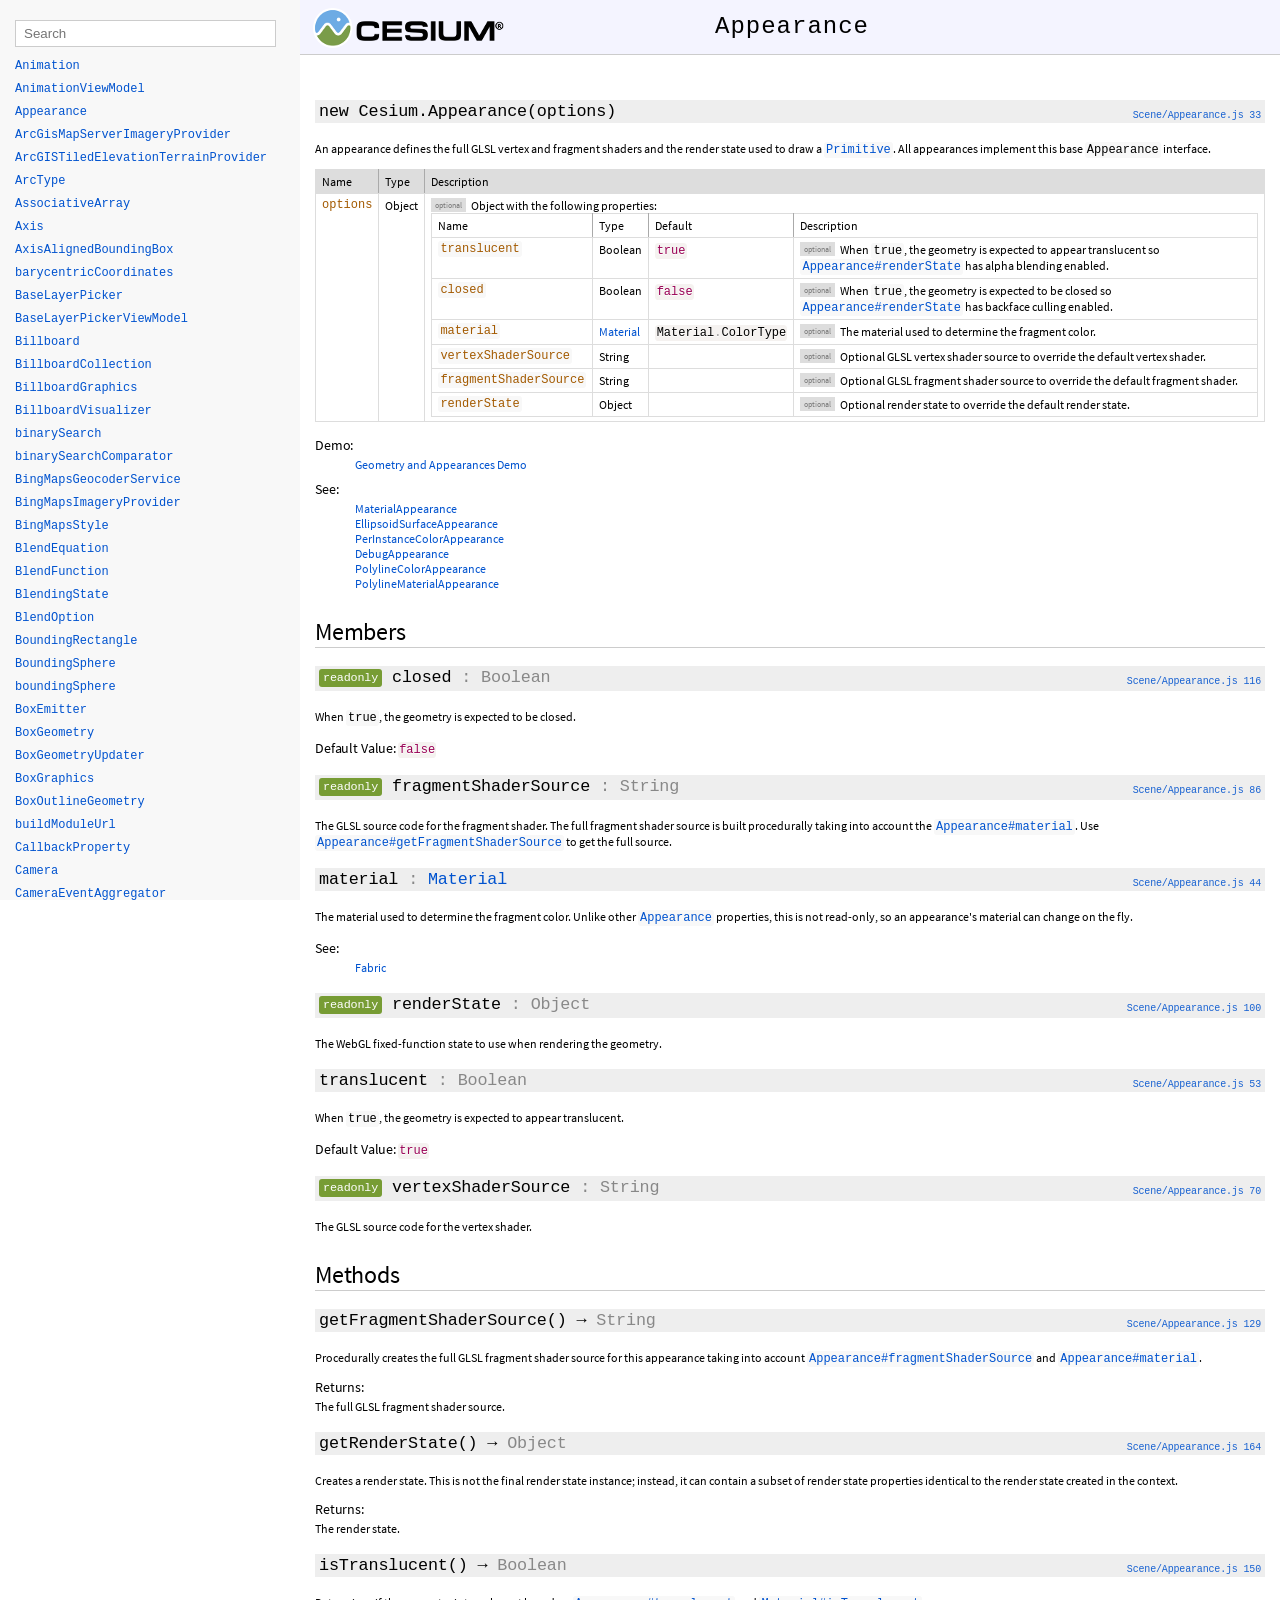
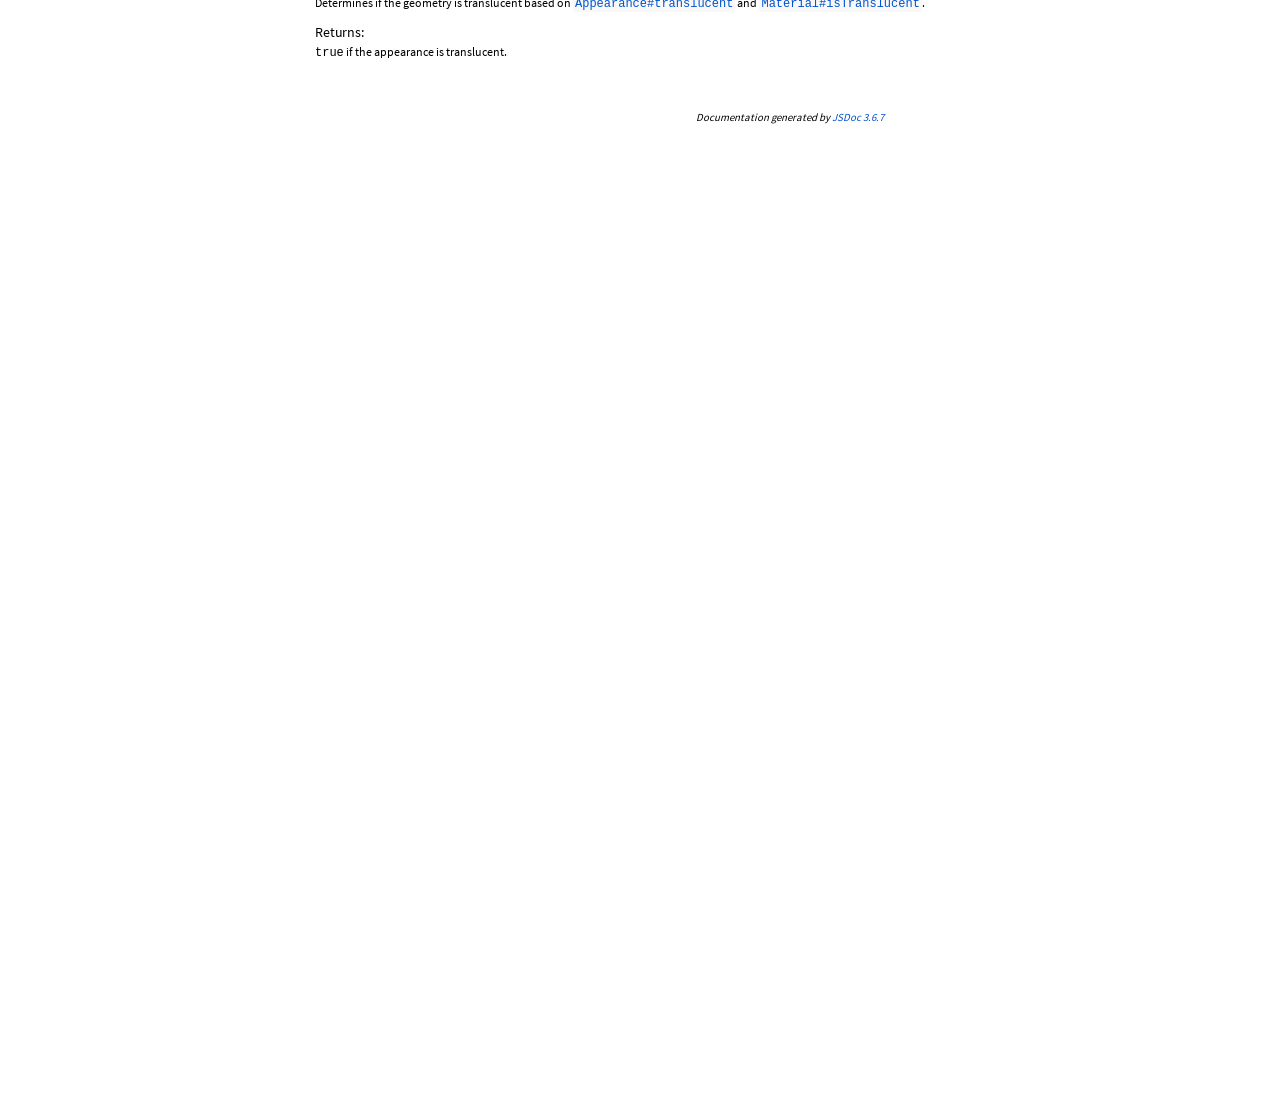
<file: Build/Documentation/Appearance.html>
<!DOCTYPE html>
<html lang="en">
<head>
    <meta charset="utf-8">
    <meta http-equiv="X-UA-Compatible" content="IE=edge">
    <meta name="viewport" content="width=device-width, initial-scale=1">
    <title>Appearance - Cesium Documentation</title>

    <!--[if lt IE 9]>
      <script src="javascript/html5.js"></script>
    <![endif]-->
    <link href="styles/jsdoc-default.css" rel="stylesheet">
    <link href="styles/prism.css" rel="stylesheet">
</head>
<body>

<div id="main">

    <h1 class="page-title">
        <a href="index.html"><img src="Images/CesiumLogo.png" class="cesiumLogo"></a>
        Appearance
        <div class="titleCenterer"></div>
    </h1>

    




<section>

<header>
    
</header>

<article>
    <div class="container-overview">
    

    
        
    <div class="nameContainer">
    <h4 class="name" id="Appearance">
        <a href="#Appearance" class="doc-link"></a>
        new Cesium.Appearance<span class="signature">(<span class="optional">options</span>)</span>
        

<div class="source-link rightLinks">
    <a href="https://github.com/CesiumGS/cesium/blob/1.88/Source/Scene/Appearance.js#L33">Scene/Appearance.js 33</a>
</div>


    </h4>

    </div>

    


<div class="description">
    An appearance defines the full GLSL vertex and fragment shaders and the
render state used to draw a <a href="Primitive.html"><code>Primitive</code></a>.  All appearances implement
this base <code>Appearance</code> interface.
</div>











    

<table class="params">
    <thead>
    <tr>
        
        <th>Name</th>
        

        <th>Type</th>

        

        <th class="last">Description</th>
    </tr>
    </thead>

    <tbody>
    

        <tr>
            
                <td class="name"><code>options</code></td>
            

            <td class="type">
            
                
<span class="param-type">Object</span>


            
            </td>

            

            <td class="description last">
            
                
                        <span class="optional">optional</span>
                
                

                
            
                Object with the following properties:
                

<table class="params">
    <thead>
    <tr>
        
        <th>Name</th>
        

        <th>Type</th>

        
        <th>Default</th>
        

        <th class="last">Description</th>
    </tr>
    </thead>

    <tbody>
    

        <tr>
            
                <td class="name"><code>translucent</code></td>
            

            <td class="type">
            
                
<span class="param-type">Boolean</span>


            
            </td>

            
                <td class="default">
                
                    <code class="language-javascript">true</code>
                
                </td>
            

            <td class="description last">
            
                
                        <span class="optional">optional</span>
                
                

                
            
                When <code>true</code>, the geometry is expected to appear translucent so <a href="Appearance.html#renderState"><code>Appearance#renderState</code></a> has alpha blending enabled.</td>
        </tr>

    

        <tr>
            
                <td class="name"><code>closed</code></td>
            

            <td class="type">
            
                
<span class="param-type">Boolean</span>


            
            </td>

            
                <td class="default">
                
                    <code class="language-javascript">false</code>
                
                </td>
            

            <td class="description last">
            
                
                        <span class="optional">optional</span>
                
                

                
            
                When <code>true</code>, the geometry is expected to be closed so <a href="Appearance.html#renderState"><code>Appearance#renderState</code></a> has backface culling enabled.</td>
        </tr>

    

        <tr>
            
                <td class="name"><code>material</code></td>
            

            <td class="type">
            
                
<span class="param-type"><a href="Material.html">Material</a></span>


            
            </td>

            
                <td class="default">
                
                    <code class="language-javascript">Material.ColorType</code>
                
                </td>
            

            <td class="description last">
            
                
                        <span class="optional">optional</span>
                
                

                
            
                The material used to determine the fragment color.</td>
        </tr>

    

        <tr>
            
                <td class="name"><code>vertexShaderSource</code></td>
            

            <td class="type">
            
                
<span class="param-type">String</span>


            
            </td>

            
                <td class="default">
                
                </td>
            

            <td class="description last">
            
                
                        <span class="optional">optional</span>
                
                

                
            
                Optional GLSL vertex shader source to override the default vertex shader.</td>
        </tr>

    

        <tr>
            
                <td class="name"><code>fragmentShaderSource</code></td>
            

            <td class="type">
            
                
<span class="param-type">String</span>


            
            </td>

            
                <td class="default">
                
                </td>
            

            <td class="description last">
            
                
                        <span class="optional">optional</span>
                
                

                
            
                Optional GLSL fragment shader source to override the default fragment shader.</td>
        </tr>

    

        <tr>
            
                <td class="name"><code>renderState</code></td>
            

            <td class="type">
            
                
<span class="param-type">Object</span>


            
            </td>

            
                <td class="default">
                
                </td>
            

            <td class="description last">
            
                
                        <span class="optional">optional</span>
                
                

                
            
                Optional render state to override the default render state.</td>
        </tr>

    
    </tbody>
</table>
            </td>
        </tr>

    
    </tbody>
</table>















<dl class="details">


    

    

    

    

    

    

    

    

    

    

    
    <h5>Demo:</h5>
    <ul class="see-list">
        <li><a href="https://sandcastle.cesium.com/index.html?src=Geometry%2520and%2520Appearances.html">Geometry and Appearances Demo</a></li>
    </ul>
    

    

    
    <h5>See:</h5>
    <ul class="see-list">
        <li><a href="MaterialAppearance.html">MaterialAppearance</a></li>
    
        <li><a href="EllipsoidSurfaceAppearance.html">EllipsoidSurfaceAppearance</a></li>
    
        <li><a href="PerInstanceColorAppearance.html">PerInstanceColorAppearance</a></li>
    
        <li><a href="DebugAppearance.html">DebugAppearance</a></li>
    
        <li><a href="PolylineColorAppearance.html">PolylineColorAppearance</a></li>
    
        <li><a href="PolylineMaterialAppearance.html">PolylineMaterialAppearance</a></li>
    </ul>
    

    
</dl>


    
    </div>

    

    

    

    

    

    
        <h3 class="subsection-title">Members</h3>

        
            
<div class="nameContainer">
<h4 class="name" id="closed">
    <a href="#closed" class="doc-link"></a>
    <span class="type-signature attribute-readonly">readonly</span> closed<span class="type-signature"> : Boolean</span>
    

<div class="source-link rightLinks">
    <a href="https://github.com/CesiumGS/cesium/blob/1.88/Source/Scene/Appearance.js#L116">Scene/Appearance.js 116</a>
</div>


</h4>

</div>



<div class="description">
    When <code>true</code>, the geometry is expected to be closed.
</div>





<dl class="details">


    

    

    

    

    

    

    

    
    <span class="details-header">Default Value:</span>
    <code class="language-javascript">false</code>
    

    

    

    

    

    

    
</dl>


        
            
<div class="nameContainer">
<h4 class="name" id="fragmentShaderSource">
    <a href="#fragmentShaderSource" class="doc-link"></a>
    <span class="type-signature attribute-readonly">readonly</span> fragmentShaderSource<span class="type-signature"> : String</span>
    

<div class="source-link rightLinks">
    <a href="https://github.com/CesiumGS/cesium/blob/1.88/Source/Scene/Appearance.js#L86">Scene/Appearance.js 86</a>
</div>


</h4>

</div>



<div class="description">
    The GLSL source code for the fragment shader.  The full fragment shader
source is built procedurally taking into account the <a href="Appearance.html#material"><code>Appearance#material</code></a>.
Use <a href="Appearance.html#getFragmentShaderSource"><code>Appearance#getFragmentShaderSource</code></a> to get the full source.
</div>





<dl class="details">


    

    

    

    

    

    

    

    

    

    

    

    

    

    
</dl>


        
            
<div class="nameContainer">
<h4 class="name" id="material">
    <a href="#material" class="doc-link"></a>
    material<span class="type-signature"> : <a href="Material.html">Material</a></span>
    

<div class="source-link rightLinks">
    <a href="https://github.com/CesiumGS/cesium/blob/1.88/Source/Scene/Appearance.js#L44">Scene/Appearance.js 44</a>
</div>


</h4>

</div>



<div class="description">
    The material used to determine the fragment color.  Unlike other <a href="Appearance.html"><code>Appearance</code></a>
properties, this is not read-only, so an appearance's material can change on the fly.
</div>





<dl class="details">


    

    

    

    

    

    

    

    

    

    

    

    

    
    <h5>See:</h5>
    <ul class="see-list">
        <li><a href="https://github.com/CesiumGS/cesium/wiki/Fabric">Fabric</a></li>
    </ul>
    

    
</dl>


        
            
<div class="nameContainer">
<h4 class="name" id="renderState">
    <a href="#renderState" class="doc-link"></a>
    <span class="type-signature attribute-readonly">readonly</span> renderState<span class="type-signature"> : Object</span>
    

<div class="source-link rightLinks">
    <a href="https://github.com/CesiumGS/cesium/blob/1.88/Source/Scene/Appearance.js#L100">Scene/Appearance.js 100</a>
</div>


</h4>

</div>



<div class="description">
    The WebGL fixed-function state to use when rendering the geometry.
</div>





<dl class="details">


    

    

    

    

    

    

    

    

    

    

    

    

    

    
</dl>


        
            
<div class="nameContainer">
<h4 class="name" id="translucent">
    <a href="#translucent" class="doc-link"></a>
    translucent<span class="type-signature"> : Boolean</span>
    

<div class="source-link rightLinks">
    <a href="https://github.com/CesiumGS/cesium/blob/1.88/Source/Scene/Appearance.js#L53">Scene/Appearance.js 53</a>
</div>


</h4>

</div>



<div class="description">
    When <code>true</code>, the geometry is expected to appear translucent.
</div>





<dl class="details">


    

    

    

    

    

    

    

    
    <span class="details-header">Default Value:</span>
    <code class="language-javascript">true</code>
    

    

    

    

    

    

    
</dl>


        
            
<div class="nameContainer">
<h4 class="name" id="vertexShaderSource">
    <a href="#vertexShaderSource" class="doc-link"></a>
    <span class="type-signature attribute-readonly">readonly</span> vertexShaderSource<span class="type-signature"> : String</span>
    

<div class="source-link rightLinks">
    <a href="https://github.com/CesiumGS/cesium/blob/1.88/Source/Scene/Appearance.js#L70">Scene/Appearance.js 70</a>
</div>


</h4>

</div>



<div class="description">
    The GLSL source code for the vertex shader.
</div>





<dl class="details">


    

    

    

    

    

    

    

    

    

    

    

    

    

    
</dl>


        
    

    
        <h3 class="subsection-title">Methods</h3>

        
            
    <div class="nameContainer">
    <h4 class="name" id="getFragmentShaderSource">
        <a href="#getFragmentShaderSource" class="doc-link"></a>
        getFragmentShaderSource<span class="signature">()</span> &rarr; <span class="type-signature returnType">String</span>
        

<div class="source-link rightLinks">
    <a href="https://github.com/CesiumGS/cesium/blob/1.88/Source/Scene/Appearance.js#L129">Scene/Appearance.js 129</a>
</div>


    </h4>

    </div>

    


<div class="description">
    Procedurally creates the full GLSL fragment shader source for this appearance
taking into account <a href="Appearance.html#fragmentShaderSource"><code>Appearance#fragmentShaderSource</code></a> and <a href="Appearance.html#material"><code>Appearance#material</code></a>.
</div>





















<h5>Returns:</h5>

        
<div class="param-desc">
    The full GLSL fragment shader source.
</div>


    




<dl class="details">


    

    

    

    

    

    

    

    

    

    

    

    

    

    
</dl>


        
            
    <div class="nameContainer">
    <h4 class="name" id="getRenderState">
        <a href="#getRenderState" class="doc-link"></a>
        getRenderState<span class="signature">()</span> &rarr; <span class="type-signature returnType">Object</span>
        

<div class="source-link rightLinks">
    <a href="https://github.com/CesiumGS/cesium/blob/1.88/Source/Scene/Appearance.js#L164">Scene/Appearance.js 164</a>
</div>


    </h4>

    </div>

    


<div class="description">
    Creates a render state.  This is not the final render state instance; instead,
it can contain a subset of render state properties identical to the render state
created in the context.
</div>





















<h5>Returns:</h5>

        
<div class="param-desc">
    The render state.
</div>


    




<dl class="details">


    

    

    

    

    

    

    

    

    

    

    

    

    

    
</dl>


        
            
    <div class="nameContainer">
    <h4 class="name" id="isTranslucent">
        <a href="#isTranslucent" class="doc-link"></a>
        isTranslucent<span class="signature">()</span> &rarr; <span class="type-signature returnType">Boolean</span>
        

<div class="source-link rightLinks">
    <a href="https://github.com/CesiumGS/cesium/blob/1.88/Source/Scene/Appearance.js#L150">Scene/Appearance.js 150</a>
</div>


    </h4>

    </div>

    


<div class="description">
    Determines if the geometry is translucent based on <a href="Appearance.html#translucent"><code>Appearance#translucent</code></a> and <a href="Material.html#isTranslucent"><code>Material#isTranslucent</code></a>.
</div>





















<h5>Returns:</h5>

        
<div class="param-desc">
    <code>true</code> if the appearance is translucent.
</div>


    




<dl class="details">


    

    

    

    

    

    

    

    

    

    

    

    

    

    
</dl>


        
    

    

    
</article>

</section>





    <footer>
        Documentation generated by <a href="https://github.com/jsdoc3/jsdoc">JSDoc 3.6.7</a>
    </footer>
</div>

<div class="nav">
    <div class="menu">
        <input type="text" class="classFilter" id="ClassFilter" placeholder="Search">
        <ul id="ClassList"><li data-name="Animation"><a href="Animation.html">Animation</a></li><li data-name="AnimationViewModel"><a href="AnimationViewModel.html">AnimationViewModel</a></li><li data-name="Appearance"><a href="Appearance.html">Appearance</a></li><li data-name="ArcGisMapServerImageryProvider"><a href="ArcGisMapServerImageryProvider.html">ArcGisMapServerImageryProvider</a></li><li data-name="ArcGISTiledElevationTerrainProvider"><a href="ArcGISTiledElevationTerrainProvider.html">ArcGISTiledElevationTerrainProvider</a></li><li data-name="ArcType"><a href="global.html#ArcType">ArcType</a></li><li data-name="AssociativeArray"><a href="AssociativeArray.html">AssociativeArray</a></li><li data-name="Axis"><a href="global.html#Axis">Axis</a></li><li data-name="AxisAlignedBoundingBox"><a href="AxisAlignedBoundingBox.html">AxisAlignedBoundingBox</a></li><li data-name="barycentricCoordinates"><a href="global.html#barycentricCoordinates">barycentricCoordinates</a></li><li data-name="BaseLayerPicker"><a href="BaseLayerPicker.html">BaseLayerPicker</a></li><li data-name="BaseLayerPickerViewModel"><a href="BaseLayerPickerViewModel.html">BaseLayerPickerViewModel</a></li><li data-name="Billboard"><a href="Billboard.html">Billboard</a></li><li data-name="BillboardCollection"><a href="BillboardCollection.html">BillboardCollection</a></li><li data-name="BillboardGraphics"><a href="BillboardGraphics.html">BillboardGraphics</a></li><li data-name="BillboardVisualizer"><a href="BillboardVisualizer.html">BillboardVisualizer</a></li><li data-name="binarySearch"><a href="global.html#binarySearch">binarySearch</a></li><li data-name="binarySearchComparator"><a href="global.html#binarySearchComparator">binarySearchComparator</a></li><li data-name="BingMapsGeocoderService"><a href="BingMapsGeocoderService.html">BingMapsGeocoderService</a></li><li data-name="BingMapsImageryProvider"><a href="BingMapsImageryProvider.html">BingMapsImageryProvider</a></li><li data-name="BingMapsStyle"><a href="global.html#BingMapsStyle">BingMapsStyle</a></li><li data-name="BlendEquation"><a href="global.html#BlendEquation">BlendEquation</a></li><li data-name="BlendFunction"><a href="global.html#BlendFunction">BlendFunction</a></li><li data-name="BlendingState"><a href="BlendingState.html">BlendingState</a></li><li data-name="BlendOption"><a href="global.html#BlendOption">BlendOption</a></li><li data-name="BoundingRectangle"><a href="BoundingRectangle.html">BoundingRectangle</a></li><li data-name="BoundingSphere"><a href="BoundingSphere.html">BoundingSphere</a></li><li data-name="boundingSphere"><a href="global.html#boundingSphere">boundingSphere</a></li><li data-name="BoxEmitter"><a href="BoxEmitter.html">BoxEmitter</a></li><li data-name="BoxGeometry"><a href="BoxGeometry.html">BoxGeometry</a></li><li data-name="BoxGeometryUpdater"><a href="BoxGeometryUpdater.html">BoxGeometryUpdater</a></li><li data-name="BoxGraphics"><a href="BoxGraphics.html">BoxGraphics</a></li><li data-name="BoxOutlineGeometry"><a href="BoxOutlineGeometry.html">BoxOutlineGeometry</a></li><li data-name="buildModuleUrl"><a href="global.html#buildModuleUrl">buildModuleUrl</a></li><li data-name="CallbackProperty"><a href="CallbackProperty.html">CallbackProperty</a></li><li data-name="Camera"><a href="Camera.html">Camera</a></li><li data-name="CameraEventAggregator"><a href="CameraEventAggregator.html">CameraEventAggregator</a></li><li data-name="CameraEventType"><a href="global.html#CameraEventType">CameraEventType</a></li><li data-name="cancelAnimationFrame"><a href="global.html#cancelAnimationFrame">cancelAnimationFrame</a></li><li data-name="Cartesian2"><a href="Cartesian2.html">Cartesian2</a></li><li data-name="Cartesian3"><a href="Cartesian3.html">Cartesian3</a></li><li data-name="Cartesian4"><a href="Cartesian4.html">Cartesian4</a></li><li data-name="Cartographic"><a href="Cartographic.html">Cartographic</a></li><li data-name="CartographicGeocoderService"><a href="CartographicGeocoderService.html">CartographicGeocoderService</a></li><li data-name="CatmullRomSpline"><a href="CatmullRomSpline.html">CatmullRomSpline</a></li><li data-name="Cesium3DTile"><a href="Cesium3DTile.html">Cesium3DTile</a></li><li data-name="Cesium3DTileColorBlendMode"><a href="global.html#Cesium3DTileColorBlendMode">Cesium3DTileColorBlendMode</a></li><li data-name="Cesium3DTileContent"><a href="Cesium3DTileContent.html">Cesium3DTileContent</a></li><li data-name="Cesium3DTileFeature"><a href="Cesium3DTileFeature.html">Cesium3DTileFeature</a></li><li data-name="Cesium3DTilePointFeature"><a href="Cesium3DTilePointFeature.html">Cesium3DTilePointFeature</a></li><li data-name="Cesium3DTileset"><a href="Cesium3DTileset.html">Cesium3DTileset</a></li><li data-name="Cesium3DTilesetGraphics"><a href="Cesium3DTilesetGraphics.html">Cesium3DTilesetGraphics</a></li><li data-name="Cesium3DTilesetVisualizer"><a href="Cesium3DTilesetVisualizer.html">Cesium3DTilesetVisualizer</a></li><li data-name="Cesium3DTilesInspector"><a href="Cesium3DTilesInspector.html">Cesium3DTilesInspector</a></li><li data-name="Cesium3DTilesInspectorViewModel"><a href="Cesium3DTilesInspectorViewModel.html">Cesium3DTilesInspectorViewModel</a></li><li data-name="Cesium3DTileStyle"><a href="Cesium3DTileStyle.html">Cesium3DTileStyle</a></li><li data-name="CesiumInspector"><a href="CesiumInspector.html">CesiumInspector</a></li><li data-name="CesiumInspectorViewModel"><a href="CesiumInspectorViewModel.html">CesiumInspectorViewModel</a></li><li data-name="CesiumTerrainProvider"><a href="CesiumTerrainProvider.html">CesiumTerrainProvider</a></li><li data-name="CesiumWidget"><a href="CesiumWidget.html">CesiumWidget</a></li><li data-name="CheckerboardMaterialProperty"><a href="CheckerboardMaterialProperty.html">CheckerboardMaterialProperty</a></li><li data-name="CircleEmitter"><a href="CircleEmitter.html">CircleEmitter</a></li><li data-name="CircleGeometry"><a href="CircleGeometry.html">CircleGeometry</a></li><li data-name="CircleOutlineGeometry"><a href="CircleOutlineGeometry.html">CircleOutlineGeometry</a></li><li data-name="ClassificationPrimitive"><a href="ClassificationPrimitive.html">ClassificationPrimitive</a></li><li data-name="ClassificationType"><a href="global.html#ClassificationType">ClassificationType</a></li><li data-name="ClippingPlane"><a href="ClippingPlane.html">ClippingPlane</a></li><li data-name="ClippingPlaneCollection"><a href="ClippingPlaneCollection.html">ClippingPlaneCollection</a></li><li data-name="Clock"><a href="Clock.html">Clock</a></li><li data-name="ClockRange"><a href="global.html#ClockRange">ClockRange</a></li><li data-name="ClockStep"><a href="global.html#ClockStep">ClockStep</a></li><li data-name="ClockViewModel"><a href="ClockViewModel.html">ClockViewModel</a></li><li data-name="clone"><a href="global.html#clone">clone</a></li><li data-name="CloudCollection"><a href="CloudCollection.html">CloudCollection</a></li><li data-name="CloudType"><a href="global.html#CloudType">CloudType</a></li><li data-name="Color"><a href="Color.html">Color</a></li><li data-name="ColorBlendMode"><a href="global.html#ColorBlendMode">ColorBlendMode</a></li><li data-name="ColorGeometryInstanceAttribute"><a href="ColorGeometryInstanceAttribute.html">ColorGeometryInstanceAttribute</a></li><li data-name="ColorMaterialProperty"><a href="ColorMaterialProperty.html">ColorMaterialProperty</a></li><li data-name="combine"><a href="global.html#combine">combine</a></li><li data-name="Command"><a href="Command.html">Command</a></li><li data-name="ComponentDatatype"><a href="global.html#ComponentDatatype">ComponentDatatype</a></li><li data-name="CompositeEntityCollection"><a href="CompositeEntityCollection.html">CompositeEntityCollection</a></li><li data-name="CompositeMaterialProperty"><a href="CompositeMaterialProperty.html">CompositeMaterialProperty</a></li><li data-name="CompositePositionProperty"><a href="CompositePositionProperty.html">CompositePositionProperty</a></li><li data-name="CompositeProperty"><a href="CompositeProperty.html">CompositeProperty</a></li><li data-name="CompressedTextureBuffer"><a href="CompressedTextureBuffer.html">CompressedTextureBuffer</a></li><li data-name="ConditionsExpression"><a href="ConditionsExpression.html">ConditionsExpression</a></li><li data-name="ConeEmitter"><a href="ConeEmitter.html">ConeEmitter</a></li><li data-name="ConstantPositionProperty"><a href="ConstantPositionProperty.html">ConstantPositionProperty</a></li><li data-name="ConstantProperty"><a href="ConstantProperty.html">ConstantProperty</a></li><li data-name="CoplanarPolygonGeometry"><a href="CoplanarPolygonGeometry.html">CoplanarPolygonGeometry</a></li><li data-name="CoplanarPolygonOutlineGeometry"><a href="CoplanarPolygonOutlineGeometry.html">CoplanarPolygonOutlineGeometry</a></li><li data-name="CornerType"><a href="global.html#CornerType">CornerType</a></li><li data-name="CorridorGeometry"><a href="CorridorGeometry.html">CorridorGeometry</a></li><li data-name="CorridorGeometryUpdater"><a href="CorridorGeometryUpdater.html">CorridorGeometryUpdater</a></li><li data-name="CorridorGraphics"><a href="CorridorGraphics.html">CorridorGraphics</a></li><li data-name="CorridorOutlineGeometry"><a href="CorridorOutlineGeometry.html">CorridorOutlineGeometry</a></li><li data-name="createCommand"><a href="global.html#createCommand">createCommand</a></li><li data-name="createElevationBandMaterial"><a href="global.html#createElevationBandMaterial">createElevationBandMaterial</a></li><li data-name="createElevationBandMaterialBand"><a href="global.html#createElevationBandMaterialBand">createElevationBandMaterialBand</a></li><li data-name="createElevationBandMaterialEntry"><a href="global.html#createElevationBandMaterialEntry">createElevationBandMaterialEntry</a></li><li data-name="createGuid"><a href="global.html#createGuid">createGuid</a></li><li data-name="createOsmBuildings"><a href="global.html#createOsmBuildings">createOsmBuildings</a></li><li data-name="createTangentSpaceDebugPrimitive"><a href="global.html#createTangentSpaceDebugPrimitive">createTangentSpaceDebugPrimitive</a></li><li data-name="createWorldImagery"><a href="global.html#createWorldImagery">createWorldImagery</a></li><li data-name="createWorldTerrain"><a href="global.html#createWorldTerrain">createWorldTerrain</a></li><li data-name="Credit"><a href="Credit.html">Credit</a></li><li data-name="CreditDisplay"><a href="CreditDisplay.html">CreditDisplay</a></li><li data-name="CubicRealPolynomial"><a href="CubicRealPolynomial.html">CubicRealPolynomial</a></li><li data-name="CullFace"><a href="global.html#CullFace">CullFace</a></li><li data-name="CullingVolume"><a href="CullingVolume.html">CullingVolume</a></li><li data-name="CumulusCloud"><a href="CumulusCloud.html">CumulusCloud</a></li><li data-name="CustomDataSource"><a href="CustomDataSource.html">CustomDataSource</a></li><li data-name="CustomHeightmapTerrainProvider"><a href="CustomHeightmapTerrainProvider.html">CustomHeightmapTerrainProvider</a></li><li data-name="CustomShader"><a href="CustomShader.html">CustomShader</a></li><li data-name="CustomShaderMode"><a href="global.html#CustomShaderMode">CustomShaderMode</a></li><li data-name="CylinderGeometry"><a href="CylinderGeometry.html">CylinderGeometry</a></li><li data-name="CylinderGeometryUpdater"><a href="CylinderGeometryUpdater.html">CylinderGeometryUpdater</a></li><li data-name="CylinderGraphics"><a href="CylinderGraphics.html">CylinderGraphics</a></li><li data-name="CylinderOutlineGeometry"><a href="CylinderOutlineGeometry.html">CylinderOutlineGeometry</a></li><li data-name="CzmlDataSource"><a href="CzmlDataSource.html">CzmlDataSource</a></li><li data-name="DataSource"><a href="DataSource.html">DataSource</a></li><li data-name="DataSourceClock"><a href="DataSourceClock.html">DataSourceClock</a></li><li data-name="DataSourceCollection"><a href="DataSourceCollection.html">DataSourceCollection</a></li><li data-name="DataSourceDisplay"><a href="DataSourceDisplay.html">DataSourceDisplay</a></li><li data-name="DebugAppearance"><a href="DebugAppearance.html">DebugAppearance</a></li><li data-name="DebugCameraPrimitive"><a href="DebugCameraPrimitive.html">DebugCameraPrimitive</a></li><li data-name="DebugModelMatrixPrimitive"><a href="DebugModelMatrixPrimitive.html">DebugModelMatrixPrimitive</a></li><li data-name="DefaultProxy"><a href="DefaultProxy.html">DefaultProxy</a></li><li data-name="defaultValue"><a href="global.html#defaultValue">defaultValue</a></li><li data-name="defined"><a href="global.html#defined">defined</a></li><li data-name="DepthFunction"><a href="global.html#DepthFunction">DepthFunction</a></li><li data-name="destroyObject"><a href="global.html#destroyObject">destroyObject</a></li><li data-name="DeveloperError"><a href="DeveloperError.html">DeveloperError</a></li><li data-name="DirectionalLight"><a href="DirectionalLight.html">DirectionalLight</a></li><li data-name="DiscardEmptyTileImagePolicy"><a href="DiscardEmptyTileImagePolicy.html">DiscardEmptyTileImagePolicy</a></li><li data-name="DiscardMissingTileImagePolicy"><a href="DiscardMissingTileImagePolicy.html">DiscardMissingTileImagePolicy</a></li><li data-name="DistanceDisplayCondition"><a href="DistanceDisplayCondition.html">DistanceDisplayCondition</a></li><li data-name="DistanceDisplayConditionGeometryInstanceAttribute"><a href="DistanceDisplayConditionGeometryInstanceAttribute.html">DistanceDisplayConditionGeometryInstanceAttribute</a></li><li data-name="EasingFunction"><a href="EasingFunction.html">EasingFunction</a></li><li data-name="EllipseGeometry"><a href="EllipseGeometry.html">EllipseGeometry</a></li><li data-name="EllipseGeometryUpdater"><a href="EllipseGeometryUpdater.html">EllipseGeometryUpdater</a></li><li data-name="EllipseGraphics"><a href="EllipseGraphics.html">EllipseGraphics</a></li><li data-name="EllipseOutlineGeometry"><a href="EllipseOutlineGeometry.html">EllipseOutlineGeometry</a></li><li data-name="Ellipsoid"><a href="Ellipsoid.html">Ellipsoid</a></li><li data-name="EllipsoidGeodesic"><a href="EllipsoidGeodesic.html">EllipsoidGeodesic</a></li><li data-name="EllipsoidGeometry"><a href="EllipsoidGeometry.html">EllipsoidGeometry</a></li><li data-name="EllipsoidGeometryUpdater"><a href="EllipsoidGeometryUpdater.html">EllipsoidGeometryUpdater</a></li><li data-name="EllipsoidGraphics"><a href="EllipsoidGraphics.html">EllipsoidGraphics</a></li><li data-name="EllipsoidOutlineGeometry"><a href="EllipsoidOutlineGeometry.html">EllipsoidOutlineGeometry</a></li><li data-name="EllipsoidRhumbLine"><a href="EllipsoidRhumbLine.html">EllipsoidRhumbLine</a></li><li data-name="EllipsoidSurfaceAppearance"><a href="EllipsoidSurfaceAppearance.html">EllipsoidSurfaceAppearance</a></li><li data-name="EllipsoidTangentPlane"><a href="EllipsoidTangentPlane.html">EllipsoidTangentPlane</a></li><li data-name="EllipsoidTerrainProvider"><a href="EllipsoidTerrainProvider.html">EllipsoidTerrainProvider</a></li><li data-name="Entity"><a href="Entity.html">Entity</a></li><li data-name="EntityCluster"><a href="EntityCluster.html">EntityCluster</a></li><li data-name="EntityCollection"><a href="EntityCollection.html">EntityCollection</a></li><li data-name="EntityView"><a href="EntityView.html">EntityView</a></li><li data-name="Event"><a href="Event.html">Event</a></li><li data-name="EventHelper"><a href="EventHelper.html">EventHelper</a></li><li data-name="ExperimentalFeatures"><a href="global.html#ExperimentalFeatures">ExperimentalFeatures</a></li><li data-name="exportKml"><a href="global.html#exportKml">exportKml</a></li><li data-name="exportKmlModelCallback"><a href="global.html#exportKmlModelCallback">exportKmlModelCallback</a></li><li data-name="exportKmlResultKml"><a href="global.html#exportKmlResultKml">exportKmlResultKml</a></li><li data-name="exportKmlResultKmz"><a href="global.html#exportKmlResultKmz">exportKmlResultKmz</a></li><li data-name="Expression"><a href="Expression.html">Expression</a></li><li data-name="ExtrapolationType"><a href="global.html#ExtrapolationType">ExtrapolationType</a></li><li data-name="FeatureDetection"><a href="FeatureDetection.html">FeatureDetection</a></li><li data-name="Fog"><a href="Fog.html">Fog</a></li><li data-name="formatError"><a href="global.html#formatError">formatError</a></li><li data-name="fragmentShaderText"><a href="global.html#fragmentShaderText">fragmentShaderText</a></li><li data-name="FrameRateMonitor"><a href="FrameRateMonitor.html">FrameRateMonitor</a></li><li data-name="FrustumGeometry"><a href="FrustumGeometry.html">FrustumGeometry</a></li><li data-name="FrustumOutlineGeometry"><a href="FrustumOutlineGeometry.html">FrustumOutlineGeometry</a></li><li data-name="Fullscreen"><a href="Fullscreen.html">Fullscreen</a></li><li data-name="FullscreenButton"><a href="FullscreenButton.html">FullscreenButton</a></li><li data-name="FullscreenButtonViewModel"><a href="FullscreenButtonViewModel.html">FullscreenButtonViewModel</a></li><li data-name="Geocoder"><a href="Geocoder.html">Geocoder</a></li><li data-name="GeocoderService"><a href="GeocoderService.html">GeocoderService</a></li><li data-name="GeocoderViewModel"><a href="GeocoderViewModel.html">GeocoderViewModel</a></li><li data-name="GeocodeType"><a href="global.html#GeocodeType">GeocodeType</a></li><li data-name="GeographicProjection"><a href="GeographicProjection.html">GeographicProjection</a></li><li data-name="GeographicTilingScheme"><a href="GeographicTilingScheme.html">GeographicTilingScheme</a></li><li data-name="GeoJsonDataSource"><a href="GeoJsonDataSource.html">GeoJsonDataSource</a></li><li data-name="Geometry"><a href="Geometry.html">Geometry</a></li><li data-name="GeometryAttribute"><a href="GeometryAttribute.html">GeometryAttribute</a></li><li data-name="GeometryAttributes"><a href="GeometryAttributes.html">GeometryAttributes</a></li><li data-name="GeometryFactory"><a href="GeometryFactory.html">GeometryFactory</a></li><li data-name="GeometryInstance"><a href="GeometryInstance.html">GeometryInstance</a></li><li data-name="GeometryInstanceAttribute"><a href="GeometryInstanceAttribute.html">GeometryInstanceAttribute</a></li><li data-name="GeometryPipeline"><a href="GeometryPipeline.html">GeometryPipeline</a></li><li data-name="GeometryUpdater"><a href="GeometryUpdater.html">GeometryUpdater</a></li><li data-name="GeometryVisualizer"><a href="GeometryVisualizer.html">GeometryVisualizer</a></li><li data-name="getAbsoluteUri"><a href="global.html#getAbsoluteUri">getAbsoluteUri</a></li><li data-name="getBaseUri"><a href="global.html#getBaseUri">getBaseUri</a></li><li data-name="getExtensionFromUri"><a href="global.html#getExtensionFromUri">getExtensionFromUri</a></li><li data-name="GetFeatureInfoFormat"><a href="GetFeatureInfoFormat.html">GetFeatureInfoFormat</a></li><li data-name="getFilenameFromUri"><a href="global.html#getFilenameFromUri">getFilenameFromUri</a></li><li data-name="getImagePixels"><a href="global.html#getImagePixels">getImagePixels</a></li><li data-name="getTimestamp"><a href="global.html#getTimestamp">getTimestamp</a></li><li data-name="Globe"><a href="Globe.html">Globe</a></li><li data-name="GlobeTranslucency"><a href="GlobeTranslucency.html">GlobeTranslucency</a></li><li data-name="GoogleEarthEnterpriseImageryProvider"><a href="GoogleEarthEnterpriseImageryProvider.html">GoogleEarthEnterpriseImageryProvider</a></li><li data-name="GoogleEarthEnterpriseMapsProvider"><a href="GoogleEarthEnterpriseMapsProvider.html">GoogleEarthEnterpriseMapsProvider</a></li><li data-name="GoogleEarthEnterpriseMetadata"><a href="GoogleEarthEnterpriseMetadata.html">GoogleEarthEnterpriseMetadata</a></li><li data-name="GoogleEarthEnterpriseTerrainData"><a href="GoogleEarthEnterpriseTerrainData.html">GoogleEarthEnterpriseTerrainData</a></li><li data-name="GoogleEarthEnterpriseTerrainProvider"><a href="GoogleEarthEnterpriseTerrainProvider.html">GoogleEarthEnterpriseTerrainProvider</a></li><li data-name="GregorianDate"><a href="GregorianDate.html">GregorianDate</a></li><li data-name="GridImageryProvider"><a href="GridImageryProvider.html">GridImageryProvider</a></li><li data-name="GridMaterialProperty"><a href="GridMaterialProperty.html">GridMaterialProperty</a></li><li data-name="GroundGeometryUpdater"><a href="GroundGeometryUpdater.html">GroundGeometryUpdater</a></li><li data-name="GroundPolylineGeometry"><a href="GroundPolylineGeometry.html">GroundPolylineGeometry</a></li><li data-name="GroundPolylinePrimitive"><a href="GroundPolylinePrimitive.html">GroundPolylinePrimitive</a></li><li data-name="GroundPrimitive"><a href="GroundPrimitive.html">GroundPrimitive</a></li><li data-name="HeadingPitchRange"><a href="HeadingPitchRange.html">HeadingPitchRange</a></li><li data-name="HeadingPitchRoll"><a href="HeadingPitchRoll.html">HeadingPitchRoll</a></li><li data-name="HeightmapEncoding"><a href="global.html#HeightmapEncoding">HeightmapEncoding</a></li><li data-name="HeightmapTerrainData"><a href="HeightmapTerrainData.html">HeightmapTerrainData</a></li><li data-name="HeightReference"><a href="global.html#HeightReference">HeightReference</a></li><li data-name="HermitePolynomialApproximation"><a href="HermitePolynomialApproximation.html">HermitePolynomialApproximation</a></li><li data-name="HermiteSpline"><a href="HermiteSpline.html">HermiteSpline</a></li><li data-name="HilbertOrder"><a href="HilbertOrder.html">HilbertOrder</a></li><li data-name="HomeButton"><a href="HomeButton.html">HomeButton</a></li><li data-name="HomeButtonViewModel"><a href="HomeButtonViewModel.html">HomeButtonViewModel</a></li><li data-name="HorizontalOrigin"><a href="global.html#HorizontalOrigin">HorizontalOrigin</a></li><li data-name="ImageMaterialProperty"><a href="ImageMaterialProperty.html">ImageMaterialProperty</a></li><li data-name="ImageryLayer"><a href="ImageryLayer.html">ImageryLayer</a></li><li data-name="ImageryLayerCollection"><a href="ImageryLayerCollection.html">ImageryLayerCollection</a></li><li data-name="ImageryLayerFeatureInfo"><a href="ImageryLayerFeatureInfo.html">ImageryLayerFeatureInfo</a></li><li data-name="ImageryProvider"><a href="ImageryProvider.html">ImageryProvider</a></li><li data-name="ImagerySplitDirection"><a href="global.html#ImagerySplitDirection">ImagerySplitDirection</a></li><li data-name="IndexDatatype"><a href="global.html#IndexDatatype">IndexDatatype</a></li><li data-name="InfoBox"><a href="InfoBox.html">InfoBox</a></li><li data-name="InfoBoxViewModel"><a href="InfoBoxViewModel.html">InfoBoxViewModel</a></li><li data-name="Intersect"><a href="global.html#Intersect">Intersect</a></li><li data-name="Intersections2D"><a href="Intersections2D.html">Intersections2D</a></li><li data-name="IntersectionTests"><a href="IntersectionTests.html">IntersectionTests</a></li><li data-name="Interval"><a href="Interval.html">Interval</a></li><li data-name="Ion"><a href="Ion.html">Ion</a></li><li data-name="IonGeocoderService"><a href="IonGeocoderService.html">IonGeocoderService</a></li><li data-name="IonImageryProvider"><a href="IonImageryProvider.html">IonImageryProvider</a></li><li data-name="IonResource"><a href="IonResource.html">IonResource</a></li><li data-name="IonWorldImageryStyle"><a href="global.html#IonWorldImageryStyle">IonWorldImageryStyle</a></li><li data-name="isLeapYear"><a href="global.html#isLeapYear">isLeapYear</a></li><li data-name="Iso8601"><a href="Iso8601.html">Iso8601</a></li><li data-name="isTranslucent"><a href="global.html#isTranslucent">isTranslucent</a></li><li data-name="JulianDate"><a href="JulianDate.html">JulianDate</a></li><li data-name="KeyboardEventModifier"><a href="global.html#KeyboardEventModifier">KeyboardEventModifier</a></li><li data-name="KmlCamera"><a href="KmlCamera.html">KmlCamera</a></li><li data-name="KmlDataSource"><a href="KmlDataSource.html">KmlDataSource</a></li><li data-name="KmlFeatureData"><a href="KmlFeatureData.html">KmlFeatureData</a></li><li data-name="KmlLookAt"><a href="KmlLookAt.html">KmlLookAt</a></li><li data-name="KmlTour"><a href="KmlTour.html">KmlTour</a></li><li data-name="KmlTourFlyTo"><a href="KmlTourFlyTo.html">KmlTourFlyTo</a></li><li data-name="KmlTourWait"><a href="KmlTourWait.html">KmlTourWait</a></li><li data-name="Label"><a href="Label.html">Label</a></li><li data-name="LabelCollection"><a href="LabelCollection.html">LabelCollection</a></li><li data-name="LabelGraphics"><a href="LabelGraphics.html">LabelGraphics</a></li><li data-name="LabelStyle"><a href="global.html#LabelStyle">LabelStyle</a></li><li data-name="LabelVisualizer"><a href="LabelVisualizer.html">LabelVisualizer</a></li><li data-name="LagrangePolynomialApproximation"><a href="LagrangePolynomialApproximation.html">LagrangePolynomialApproximation</a></li><li data-name="LeapSecond"><a href="LeapSecond.html">LeapSecond</a></li><li data-name="Light"><a href="Light.html">Light</a></li><li data-name="lightingModel"><a href="global.html#lightingModel">lightingModel</a></li><li data-name="LightingModel"><a href="global.html#LightingModel">LightingModel</a></li><li data-name="LinearApproximation"><a href="LinearApproximation.html">LinearApproximation</a></li><li data-name="LinearSpline"><a href="LinearSpline.html">LinearSpline</a></li><li data-name="MapboxImageryProvider"><a href="MapboxImageryProvider.html">MapboxImageryProvider</a></li><li data-name="MapboxStyleImageryProvider"><a href="MapboxStyleImageryProvider.html">MapboxStyleImageryProvider</a></li><li data-name="MapMode2D"><a href="global.html#MapMode2D">MapMode2D</a></li><li data-name="MapProjection"><a href="MapProjection.html">MapProjection</a></li><li data-name="Material"><a href="Material.html">Material</a></li><li data-name="MaterialAppearance"><a href="MaterialAppearance.html">MaterialAppearance</a></li><li data-name="MaterialSupport"><a href="MaterialAppearance.MaterialSupport.html">MaterialSupport</a></li><li data-name="MaterialProperty"><a href="MaterialProperty.html">MaterialProperty</a></li><li data-name="Math"><a href="Math.html">Math</a></li><li data-name="Matrix2"><a href="Matrix2.html">Matrix2</a></li><li data-name="Matrix3"><a href="Matrix3.html">Matrix3</a></li><li data-name="Matrix4"><a href="Matrix4.html">Matrix4</a></li><li data-name="mergeSort"><a href="global.html#mergeSort">mergeSort</a></li><li data-name="mergeSortComparator"><a href="global.html#mergeSortComparator">mergeSortComparator</a></li><li data-name="mode"><a href="global.html#mode">mode</a></li><li data-name="Model"><a href="Model.html">Model</a></li><li data-name="ModelAnimation"><a href="ModelAnimation.html">ModelAnimation</a></li><li data-name="ModelAnimationCollection"><a href="ModelAnimationCollection.html">ModelAnimationCollection</a></li><li data-name="ModelAnimationLoop"><a href="global.html#ModelAnimationLoop">ModelAnimationLoop</a></li><li data-name="ModelExperimental"><a href="ModelExperimental.html">ModelExperimental</a></li><li data-name="ModelFeature"><a href="ModelFeature.html">ModelFeature</a></li><li data-name="ModelGraphics"><a href="ModelGraphics.html">ModelGraphics</a></li><li data-name="ModelMaterial"><a href="ModelMaterial.html">ModelMaterial</a></li><li data-name="modelMatrix"><a href="global.html#modelMatrix">modelMatrix</a></li><li data-name="ModelMesh"><a href="ModelMesh.html">ModelMesh</a></li><li data-name="ModelNode"><a href="ModelNode.html">ModelNode</a></li><li data-name="ModelVisualizer"><a href="ModelVisualizer.html">ModelVisualizer</a></li><li data-name="Moon"><a href="Moon.html">Moon</a></li><li data-name="NavigationHelpButton"><a href="NavigationHelpButton.html">NavigationHelpButton</a></li><li data-name="NavigationHelpButtonViewModel"><a href="NavigationHelpButtonViewModel.html">NavigationHelpButtonViewModel</a></li><li data-name="NearFarScalar"><a href="NearFarScalar.html">NearFarScalar</a></li><li data-name="NeverTileDiscardPolicy"><a href="NeverTileDiscardPolicy.html">NeverTileDiscardPolicy</a></li><li data-name="NodeTransformationProperty"><a href="NodeTransformationProperty.html">NodeTransformationProperty</a></li><li data-name="objectToQuery"><a href="global.html#objectToQuery">objectToQuery</a></li><li data-name="Occluder"><a href="Occluder.html">Occluder</a></li><li data-name="OpenCageGeocoderService"><a href="OpenCageGeocoderService.html">OpenCageGeocoderService</a></li><li data-name="OpenStreetMapImageryProvider"><a href="OpenStreetMapImageryProvider.html">OpenStreetMapImageryProvider</a></li><li data-name="OrientedBoundingBox"><a href="OrientedBoundingBox.html">OrientedBoundingBox</a></li><li data-name="OrthographicFrustum"><a href="OrthographicFrustum.html">OrthographicFrustum</a></li><li data-name="OrthographicOffCenterFrustum"><a href="OrthographicOffCenterFrustum.html">OrthographicOffCenterFrustum</a></li><li data-name="PackableForInterpolation"><a href="PackableForInterpolation.html">PackableForInterpolation</a></li><li data-name="Particle"><a href="Particle.html">Particle</a></li><li data-name="ParticleBurst"><a href="ParticleBurst.html">ParticleBurst</a></li><li data-name="ParticleEmitter"><a href="ParticleEmitter.html">ParticleEmitter</a></li><li data-name="ParticleSystem"><a href="ParticleSystem.html">ParticleSystem</a></li><li data-name="PathGraphics"><a href="PathGraphics.html">PathGraphics</a></li><li data-name="PathVisualizer"><a href="PathVisualizer.html">PathVisualizer</a></li><li data-name="PeliasGeocoderService"><a href="PeliasGeocoderService.html">PeliasGeocoderService</a></li><li data-name="PerformanceWatchdog"><a href="PerformanceWatchdog.html">PerformanceWatchdog</a></li><li data-name="PerformanceWatchdogViewModel"><a href="PerformanceWatchdogViewModel.html">PerformanceWatchdogViewModel</a></li><li data-name="PerInstanceColorAppearance"><a href="PerInstanceColorAppearance.html">PerInstanceColorAppearance</a></li><li data-name="PerspectiveFrustum"><a href="PerspectiveFrustum.html">PerspectiveFrustum</a></li><li data-name="PerspectiveOffCenterFrustum"><a href="PerspectiveOffCenterFrustum.html">PerspectiveOffCenterFrustum</a></li><li data-name="PinBuilder"><a href="PinBuilder.html">PinBuilder</a></li><li data-name="PixelDatatype"><a href="global.html#PixelDatatype">PixelDatatype</a></li><li data-name="PixelFormat"><a href="global.html#PixelFormat">PixelFormat</a></li><li data-name="Plane"><a href="Plane.html">Plane</a></li><li data-name="PlaneGeometry"><a href="PlaneGeometry.html">PlaneGeometry</a></li><li data-name="PlaneGeometryUpdater"><a href="PlaneGeometryUpdater.html">PlaneGeometryUpdater</a></li><li data-name="PlaneGraphics"><a href="PlaneGraphics.html">PlaneGraphics</a></li><li data-name="PlaneOutlineGeometry"><a href="PlaneOutlineGeometry.html">PlaneOutlineGeometry</a></li><li data-name="PointCloudShading"><a href="PointCloudShading.html">PointCloudShading</a></li><li data-name="PointGraphics"><a href="PointGraphics.html">PointGraphics</a></li><li data-name="pointInsideTriangle"><a href="global.html#pointInsideTriangle">pointInsideTriangle</a></li><li data-name="PointPrimitive"><a href="PointPrimitive.html">PointPrimitive</a></li><li data-name="PointPrimitiveCollection"><a href="PointPrimitiveCollection.html">PointPrimitiveCollection</a></li><li data-name="PointVisualizer"><a href="PointVisualizer.html">PointVisualizer</a></li><li data-name="PolygonGeometry"><a href="PolygonGeometry.html">PolygonGeometry</a></li><li data-name="PolygonGeometryUpdater"><a href="PolygonGeometryUpdater.html">PolygonGeometryUpdater</a></li><li data-name="PolygonGraphics"><a href="PolygonGraphics.html">PolygonGraphics</a></li><li data-name="PolygonHierarchy"><a href="PolygonHierarchy.html">PolygonHierarchy</a></li><li data-name="PolygonOutlineGeometry"><a href="PolygonOutlineGeometry.html">PolygonOutlineGeometry</a></li><li data-name="Polyline"><a href="Polyline.html">Polyline</a></li><li data-name="PolylineArrowMaterialProperty"><a href="PolylineArrowMaterialProperty.html">PolylineArrowMaterialProperty</a></li><li data-name="PolylineCollection"><a href="PolylineCollection.html">PolylineCollection</a></li><li data-name="PolylineColorAppearance"><a href="PolylineColorAppearance.html">PolylineColorAppearance</a></li><li data-name="PolylineDashMaterialProperty"><a href="PolylineDashMaterialProperty.html">PolylineDashMaterialProperty</a></li><li data-name="PolylineGeometry"><a href="PolylineGeometry.html">PolylineGeometry</a></li><li data-name="PolylineGeometryUpdater"><a href="PolylineGeometryUpdater.html">PolylineGeometryUpdater</a></li><li data-name="PolylineGlowMaterialProperty"><a href="PolylineGlowMaterialProperty.html">PolylineGlowMaterialProperty</a></li><li data-name="PolylineGraphics"><a href="PolylineGraphics.html">PolylineGraphics</a></li><li data-name="PolylineMaterialAppearance"><a href="PolylineMaterialAppearance.html">PolylineMaterialAppearance</a></li><li data-name="PolylineOutlineMaterialProperty"><a href="PolylineOutlineMaterialProperty.html">PolylineOutlineMaterialProperty</a></li><li data-name="PolylineVisualizer"><a href="PolylineVisualizer.html">PolylineVisualizer</a></li><li data-name="PolylineVolumeGeometry"><a href="PolylineVolumeGeometry.html">PolylineVolumeGeometry</a></li><li data-name="PolylineVolumeGeometryUpdater"><a href="PolylineVolumeGeometryUpdater.html">PolylineVolumeGeometryUpdater</a></li><li data-name="PolylineVolumeGraphics"><a href="PolylineVolumeGraphics.html">PolylineVolumeGraphics</a></li><li data-name="PolylineVolumeOutlineGeometry"><a href="PolylineVolumeOutlineGeometry.html">PolylineVolumeOutlineGeometry</a></li><li data-name="PositionProperty"><a href="PositionProperty.html">PositionProperty</a></li><li data-name="PositionPropertyArray"><a href="PositionPropertyArray.html">PositionPropertyArray</a></li><li data-name="PostProcessStage"><a href="PostProcessStage.html">PostProcessStage</a></li><li data-name="PostProcessStageCollection"><a href="PostProcessStageCollection.html">PostProcessStageCollection</a></li><li data-name="PostProcessStageComposite"><a href="PostProcessStageComposite.html">PostProcessStageComposite</a></li><li data-name="PostProcessStageLibrary"><a href="PostProcessStageLibrary.html">PostProcessStageLibrary</a></li><li data-name="PostProcessStageSampleMode"><a href="global.html#PostProcessStageSampleMode">PostProcessStageSampleMode</a></li><li data-name="Primitive"><a href="Primitive.html">Primitive</a></li><li data-name="PrimitiveCollection"><a href="PrimitiveCollection.html">PrimitiveCollection</a></li><li data-name="PrimitiveType"><a href="global.html#PrimitiveType">PrimitiveType</a></li><li data-name="ProjectionPicker"><a href="ProjectionPicker.html">ProjectionPicker</a></li><li data-name="ProjectionPickerViewModel"><a href="ProjectionPickerViewModel.html">ProjectionPickerViewModel</a></li><li data-name="Property"><a href="Property.html">Property</a></li><li data-name="PropertyArray"><a href="PropertyArray.html">PropertyArray</a></li><li data-name="PropertyBag"><a href="PropertyBag.html">PropertyBag</a></li><li data-name="ProviderViewModel"><a href="ProviderViewModel.html">ProviderViewModel</a></li><li data-name="Proxy"><a href="Proxy.html">Proxy</a></li><li data-name="QuadraticRealPolynomial"><a href="QuadraticRealPolynomial.html">QuadraticRealPolynomial</a></li><li data-name="QuantizedMeshTerrainData"><a href="QuantizedMeshTerrainData.html">QuantizedMeshTerrainData</a></li><li data-name="QuarticRealPolynomial"><a href="QuarticRealPolynomial.html">QuarticRealPolynomial</a></li><li data-name="Quaternion"><a href="Quaternion.html">Quaternion</a></li><li data-name="QuaternionSpline"><a href="QuaternionSpline.html">QuaternionSpline</a></li><li data-name="queryToObject"><a href="global.html#queryToObject">queryToObject</a></li><li data-name="Queue"><a href="Queue.html">Queue</a></li><li data-name="Ray"><a href="Ray.html">Ray</a></li><li data-name="Rectangle"><a href="Rectangle.html">Rectangle</a></li><li data-name="RectangleGeometry"><a href="RectangleGeometry.html">RectangleGeometry</a></li><li data-name="RectangleGeometryUpdater"><a href="RectangleGeometryUpdater.html">RectangleGeometryUpdater</a></li><li data-name="RectangleGraphics"><a href="RectangleGraphics.html">RectangleGraphics</a></li><li data-name="RectangleOutlineGeometry"><a href="RectangleOutlineGeometry.html">RectangleOutlineGeometry</a></li><li data-name="ReferenceFrame"><a href="global.html#ReferenceFrame">ReferenceFrame</a></li><li data-name="ReferenceProperty"><a href="ReferenceProperty.html">ReferenceProperty</a></li><li data-name="Request"><a href="Request.html">Request</a></li><li data-name="requestAnimationFrame"><a href="global.html#requestAnimationFrame">requestAnimationFrame</a></li><li data-name="requestAnimationFrameCallback"><a href="global.html#requestAnimationFrameCallback">requestAnimationFrameCallback</a></li><li data-name="RequestErrorEvent"><a href="RequestErrorEvent.html">RequestErrorEvent</a></li><li data-name="RequestScheduler"><a href="RequestScheduler.html">RequestScheduler</a></li><li data-name="RequestState"><a href="global.html#RequestState">RequestState</a></li><li data-name="RequestType"><a href="global.html#RequestType">RequestType</a></li><li data-name="Resource"><a href="Resource.html">Resource</a></li><li data-name="RuntimeError"><a href="RuntimeError.html">RuntimeError</a></li><li data-name="SampledPositionProperty"><a href="SampledPositionProperty.html">SampledPositionProperty</a></li><li data-name="SampledProperty"><a href="SampledProperty.html">SampledProperty</a></li><li data-name="sampleTerrain"><a href="global.html#sampleTerrain">sampleTerrain</a></li><li data-name="sampleTerrainMostDetailed"><a href="global.html#sampleTerrainMostDetailed">sampleTerrainMostDetailed</a></li><li data-name="Scene"><a href="Scene.html">Scene</a></li><li data-name="SceneMode"><a href="global.html#SceneMode">SceneMode</a></li><li data-name="SceneModePicker"><a href="SceneModePicker.html">SceneModePicker</a></li><li data-name="SceneModePickerViewModel"><a href="SceneModePickerViewModel.html">SceneModePickerViewModel</a></li><li data-name="SceneTransforms"><a href="SceneTransforms.html">SceneTransforms</a></li><li data-name="ScreenSpaceCameraController"><a href="ScreenSpaceCameraController.html">ScreenSpaceCameraController</a></li><li data-name="ScreenSpaceEventHandler"><a href="ScreenSpaceEventHandler.html">ScreenSpaceEventHandler</a></li><li data-name="ScreenSpaceEventType"><a href="global.html#ScreenSpaceEventType">ScreenSpaceEventType</a></li><li data-name="SelectionIndicator"><a href="SelectionIndicator.html">SelectionIndicator</a></li><li data-name="SelectionIndicatorViewModel"><a href="SelectionIndicatorViewModel.html">SelectionIndicatorViewModel</a></li><li data-name="ShadowMap"><a href="ShadowMap.html">ShadowMap</a></li><li data-name="ShadowMode"><a href="global.html#ShadowMode">ShadowMode</a></li><li data-name="ShowGeometryInstanceAttribute"><a href="ShowGeometryInstanceAttribute.html">ShowGeometryInstanceAttribute</a></li><li data-name="Simon1994PlanetaryPositions"><a href="Simon1994PlanetaryPositions.html">Simon1994PlanetaryPositions</a></li><li data-name="SimplePolylineGeometry"><a href="SimplePolylineGeometry.html">SimplePolylineGeometry</a></li><li data-name="SingleTileImageryProvider"><a href="SingleTileImageryProvider.html">SingleTileImageryProvider</a></li><li data-name="SkyAtmosphere"><a href="SkyAtmosphere.html">SkyAtmosphere</a></li><li data-name="SkyBox"><a href="SkyBox.html">SkyBox</a></li><li data-name="SphereEmitter"><a href="SphereEmitter.html">SphereEmitter</a></li><li data-name="SphereGeometry"><a href="SphereGeometry.html">SphereGeometry</a></li><li data-name="SphereOutlineGeometry"><a href="SphereOutlineGeometry.html">SphereOutlineGeometry</a></li><li data-name="Spherical"><a href="Spherical.html">Spherical</a></li><li data-name="Spline"><a href="Spline.html">Spline</a></li><li data-name="StencilFunction"><a href="global.html#StencilFunction">StencilFunction</a></li><li data-name="StencilOperation"><a href="global.html#StencilOperation">StencilOperation</a></li><li data-name="StripeMaterialProperty"><a href="StripeMaterialProperty.html">StripeMaterialProperty</a></li><li data-name="StripeOrientation"><a href="global.html#StripeOrientation">StripeOrientation</a></li><li data-name="style"><a href="global.html#style">style</a></li><li data-name="StyleExpression"><a href="StyleExpression.html">StyleExpression</a></li><li data-name="subdivideArray"><a href="global.html#subdivideArray">subdivideArray</a></li><li data-name="Sun"><a href="Sun.html">Sun</a></li><li data-name="SunLight"><a href="SunLight.html">SunLight</a></li><li data-name="SvgPathBindingHandler"><a href="SvgPathBindingHandler.html">SvgPathBindingHandler</a></li><li data-name="TaskProcessor"><a href="TaskProcessor.html">TaskProcessor</a></li><li data-name="TerrainData"><a href="TerrainData.html">TerrainData</a></li><li data-name="TerrainProvider"><a href="TerrainProvider.html">TerrainProvider</a></li><li data-name="TextureMagnificationFilter"><a href="global.html#TextureMagnificationFilter">TextureMagnificationFilter</a></li><li data-name="TextureMinificationFilter"><a href="global.html#TextureMinificationFilter">TextureMinificationFilter</a></li><li data-name="TextureUniform"><a href="TextureUniform.html">TextureUniform</a></li><li data-name="TileAvailability"><a href="TileAvailability.html">TileAvailability</a></li><li data-name="TileCoordinatesImageryProvider"><a href="TileCoordinatesImageryProvider.html">TileCoordinatesImageryProvider</a></li><li data-name="TileDiscardPolicy"><a href="TileDiscardPolicy.html">TileDiscardPolicy</a></li><li data-name="TileMapServiceImageryProvider"><a href="TileMapServiceImageryProvider.html">TileMapServiceImageryProvider</a></li><li data-name="TileProviderError"><a href="TileProviderError.html">TileProviderError</a></li><li data-name="TilingScheme"><a href="TilingScheme.html">TilingScheme</a></li><li data-name="TimeDynamicImagery"><a href="TimeDynamicImagery.html">TimeDynamicImagery</a></li><li data-name="TimeDynamicPointCloud"><a href="TimeDynamicPointCloud.html">TimeDynamicPointCloud</a></li><li data-name="TimeInterval"><a href="TimeInterval.html">TimeInterval</a></li><li data-name="TimeIntervalCollection"><a href="TimeIntervalCollection.html">TimeIntervalCollection</a></li><li data-name="TimeIntervalCollectionPositionProperty"><a href="TimeIntervalCollectionPositionProperty.html">TimeIntervalCollectionPositionProperty</a></li><li data-name="TimeIntervalCollectionProperty"><a href="TimeIntervalCollectionProperty.html">TimeIntervalCollectionProperty</a></li><li data-name="Timeline"><a href="Timeline.html">Timeline</a></li><li data-name="TimeStandard"><a href="global.html#TimeStandard">TimeStandard</a></li><li data-name="ToggleButtonViewModel"><a href="ToggleButtonViewModel.html">ToggleButtonViewModel</a></li><li data-name="Transforms"><a href="Transforms.html">Transforms</a></li><li data-name="TranslationRotationScale"><a href="TranslationRotationScale.html">TranslationRotationScale</a></li><li data-name="TridiagonalSystemSolver"><a href="TridiagonalSystemSolver.html">TridiagonalSystemSolver</a></li><li data-name="TrustedServers"><a href="TrustedServers.html">TrustedServers</a></li><li data-name="uniforms"><a href="global.html#uniforms">uniforms</a></li><li data-name="UniformSpecifier"><a href="global.html#UniformSpecifier">UniformSpecifier</a></li><li data-name="UniformType"><a href="global.html#UniformType">UniformType</a></li><li data-name="UrlTemplateImageryProvider"><a href="UrlTemplateImageryProvider.html">UrlTemplateImageryProvider</a></li><li data-name="varyings"><a href="global.html#varyings">varyings</a></li><li data-name="VaryingType"><a href="global.html#VaryingType">VaryingType</a></li><li data-name="VelocityOrientationProperty"><a href="VelocityOrientationProperty.html">VelocityOrientationProperty</a></li><li data-name="VelocityVectorProperty"><a href="VelocityVectorProperty.html">VelocityVectorProperty</a></li><li data-name="VertexFormat"><a href="VertexFormat.html">VertexFormat</a></li><li data-name="vertexShaderText"><a href="global.html#vertexShaderText">vertexShaderText</a></li><li data-name="VerticalOrigin"><a href="global.html#VerticalOrigin">VerticalOrigin</a></li><li data-name="VideoSynchronizer"><a href="VideoSynchronizer.html">VideoSynchronizer</a></li><li data-name="Viewer"><a href="Viewer.html">Viewer</a></li><li data-name="viewerCesium3DTilesInspectorMixin"><a href="global.html#viewerCesium3DTilesInspectorMixin">viewerCesium3DTilesInspectorMixin</a></li><li data-name="viewerCesiumInspectorMixin"><a href="global.html#viewerCesiumInspectorMixin">viewerCesiumInspectorMixin</a></li><li data-name="viewerDragDropMixin"><a href="global.html#viewerDragDropMixin">viewerDragDropMixin</a></li><li data-name="viewerPerformanceWatchdogMixin"><a href="global.html#viewerPerformanceWatchdogMixin">viewerPerformanceWatchdogMixin</a></li><li data-name="ViewportQuad"><a href="ViewportQuad.html">ViewportQuad</a></li><li data-name="Visibility"><a href="global.html#Visibility">Visibility</a></li><li data-name="Visualizer"><a href="Visualizer.html">Visualizer</a></li><li data-name="VRButton"><a href="VRButton.html">VRButton</a></li><li data-name="VRButtonViewModel"><a href="VRButtonViewModel.html">VRButtonViewModel</a></li><li data-name="VRTheWorldTerrainProvider"><a href="VRTheWorldTerrainProvider.html">VRTheWorldTerrainProvider</a></li><li data-name="WallGeometry"><a href="WallGeometry.html">WallGeometry</a></li><li data-name="WallGeometryUpdater"><a href="WallGeometryUpdater.html">WallGeometryUpdater</a></li><li data-name="WallGraphics"><a href="WallGraphics.html">WallGraphics</a></li><li data-name="WallOutlineGeometry"><a href="WallOutlineGeometry.html">WallOutlineGeometry</a></li><li data-name="WebGLConstants"><a href="global.html#WebGLConstants">WebGLConstants</a></li><li data-name="WebMapServiceImageryProvider"><a href="WebMapServiceImageryProvider.html">WebMapServiceImageryProvider</a></li><li data-name="WebMapTileServiceImageryProvider"><a href="WebMapTileServiceImageryProvider.html">WebMapTileServiceImageryProvider</a></li><li data-name="WebMercatorProjection"><a href="WebMercatorProjection.html">WebMercatorProjection</a></li><li data-name="WebMercatorTilingScheme"><a href="WebMercatorTilingScheme.html">WebMercatorTilingScheme</a></li><li data-name="WeightSpline"><a href="WeightSpline.html">WeightSpline</a></li><li data-name="WindingOrder"><a href="global.html#WindingOrder">WindingOrder</a></li><li data-name="writeTextToCanvas"><a href="global.html#writeTextToCanvas">writeTextToCanvas</a></li></ul>
    </div>
</div>

<script>
if (window.frameElement) {
    document.body.className = 'embedded';

    var ele = document.createElement('a');
    ele.className = 'popout';
    ele.target = '_blank';
    ele.href = window.location.href;
    ele.title = 'Pop out';
    document.getElementById('main').appendChild(ele);
}

// Set targets on external links.  Sandcastle and GitHub shouldn't be embedded in any iframe.
Array.prototype.forEach.call(document.getElementsByTagName('a'), function(a) {
    if (/^https?:/i.test(a.getAttribute('href'))) {
        a.target='_blank';
    }
});
</script>

<script src="javascript/prism.js"></script>
<script src="javascript/cesiumDoc.js"></script>

</body>
</html>
</file>
<file: Build/Cesium/Widgets/widgets.css>
.cesium-svgPath-svg{position:absolute;top:0;left:0;width:100%;height:100%;overflow:hidden}.cesium-button{display:inline-block;position:relative;background:#303336;border:1px solid #444;color:#edffff;fill:#edffff;border-radius:4px;padding:5px 12px;margin:2px 3px;cursor:pointer;overflow:hidden;-moz-user-select:none;-webkit-user-select:none;-ms-user-select:none;user-select:none}.cesium-button:focus{color:#fff;fill:#fff;border-color:#ea4;outline:0}.cesium-button:hover{color:#fff;fill:#fff;background:#48b;border-color:#aef;box-shadow:0 0 8px #fff}.cesium-button:active{color:#000;fill:#000;background:#adf;border-color:#fff;box-shadow:0 0 8px #fff}.cesium-button-disabled,.cesium-button-disabled:active,.cesium-button-disabled:focus,.cesium-button-disabled:hover,.cesium-button:disabled{background:#303336;border-color:#444;color:#646464;fill:#646464;box-shadow:none;cursor:default}.cesium-button option{background-color:#000;color:#eee}.cesium-button option:disabled{color:#777}.cesium-button input,.cesium-button label{cursor:pointer}.cesium-button input{vertical-align:sub}.cesium-toolbar-button{box-sizing:border-box;width:32px;height:32px;border-radius:14%;padding:0;vertical-align:middle;z-index:0}.cesium-performanceDisplay-defaultContainer{position:absolute;top:50px;right:10px;text-align:right}.cesium-performanceDisplay{background-color:rgba(40,40,40,.7);padding:7px;border-radius:5px;border:1px solid #444;font:bold 12px sans-serif}.cesium-performanceDisplay-fps{color:#e52}.cesium-performanceDisplay-throttled{color:#a42}.cesium-performanceDisplay-ms{color:#de3}.cesium-animation-theme{visibility:hidden;display:block;position:absolute;z-index:-100}.cesium-animation-themeNormal{color:#222}.cesium-animation-themeHover{color:#4488b0}.cesium-animation-themeSelect{color:#242}.cesium-animation-themeDisabled{color:#333}.cesium-animation-themeKnob{color:#222}.cesium-animation-themePointer{color:#2e2}.cesium-animation-themeSwoosh{color:#8ac}.cesium-animation-themeSwooshHover{color:#aef}.cesium-animation-svgText{fill:#edffff;font-family:Sans-Serif;font-size:15px;text-anchor:middle}.cesium-animation-blank{fill:#000;fill-opacity:.01;stroke:none}.cesium-animation-rectButton{cursor:pointer;-moz-user-select:none;-webkit-user-select:none;-ms-user-select:none;user-select:none}.cesium-animation-rectButton .cesium-animation-buttonGlow{fill:#fff;stroke:none;display:none}.cesium-animation-rectButton:hover .cesium-animation-buttonGlow{display:block}.cesium-animation-rectButton .cesium-animation-buttonPath{fill:#edffff}.cesium-animation-rectButton .cesium-animation-buttonMain{stroke:#444;stroke-width:1.2}.cesium-animation-rectButton:hover .cesium-animation-buttonMain{stroke:#aef}.cesium-animation-rectButton:active .cesium-animation-buttonMain{fill:#abd6ff}.cesium-animation-buttonDisabled{-moz-user-select:none;-webkit-user-select:none;-ms-user-select:none;user-select:none}.cesium-animation-buttonDisabled .cesium-animation-buttonMain{stroke:#555}.cesium-animation-buttonDisabled .cesium-animation-buttonPath{fill:#818181}.cesium-animation-buttonDisabled .cesium-animation-buttonGlow{display:none}.cesium-animation-buttonToggled .cesium-animation-buttonGlow{display:block;fill:#2e2}.cesium-animation-buttonToggled .cesium-animation-buttonMain{stroke:#2e2}.cesium-animation-buttonToggled:hover .cesium-animation-buttonGlow{fill:#fff}.cesium-animation-buttonToggled:hover .cesium-animation-buttonMain{stroke:#2e2}.cesium-animation-shuttleRingG{cursor:pointer}.cesium-animation-shuttleRingPointer{cursor:pointer}.cesium-animation-shuttleRingPausePointer{cursor:pointer}.cesium-animation-shuttleRingBack{fill:#181818;fill-opacity:.8;stroke:#333;stroke-width:1.2}.cesium-animation-shuttleRingSwoosh line{stroke:#8ac;stroke-width:3;stroke-opacity:.2;stroke-linecap:round}.cesium-animation-knobOuter{cursor:pointer;stroke:#444;stroke-width:1.2}.cesium-animation-knobInner{cursor:pointer}.cesium-baseLayerPicker-selected{position:absolute;top:0;left:0;width:100%;height:100%;border:none}.cesium-baseLayerPicker-dropDown{display:block;position:absolute;box-sizing:content-box;top:auto;right:0;width:320px;max-height:500px;margin-top:5px;background-color:rgba(38,38,38,.75);border:1px solid #444;padding:6px;overflow:auto;border-radius:10px;-moz-user-select:none;-webkit-user-select:none;-ms-user-select:none;user-select:none;transform:translate(0,-20%);visibility:hidden;opacity:0;transition:visibility 0s .2s,opacity .2s ease-in,transform .2s ease-in}.cesium-baseLayerPicker-dropDown-visible{transform:translate(0,0);visibility:visible;opacity:1;transition:opacity .2s ease-out,transform .2s ease-out}.cesium-baseLayerPicker-sectionTitle{display:block;font-family:sans-serif;font-size:16pt;text-align:left;color:#edffff;margin-bottom:4px}.cesium-baseLayerPicker-choices{margin-bottom:5px}.cesium-baseLayerPicker-categoryTitle{color:#edffff;font-size:11pt}.cesium-baseLayerPicker-choices{display:block;border:1px solid #888;border-radius:5px;padding:5px 0}.cesium-baseLayerPicker-item{display:inline-block;vertical-align:top;margin:2px 5px;width:64px;text-align:center;cursor:pointer}.cesium-baseLayerPicker-itemLabel{display:block;font-family:sans-serif;font-size:8pt;text-align:center;vertical-align:middle;color:#edffff;cursor:pointer;word-wrap:break-word}.cesium-baseLayerPicker-item:focus .cesium-baseLayerPicker-itemLabel,.cesium-baseLayerPicker-item:hover .cesium-baseLayerPicker-itemLabel{text-decoration:underline}.cesium-baseLayerPicker-itemIcon{display:inline-block;position:relative;width:inherit;height:auto;background-size:100% 100%;border:solid 1px #444;border-radius:9px;color:#edffff;margin:0;padding:0;cursor:pointer;box-sizing:border-box}.cesium-baseLayerPicker-item:hover .cesium-baseLayerPicker-itemIcon{border-color:#fff;box-shadow:0 0 8px #fff,0 0 8px #fff}.cesium-baseLayerPicker-selectedItem .cesium-baseLayerPicker-itemLabel{color:#bdecf8}.cesium-baseLayerPicker-selectedItem .cesium-baseLayerPicker-itemIcon{border:double 4px #bdecf8}.cesium-widget{position:relative}.cesium-widget,.cesium-widget canvas{width:100%;height:100%;touch-action:none}.cesium-widget-credits{display:block;position:absolute;bottom:0;left:0;color:#fff;font-size:10px;text-shadow:0 0 2px #000;padding-right:5px}.cesium-widget-credits a,.cesium-widget-credits a:visited{color:#fff}.cesium-widget-errorPanel{position:absolute;top:0;right:0;bottom:0;left:0;text-align:center;background:rgba(0,0,0,.7);z-index:99999}.cesium-widget-errorPanel:before{display:inline-block;vertical-align:middle;height:100%;content:""}.cesium-widget-errorPanel-content{width:75%;max-width:500px;display:inline-block;text-align:left;vertical-align:middle;border:1px solid #510c00;border-radius:7px;background-color:#f0d9d5;font-size:14px;color:#510c00}.cesium-widget-errorPanel-content.expanded{max-width:75%}.cesium-widget-errorPanel-header{font-size:18px;font-family:"Open Sans",Verdana,Geneva,sans-serif;background:#d69d93;border-bottom:2px solid #510c00;padding-bottom:10px;border-radius:3px 3px 0 0;padding:15px}.cesium-widget-errorPanel-scroll{overflow:auto;font-family:"Open Sans",Verdana,Geneva,sans-serif;white-space:pre-wrap;padding:0 15px;margin:10px 0 20px 0}.cesium-widget-errorPanel-buttonPanel{padding:0 15px;margin:10px 0 20px 0;text-align:right}.cesium-widget-errorPanel-buttonPanel button{border-color:#510c00;background:#d69d93;color:#202020;margin:0}.cesium-widget-errorPanel-buttonPanel button:focus{border-color:#510c00;background:#f0d9d5;color:#510c00}.cesium-widget-errorPanel-buttonPanel button:hover{border-color:#510c00;background:#f0d9d5;color:#510c00}.cesium-widget-errorPanel-buttonPanel button:active{border-color:#510c00;background:#b17b72;color:#510c00}.cesium-widget-errorPanel-more-details{text-decoration:underline;cursor:pointer}.cesium-widget-errorPanel-more-details:hover{color:#2b0700}.cesium-cesiumInspector{border-radius:5px;transition:width ease-in-out .25s;background:rgba(48,51,54,.8);border:1px solid #444;color:#edffff;display:inline-block;position:relative;padding:4px 12px;-moz-user-select:none;-webkit-user-select:none;-ms-user-select:none;user-select:none;overflow:hidden}.cesium-cesiumInspector-button{text-align:center;font-size:11pt}.cesium-cesiumInspector-visible .cesium-cesiumInspector-button{border-bottom:1px solid #aaa;padding-bottom:3px}.cesium-cesiumInspector input:enabled,.cesium-cesiumInspector-button{cursor:pointer}.cesium-cesiumInspector-visible{width:185px;height:auto}.cesium-cesiumInspector-hidden{width:122px;height:17px}.cesium-cesiumInspector-sectionContent{max-height:500px}.cesium-cesiumInspector-section-collapsed .cesium-cesiumInspector-sectionContent{max-height:0;padding:0!important;overflow:hidden}.cesium-cesiumInspector-dropDown{margin:5px 0;font-family:sans-serif;font-size:10pt;width:185px}.cesium-cesiumInspector-frustumStatistics{padding-left:10px;padding:5px;background-color:rgba(80,80,80,.75)}.cesium-cesiumInspector-pickButton{background-color:rgba(0,0,0,.3);border:1px solid #444;color:#edffff;border-radius:5px;padding:3px 7px;cursor:pointer;-moz-user-select:none;-webkit-user-select:none;-ms-user-select:none;user-select:none;margin:0 auto}.cesium-cesiumInspector-pickButton:focus{outline:0}.cesium-cesiumInspector-pickButton:active,.cesium-cesiumInspector-pickButtonHighlight{color:#000;background:#adf;border-color:#fff;box-shadow:0 0 8px #fff}.cesium-cesiumInspector-center{text-align:center}.cesium-cesiumInspector-sectionHeader{font-weight:700;font-size:10pt;margin:0;cursor:pointer}.cesium-cesiumInspector-pickSection{border:1px solid #aaa;border-radius:5px;padding:3px;margin-bottom:5px}.cesium-cesiumInspector-sectionContent{margin-bottom:10px;transition:max-height .25s}.cesium-cesiumInspector-tileText{padding-bottom:10px;border-bottom:1px solid #aaa}.cesium-cesiumInspector-relativeText{padding-top:10px}.cesium-cesiumInspector-sectionHeader::before{margin-right:5px;content:"-";width:1ch;display:inline-block}.cesium-cesiumInspector-section-collapsed .cesium-cesiumInspector-sectionHeader::before{content:"+"}ul.cesium-cesiumInspector-statistics{margin:0;padding-top:3px;padding-bottom:3px}ul.cesium-cesiumInspector-statistics+ul.cesium-cesiumInspector-statistics{border-top:1px solid #aaa}.cesium-cesiumInspector-slider{margin-top:5px}.cesium-cesiumInspector-slider input[type=number]{text-align:left;background-color:#222;outline:0;border:1px solid #444;color:#edffff;width:100px;border-radius:3px;padding:1px;margin-left:10px;cursor:auto}.cesium-cesiumInspector-slider input[type=number]::-webkit-inner-spin-button,.cesium-cesiumInspector-slider input[type=number]::-webkit-outer-spin-button{-webkit-appearance:none;margin:0}.cesium-cesiumInspector-slider input[type=range]{margin-left:5px;vertical-align:middle}.cesium-cesiumInspector-hide .cesium-cesiumInspector-styleEditor{display:none}.cesium-cesiumInspector-styleEditor{padding:10px;border-radius:5px;background:rgba(48,51,54,.8);border:1px solid #444}.cesium-cesiumInspector-styleEditor textarea{width:100%;height:300px;background:0 0;color:#edffff;border:none;padding:0;white-space:pre;overflow-wrap:normal;overflow-x:auto}.cesium-3DTilesInspector{width:300px;pointer-events:all}.cesium-3DTilesInspector-statistics{font-size:11px}.cesium-3DTilesInspector div,.cesium-3DTilesInspector input[type=range]{width:100%;box-sizing:border-box}.cesium-cesiumInspector-error{color:#ff9e9e;overflow:auto}.cesium-3DTilesInspector .cesium-cesiumInspector-section{margin-top:3px}.cesium-3DTilesInspector .cesium-cesiumInspector-sectionHeader+.cesium-cesiumInspector-show{border-top:1px solid #fff}input.cesium-cesiumInspector-url{overflow:hidden;white-space:nowrap;overflow-x:scroll;background-color:transparent;color:#fff;outline:0;border:none;height:1em;width:100%}.cesium-cesiumInspector .field-group{display:table}.cesium-cesiumInspector .field-group>label{display:table-cell;font-weight:700}.cesium-cesiumInspector .field-group>.field{display:table-cell;width:100%}.cesium-button.cesium-fullscreenButton{display:block;width:100%;height:100%;margin:0;border-radius:0}.cesium-button.cesium-vrButton{display:block;width:100%;height:100%;margin:0;border-radius:0}.cesium-viewer-geocoderContainer .cesium-geocoder-input{border:solid 1px #444;background-color:rgba(40,40,40,.7);color:#fff;display:inline-block;vertical-align:middle;width:0;height:32px;margin:0;padding:0 32px 0 0;border-radius:0;box-sizing:border-box;transition:width ease-in-out .25s,background-color .2s ease-in-out;-webkit-appearance:none}.cesium-viewer-geocoderContainer:hover .cesium-geocoder-input{border-color:#aef;box-shadow:0 0 8px #fff}.cesium-viewer-geocoderContainer .cesium-geocoder-input:focus{border-color:#ea4;background-color:rgba(15,15,15,.9);box-shadow:none;outline:0}.cesium-viewer-geocoderContainer .cesium-geocoder-input-wide,.cesium-viewer-geocoderContainer .cesium-geocoder-input:focus,.cesium-viewer-geocoderContainer:hover .cesium-geocoder-input{padding-left:4px;width:250px}.cesium-viewer-geocoderContainer .search-results{position:absolute;background-color:#000;color:#eee;overflow-y:auto;opacity:.8;width:100%}.cesium-viewer-geocoderContainer .search-results ul{list-style-type:none;margin:0;padding:0}.cesium-viewer-geocoderContainer .search-results ul li{font-size:14px;padding:3px 10px}.cesium-viewer-geocoderContainer .search-results ul li:hover{cursor:pointer}.cesium-viewer-geocoderContainer .search-results ul li.active{background:#48b}.cesium-geocoder-searchButton{background-color:#303336;display:inline-block;position:absolute;cursor:pointer;width:32px;top:1px;right:1px;height:30px;vertical-align:middle;fill:#edffff}.cesium-geocoder-searchButton:hover{background-color:#48b}.cesium-infoBox{display:block;position:absolute;top:50px;right:0;width:40%;max-width:480px;background:rgba(38,38,38,.95);color:#edffff;border:1px solid #444;border-right:none;border-top-left-radius:7px;border-bottom-left-radius:7px;box-shadow:0 0 10px 1px #000;transform:translate(100%,0);visibility:hidden;opacity:0;transition:visibility 0s .2s,opacity .2s ease-in,transform .2s ease-in}.cesium-infoBox-visible{transform:translate(0,0);visibility:visible;opacity:1;transition:opacity .2s ease-out,transform .2s ease-out}.cesium-infoBox-title{display:block;height:20px;padding:5px 30px 5px 25px;background:#545454;border-top-left-radius:7px;text-align:center;text-overflow:ellipsis;white-space:nowrap;overflow:hidden;box-sizing:content-box}.cesium-infoBox-bodyless .cesium-infoBox-title{border-bottom-left-radius:7px}button.cesium-infoBox-camera{display:block;position:absolute;top:4px;left:4px;width:22px;height:22px;background:0 0;border-color:transparent;border-radius:3px;padding:0 5px;margin:0}button.cesium-infoBox-close{display:block;position:absolute;top:5px;right:5px;height:20px;background:0 0;border:none;border-radius:2px;font-weight:700;font-size:16px;padding:0 5px;margin:0;color:#edffff}button.cesium-infoBox-close:focus{background:rgba(238,136,0,.44);outline:0}button.cesium-infoBox-close:hover{background:#888;color:#000}button.cesium-infoBox-close:active{background:#a00;color:#000}.cesium-infoBox-bodyless .cesium-infoBox-iframe{display:none}.cesium-infoBox-iframe{border:none;width:100%;width:calc(100% - 2px)}span.cesium-sceneModePicker-wrapper{display:inline-block;position:relative;margin:0 3px}.cesium-sceneModePicker-visible{visibility:visible;opacity:1;transition:opacity .25s linear}.cesium-sceneModePicker-hidden{visibility:hidden;opacity:0;transition:visibility 0s .25s,opacity .25s linear}.cesium-sceneModePicker-wrapper .cesium-sceneModePicker-none{display:none}.cesium-sceneModePicker-slide-svg{transition:left 2s;top:0;left:0}.cesium-sceneModePicker-wrapper .cesium-sceneModePicker-dropDown-icon{box-sizing:border-box;padding:0;margin:3px 0}.cesium-sceneModePicker-wrapper .cesium-sceneModePicker-button2D,.cesium-sceneModePicker-wrapper .cesium-sceneModePicker-button3D,.cesium-sceneModePicker-wrapper .cesium-sceneModePicker-buttonColumbusView{margin:0 0 3px 0}.cesium-sceneModePicker-wrapper .cesium-sceneModePicker-button3D .cesium-sceneModePicker-icon2D{left:100%}.cesium-sceneModePicker-wrapper .cesium-sceneModePicker-button3D .cesium-sceneModePicker-iconColumbusView{left:200%}.cesium-sceneModePicker-wrapper .cesium-sceneModePicker-buttonColumbusView .cesium-sceneModePicker-icon3D{left:-200%}.cesium-sceneModePicker-wrapper .cesium-sceneModePicker-buttonColumbusView .cesium-sceneModePicker-icon2D{left:-100%}.cesium-sceneModePicker-wrapper .cesium-sceneModePicker-button2D .cesium-sceneModePicker-icon3D{left:-100%}.cesium-sceneModePicker-wrapper .cesium-sceneModePicker-button2D .cesium-sceneModePicker-iconColumbusView{left:100%}.cesium-sceneModePicker-wrapper .cesium-sceneModePicker-selected{border-color:#2e2;box-shadow:0 0 8px #fff,0 0 8px #fff}span.cesium-projectionPicker-wrapper{display:inline-block;position:relative;margin:0 3px}.cesium-projectionPicker-visible{visibility:visible;opacity:1;transition:opacity .25s linear}.cesium-projectionPicker-hidden{visibility:hidden;opacity:0;transition:visibility 0s .25s,opacity .25s linear}.cesium-projectionPicker-wrapper .cesium-projectionPicker-none{display:none}.cesium-projectionPicker-wrapper .cesium-projectionPicker-dropDown-icon{box-sizing:border-box;padding:0;margin:3px 0}.cesium-projectionPicker-wrapper .cesium-projectionPicker-buttonOrthographic,.cesium-projectionPicker-wrapper .cesium-projectionPicker-buttonPerspective{margin:0 0 3px 0}.cesium-projectionPicker-wrapper .cesium-projectionPicker-buttonPerspective .cesium-projectionPicker-iconOrthographic{left:100%}.cesium-projectionPicker-wrapper .cesium-projectionPicker-buttonOrthographic .cesium-projectionPicker-iconPerspective{left:-100%}.cesium-projectionPicker-wrapper .cesium-projectionPicker-selected{border-color:#2e2;box-shadow:0 0 8px #fff,0 0 8px #fff}.cesium-performance-watchdog-message-area{position:relative;background-color:#ff0;color:#000;padding:10px}.cesium-performance-watchdog-message{margin-right:30px}.cesium-performance-watchdog-message-dismiss{position:absolute;right:0;margin:0 10px 0 0}.cesium-navigationHelpButton-wrapper{position:relative;display:inline-block}.cesium-navigation-help{visibility:hidden;position:absolute;top:38px;right:2px;width:250px;border-radius:10px;transform:scale(.01);transform-origin:234px -10px;transition:visibility 0s .25s,transform .25s ease-in}.cesium-navigation-help-visible{visibility:visible;transform:scale(1);transition:transform .25s ease-out}.cesium-navigation-help-instructions{border:1px solid #444;background-color:rgba(38,38,38,.75);padding-bottom:5px;border-radius:0 0 10px 10px}.cesium-click-navigation-help{display:none}.cesium-touch-navigation-help{display:none;padding-top:5px}.cesium-click-navigation-help-visible{display:block}.cesium-touch-navigation-help-visible{display:block}.cesium-navigation-help-pan{color:#6cf;font-weight:700}.cesium-navigation-help-zoom{color:#65fd00;font-weight:700}.cesium-navigation-help-rotate{color:#ffd800;font-weight:700}.cesium-navigation-help-tilt{color:#d800d8;font-weight:700}.cesium-navigation-help-details{color:#fff}.cesium-navigation-button{color:#fff;background-color:transparent;border-bottom:none;border-top:1px solid #444;border-right:1px solid #444;margin:0;width:50%;cursor:pointer}.cesium-navigation-button-icon{vertical-align:middle;padding:5px 1px}.cesium-navigation-button:focus{outline:0}.cesium-navigation-button-left{border-radius:10px 0 0 0;border-left:1px solid #444}.cesium-navigation-button-right{border-radius:0 10px 0 0;border-left:none}.cesium-navigation-button-selected{background-color:rgba(38,38,38,.75)}.cesium-navigation-button-unselected{background-color:rgba(0,0,0,.75)}.cesium-navigation-button-unselected:hover{background-color:rgba(76,76,76,.75)}.cesium-selection-wrapper{position:absolute;width:160px;height:160px;pointer-events:none;visibility:hidden;opacity:0;transition:visibility 0s .2s,opacity .2s ease-in}.cesium-selection-wrapper-visible{visibility:visible;opacity:1;transition:opacity .2s ease-out}.cesium-selection-wrapper svg{fill:#2e2;stroke:#000;stroke-width:1.1px}.cesium-timeline-main{position:relative;left:0;bottom:0;overflow:hidden;border:solid 1px #888}.cesium-timeline-trackContainer{width:100%;overflow:auto;border-top:solid 1px #888;position:relative;top:0;left:0}.cesium-timeline-tracks{position:absolute;top:0;left:0;width:100%}.cesium-timeline-needle{position:absolute;left:0;top:1.7em;bottom:0;width:1px;background:red}.cesium-timeline-bar{position:relative;left:0;top:0;overflow:hidden;cursor:pointer;width:100%;height:1.7em;background:linear-gradient(to bottom,rgba(116,117,119,.8) 0,rgba(58,68,82,.8) 11%,rgba(46,50,56,.8) 46%,rgba(53,53,53,.8) 81%,rgba(53,53,53,.8) 100%)}.cesium-timeline-ruler{visibility:hidden;white-space:nowrap;font-size:80%;z-index:-200}.cesium-timeline-highlight{position:absolute;bottom:0;left:0;background:#08f}.cesium-timeline-ticLabel{position:absolute;top:0;left:0;white-space:nowrap;font-size:80%;color:#eee}.cesium-timeline-ticMain{position:absolute;bottom:0;left:0;width:1px;height:50%;background:#eee}.cesium-timeline-ticSub{position:absolute;bottom:0;left:0;width:1px;height:33%;background:#aaa}.cesium-timeline-ticTiny{position:absolute;bottom:0;left:0;width:1px;height:25%;background:#888}.cesium-timeline-icon16{display:block;position:absolute;width:16px;height:16px;background-image:url(Images/TimelineIcons.png);background-repeat:no-repeat}.cesium-viewer{font-family:sans-serif;font-size:16px;overflow:hidden;display:block;position:relative;top:0;left:0;width:100%;height:100%}.cesium-viewer-cesiumWidgetContainer{width:100%;height:100%}.cesium-viewer-bottom{display:block;position:absolute;bottom:0;left:0;padding-right:5px}.cesium-viewer .cesium-widget-credits{display:inline;position:static;bottom:auto;left:auto;padding-right:0;color:#fff;font-size:10px;text-shadow:0 0 2px #000}.cesium-viewer-timelineContainer{position:absolute;bottom:0;left:169px;right:29px;height:27px;padding:0;margin:0;overflow:hidden;font-size:14px}.cesium-viewer-animationContainer{position:absolute;bottom:0;left:0;padding:0;width:169px;height:112px}.cesium-viewer-fullscreenContainer{position:absolute;bottom:0;right:0;padding:0;width:29px;height:29px;overflow:hidden}.cesium-viewer-vrContainer{position:absolute;bottom:0;right:0;padding:0;width:29px;height:29px;overflow:hidden}.cesium-viewer-toolbar{display:block;position:absolute;top:5px;right:5px}.cesium-viewer-cesiumInspectorContainer{display:block;position:absolute;top:50px;right:10px}.cesium-viewer-geocoderContainer{position:relative;display:inline-block;margin:0 3px}.cesium-viewer-cesium3DTilesInspectorContainer{display:block;position:absolute;top:50px;right:10px;max-height:calc(100% - 120px);box-sizing:border-box;overflow-y:auto;overflow-x:hidden}
</file>
<file: A_Cloud/Cover.css>
#in:hover {
    /* 登进按钮Hover效果 */
    background: linear-gradient(45deg, #6c1a14, #912f21);
    transform: translateY(-2px);
    box-shadow: 0 8px 12px rgba(0, 0, 0, 0.3);
    color: #faba76;
}

#in:active {
    /* 登进按钮按下效果 */
    background: linear-gradient(45deg, #6c1a14, #8c251f);
    transform: translateY(0);
    box-shadow: 0 4px 6px rgba(0, 0, 0, 0.1);
}

#in {
    /*登进按钮效果*/
    padding: 15px 30px;
    background: linear-gradient(45deg, #fdbc78, rgb(249, 183, 117));
    border: none;
    color: #6c1a14;
    font-size: 16px;
    font-weight: bold;
    border-radius: 50px;
    cursor: pointer;
    box-shadow: 0 4px 6px rgba(0, 0, 0, 0.1);
    transition: all 0.3s ease;
}

#in a {
    /*登进按钮文本效果*/
    text-decoration: none; /* 去除下划线 */
    color: inherit; /* 继承父元素的文字颜色 */
    font-size: inherit; /* 继承父元素的字体大小 */
    font-weight: inherit; /* 继承父元素的字体粗细 */
}

.title {
    font-size: 72px;
    font-weight: bold;
    color: #fdbc78;
    margin-bottom: 20px;
    text-align: center;
    text-shadow: 3px 3px 5px rgba(0, 0, 0, 0.2), -3px -3px 5px rgba(0, 0, 0, 0.2);
    white-space: nowrap; /* 防止标题自动换行 */
}

#cover {
    position: absolute; /* 确保它能够使用 z-index */
    background-image: url("YH.jpg");
    background-repeat: no-repeat;
    background-position: center center; /* 确保背景图居中 */
    background-size: cover; /* 让背景图覆盖整个容器，保持比例 */
    z-index: 1; /* 更低的 z-index */
    width: 100%;
    height: 100%;
    overflow: hidden; /* 防止内容溢出 */
}

/*渐变背景*/
.overlay {
    position: absolute;
    top: 50%; /* 调整为垂直居中 */
    left: 50%; /* 调整为水平居中 */
    transform: translate(-50%, -50%); /* 使背景居中对齐 */
    padding: 40px 60px; /* 根据内容适当增加内边距 */
    background: linear-gradient(135deg, rgba(108, 26, 20, 0.8), rgba(147, 50, 33, 0.8)); /* 渐变背景 */
    display: flex;
    flex-direction: column;
    justify-content: center;
    align-items: center;
    border-radius: 20px; /* 圆角边框 */
    z-index: 2; /* 确保 overlay 在 cover 上面 */
    /*overflow: auto; !* 允许溢出的内容滚动 *!*/
}


.content {
    display: flex;
    flex-direction: column;
    justify-content: center;
    align-items: center;
    text-align: center;
}

/* 防止内容过大，可以添加一些响应式调整 */
@media (max-width: 768px) {
    .overlay {
        padding: 20px 30px; /* 调整内边距 */
    }

    .title {
        font-size: 32px; /* 减小标题字体大小 */
        writing-mode: vertical-rl; /* 使标题纵向排列 */
        margin: 0; /* 防止外边距影响布局 */
    }

    #in {
        margin-top: 10px;/*按钮与顶部标题留有空隙*/
        padding: 10px 20px; /* 调整按钮的大小 */
        font-size: 14px; /* 调整按钮字体大小 */
    }
}
</file>
<file: Build/Documentation/styles/jsdoc-default.css>
@font-face {
  font-family: "Source Sans Pro";
  font-style: normal;
  font-weight: 400;
  src: local("Source Sans Pro"), local("SourceSansPro-Regular"),
    url(../fonts/SourceSansPro.woff) format("woff");
}

body {
  font-size: 12px;
  font-family: "Source Sans Pro", "Segoe UI", Arial, Geneva, sans-serif;
  margin: 0;
  color: #000;
  height: 100%;
  background-color: white;
}

.hide {
  display: none;
}

code {
  margin: 0;
  padding: 0;
  font-family: Consolas, "Liberation Mono", Menlo, "Courier New", Courier,
    Monaco, monospace;
  font-size: 12px;
}

#ClassList > li {
  font-family: Consolas, "Liberation Mono", Menlo, "Courier New", Courier,
    Monaco, monospace;
  word-break: break-all;
}

.description code {
  border-radius: 3px;
  background-color: #f8f8f8;
  padding: 1px 2px;
}

div.hr {
  margin: 10px 40px 10px 0px;
  height: 1px;
  color: #dadada;
  background-color: #dadada;
}

th {
  font-weight: normal;
}

img {
  border: none;
}

a {
  color: #0053cf;
}
a:link,
a:active,
a:visited {
  color: #0053cf;
  text-decoration: none;
}

a:hover,
a:focus {
  color: #004ab8;
  text-decoration: underline;
}

header {
  display: block;
  padding: 6px 4px;
}

.class-description {
  font-style: italic;
  font-family: Palatino, "Palatino Linotype", serif;
  font-size: 130%;
  line-height: 140%;
}

#main {
  position: relative;
  top: 0;
  left: 0;
  padding-left: 0;
}

@media (min-width: 840px) {
  #main {
    padding-left: 300px;
  }
}

.embedded #main {
  padding-left: 0;
}

.popout {
  display: block;
  position: absolute;
  top: 27px;
  right: 10px;
  font-size: 12pt;
  height: 12px;
  width: 12px;
  background: url("../icons/popout.png") bottom;
}
.popout:hover {
  background-position: 0 0;
}

.back {
  display: block;
  position: absolute;
  height: 12px;
  width: 12px;
  top: 27px;
  left: 35px;
  font-size: 12pt;
  background: url("../icons/home.png") bottom;
}
.back:hover {
  background-position: 0 0;
}

section {
  display: block;
  position: relative;
  margin: 0 0 15px;
  padding: 15px;
}

.variation {
  display: none;
}

.signature-attributes {
  content: "opt";
  font-size: 60%;
  color: #aaa;
  font-style: italic;
  font-weight: lighter;
}
/* Start menu */
div.menu {
  padding: 15px;
}

.cesiumLogo {
  display: block;
  float: left;
  position: relative;
  top: -7px;
  left: -2px;
  width: 191px;
  height: 40px;
  margin: 0;
}

#mainIndex .cesiumLogo {
  float: none;
  position: static;
}

.titleCenterer {
  display: block;
  float: right;
  width: 187px;
  height: 35px;
}

div.nav {
  overflow-x: hidden;
  overflow-y: auto;
  background: #f8f8f8; /* Can be any color, but is needed for horizontal scrolling of main content. */
}

@media (max-width: 839px) {
  div.nav {
    -webkit-columns: 250px;
    -moz-columns: 250px;
    columns: 250px;
    padding-bottom: 90vh;
  }
}

@media (min-width: 840px) {
  div.nav {
    position: fixed;
    top: 0;
    bottom: 0;
    left: 0;
    width: 300px;
    padding: 0 0 10px 0;
  }
}

.embedded div.nav {
  display: none;
}

div.indexTitle {
  padding: 8px 0 0;
  font-size: 200%;
  font-weight: normal;
  position: absolute;
}

div.nav div.divider {
  margin-top: 0.5em;
  margin-bottom: 0.5em;
  border-bottom: 1px solid #999;
  line-height: 1em;
}

form {
  display: block;
}

.rightLinks {
  display: block;
  float: right;
}

.indexLinks {
  display: block;
}

.indexLinks a {
  font-family: M1m, Arial, sans-serif;
  font-size: 14pt;
  text-transform: lowercase;
  text-decoration: none;
  margin-right: 2px;
  margin-bottom: 0;
  border-right: 1px solid #999;
  padding-right: 4px;
}

.indexLinks a:hover {
  text-decoration: underline;
  cursor: pointer;
}

.indexLinks a:last-child {
  margin-right: 2px;
  border-right: 0px;
  padding-right: 4px;
}

div.nav input.classFilter {
  margin: 5px 10px 5px 0px; /*top, right, bottom, left*/
  width: 90%;
  border: 1px solid #ccc;
  padding: 5px 8px;
}

#mainIndex div.nav input.classFilter {
  max-width: 250px;
}
/* End menu */

#mainIndex nav,
#mainIndex div.nav {
  position: static;
  float: none;
  margin: 0;
  padding: 0;
  width: auto;
  height: auto;
  border: none;
  max-width: none;
}

div.nav ul {
  font-size: 100%;
  line-height: 17px;
  padding: 0;
  margin: 0;
  list-style-type: none;
}

#mainIndex div.nav ul {
  -webkit-columns: 250px;
  -moz-columns: 250px;
  columns: 250px;
}

div.nav h3 {
  margin-top: 12px;
}

div.nav li {
  margin-top: 6px;
  list-style-type: none;
}

nav a {
  color: #5c5954;
}

nav a:visited {
  color: #5c5954;
}

nav a:active {
  color: #5c5954;
}

footer {
  display: block;
  padding: 6px 6px 100%; /* Large bottom padding, so #anchors scroll correctly. */
  margin-top: 12px;
  font-style: italic;
  font-size: 90%;
  text-align: center;
  clear: both;
}

@media (max-width: 839px) {
  footer {
    padding-bottom: 25px;
  }
}

#mainIndex footer {
  padding: 6px;
}

.page-title {
  text-align: center;
  font-size: 2em;
  font-weight: normal;
  letter-spacing: 1px;
  line-height: 1em;
  position: relative;
  padding: 15px;
  background-color: #f4f4ff;
  margin: 0;
  border-bottom: 1px solid #ccc;
  font-family: Consolas, "Liberation Mono", Menlo, "Courier New", Courier,
    Monaco, monospace;
}

#mainIndex .page-title {
  margin-right: 30px;
}

h1 {
  position: relative;
  font-size: 200%;
  font-weight: normal;
  letter-spacing: -0.01em;
  margin: 6px 0 10px 10px;
}

h2 {
  font-size: 170%;
  font-weight: normal;
  letter-spacing: -0.01em;
  margin: 6px 0 3px 0;
}

h3 {
  font-size: 200%;
  font-weight: normal;
  letter-spacing: -0.01em;
  margin-top: 20px;
  margin: 25px 0 10px;
  border-bottom: 1px solid #ccc;
  clear: both;
}

#mainIndex h3 {
  display: none;
}

h4 {
  position: relative;
  font-size: 140%;
  font-weight: normal;
  letter-spacing: -0.01em;
  margin: 18px 0;
  padding: 2px 4px;
  background-color: #eee;
  clear: both;
}

h5,
.container-overview .subsection-title,
.details-header {
  font-size: 120%;
  font-weight: normal;
  letter-spacing: -0.01em;
  margin: 8px 0 3px 0px;
}

h6 {
  font-size: 100%;
  letter-spacing: -0.01em;
  margin: 6px 0 3px 0;
  font-style: italic;
}

.ancestors {
  color: #999;
}
.ancestors a {
  color: #999 !important;
  text-decoration: none;
}

.clear {
  clear: both;
}

.important {
  font-weight: normal;
  color: #950b02;
}

.yes-def {
  text-indent: -1000px;
}

.type-signature {
  color: #888;
}

.nameContainer .signature {
  font-weight: normal;
}
.nameContainer .name {
  font-family: Consolas, "Liberation Mono", Menlo, "Courier New", Courier,
    Monaco, monospace;
}

.details {
  margin-top: 14px;
}
.details dt {
  width: 100px;
  float: left;
  border-left: 2px solid #ddd;
  padding-left: 10px;
  padding-top: 6px;
}
#main ul {
  margin: 0;
}
#main ul {
  list-style-type: none;
}

dd {
  margin-left: 10px;
}

.see-list li {
  margin: 0;
  padding: 0;
}

.code-caption {
  font-style: italic;
  font-family: Palatino, "Palatino Linotype", serif;
  font-size: 107%;
  margin: 0;
}

.sh_sourceCode {
  border: 1px solid #ddd;
  width: 80%;
}

.sh_sourceCode code {
  line-height: 18px;
  display: block;
  padding: 4px 12px;
  margin: 0;
  background-color: #fff;
  color: #000;
  border-left: 3px #ddd solid;
}

.params,
.props {
  border-spacing: 0;
  border: 0;
  border-collapse: collapse;
}

.params .name,
.props .name,
.name code {
  color: #a35a00;
  font-family: Consolas, "Lucida Console", Monaco, monospace;
  font-size: 100%;
}

.params td,
.params th,
.props td,
.props th {
  border: 1px solid #ddd;
  margin: 0px;
  text-align: left;
  vertical-align: top;
  padding: 4px 6px;
  display: table-cell;
}

.params thead tr,
.props thead tr {
  background-color: #ddd;
  font-weight: normal;
}

.params .params thead tr,
.props .props thead tr {
  background-color: #fff;
  font-weight: normal;
}

.params th,
.props th {
  border-right: 1px solid #aaa;
}
.params thead .last,
.props thead .last {
  border-right: 1px solid #ddd;
}

.params .optional {
  float: left;
  background-color: #ddd !important;
  font-size: 0.7em;
  padding: 2px 4px;
  margin-right: 5px;
  color: gray;
}

.colorSwath {
  display: inline-block;
  width: 15em;
  height: 1.4em;
  position: absolute;
  left: 36em;
  border: solid 1px #000;
  border-radius: 5px;
}

.disabled {
  color: #454545;
}

/* For printing out the documentation */
@media print {
  body {
    background: #fff;
  }
  .nav {
    display: none;
  }
  #mainIndex .nav {
    display: block;
  }
  #main {
    width: auto;
    margin-right: 25px;
  }
  footer {
    padding: 6px;
  }
  .colorSwath {
    display: none;
  }
}

.permalink:link,
.permalink:active,
.permalink:visited {
  text-decoration: none;
  color: #a35a00;
}

.permalink:hover {
  text-decoration: none;
  border-bottom: 1px solid #a35a00;
}

span.attribute-abstract,
span.attribute-static,
span.attribute-readonly,
span.attribute-deprecated,
span.attribute-constant {
  display: inline-block;
  border-radius: 3px;
  background-color: #779c34 !important;
  color: #fff;
  font-size: 0.7em;
  padding: 2px 4px;
  margin-bottom: 1px;
  position: relative;
  top: -1px;
}

span.attribute-abstract {
  background-color: #fff !important;
  border: 1px solid #888;
  color: black;
}

span.attribute-deprecated {
  background-color: #950b02 !important;
}

.description {
  margin: 1em 0;
}

.source-link {
  font-size: 10px;
  margin-top: 8px;
  opacity: 0.9;
}

h4 .doc-link {
  display: block;
  width: 14px;
  height: 14px;
  position: absolute;
  top: 6px;
  left: -14px;
  background: url(../icons/link.png);
  opacity: 0;
  transition: opacity 0.15s ease-in-out;
}

h4:hover .doc-link {
  opacity: 0.7;
}

div.tag-experimental {
  margin-left: -10px;
  padding: 10px;
  background-color: #ffd4a8;
  color: #925415;
}
div.tag-experimental > h5 {
  font-weight: bold;
  margin-top: 0;
}
div.tag-experimental > p {
  margin: 0 0 5px;
}
</file>
<file: Build/Documentation/styles/prism.css>
/* http://prismjs.com/download.html?themes=prism&languages=markup+css+clike+javascript */
/**
 * prism.js default theme for JavaScript, CSS and HTML
 * Based on dabblet (http://dabblet.com)
 * @author Lea Verou
 */

code[class*="language-"],
pre[class*="language-"] {
  color: black;
  text-shadow: 0 1px white;
  font-family: Consolas, Monaco, "Andale Mono", monospace;
  direction: ltr;
  text-align: left;
  white-space: pre;
  word-spacing: normal;
  word-break: normal;

  -moz-tab-size: 4;
  -o-tab-size: 4;
  tab-size: 4;

  -webkit-hyphens: none;
  -moz-hyphens: none;
  -ms-hyphens: none;
  hyphens: none;
}

pre[class*="language-"]::-moz-selection,
pre[class*="language-"] ::-moz-selection,
code[class*="language-"]::-moz-selection,
code[class*="language-"] ::-moz-selection {
  text-shadow: none;
  background: #b3d4fc;
}

pre[class*="language-"]::selection,
pre[class*="language-"] ::selection,
code[class*="language-"]::selection,
code[class*="language-"] ::selection {
  text-shadow: none;
  background: #b3d4fc;
}

@media print {
  code[class*="language-"],
  pre[class*="language-"] {
    text-shadow: none;
  }
}

/* Code blocks */
pre[class*="language-"] {
  padding: 1em;
  margin: 0.5em 0;
  overflow: auto;
}

:not(pre) > code[class*="language-"],
pre[class*="language-"] {
  background: #f5f2f0;
}

/* Inline code */
:not(pre) > code[class*="language-"] {
  padding: 0.1em;
  border-radius: 0.3em;
}

.token.comment,
.token.prolog,
.token.doctype,
.token.cdata {
  color: slategray;
}

.token.punctuation {
  color: #999;
}

.namespace {
  opacity: 0.7;
}

.token.property,
.token.tag,
.token.boolean,
.token.number,
.token.constant,
.token.symbol {
  color: #905;
}

.token.selector,
.token.attr-name,
.token.string,
.token.builtin {
  color: #690;
}

.token.operator,
.token.entity,
.token.url,
.language-css .token.string,
.style .token.string,
.token.variable {
  color: #a67f59;
  background: hsla(0, 0%, 100%, 0.5);
}

.token.atrule,
.token.attr-value,
.token.keyword {
  color: #07a;
}

.token.regex,
.token.important {
  color: #e90;
}

.token.important {
  font-weight: bold;
}

.token.entity {
  cursor: help;
}
</file>
